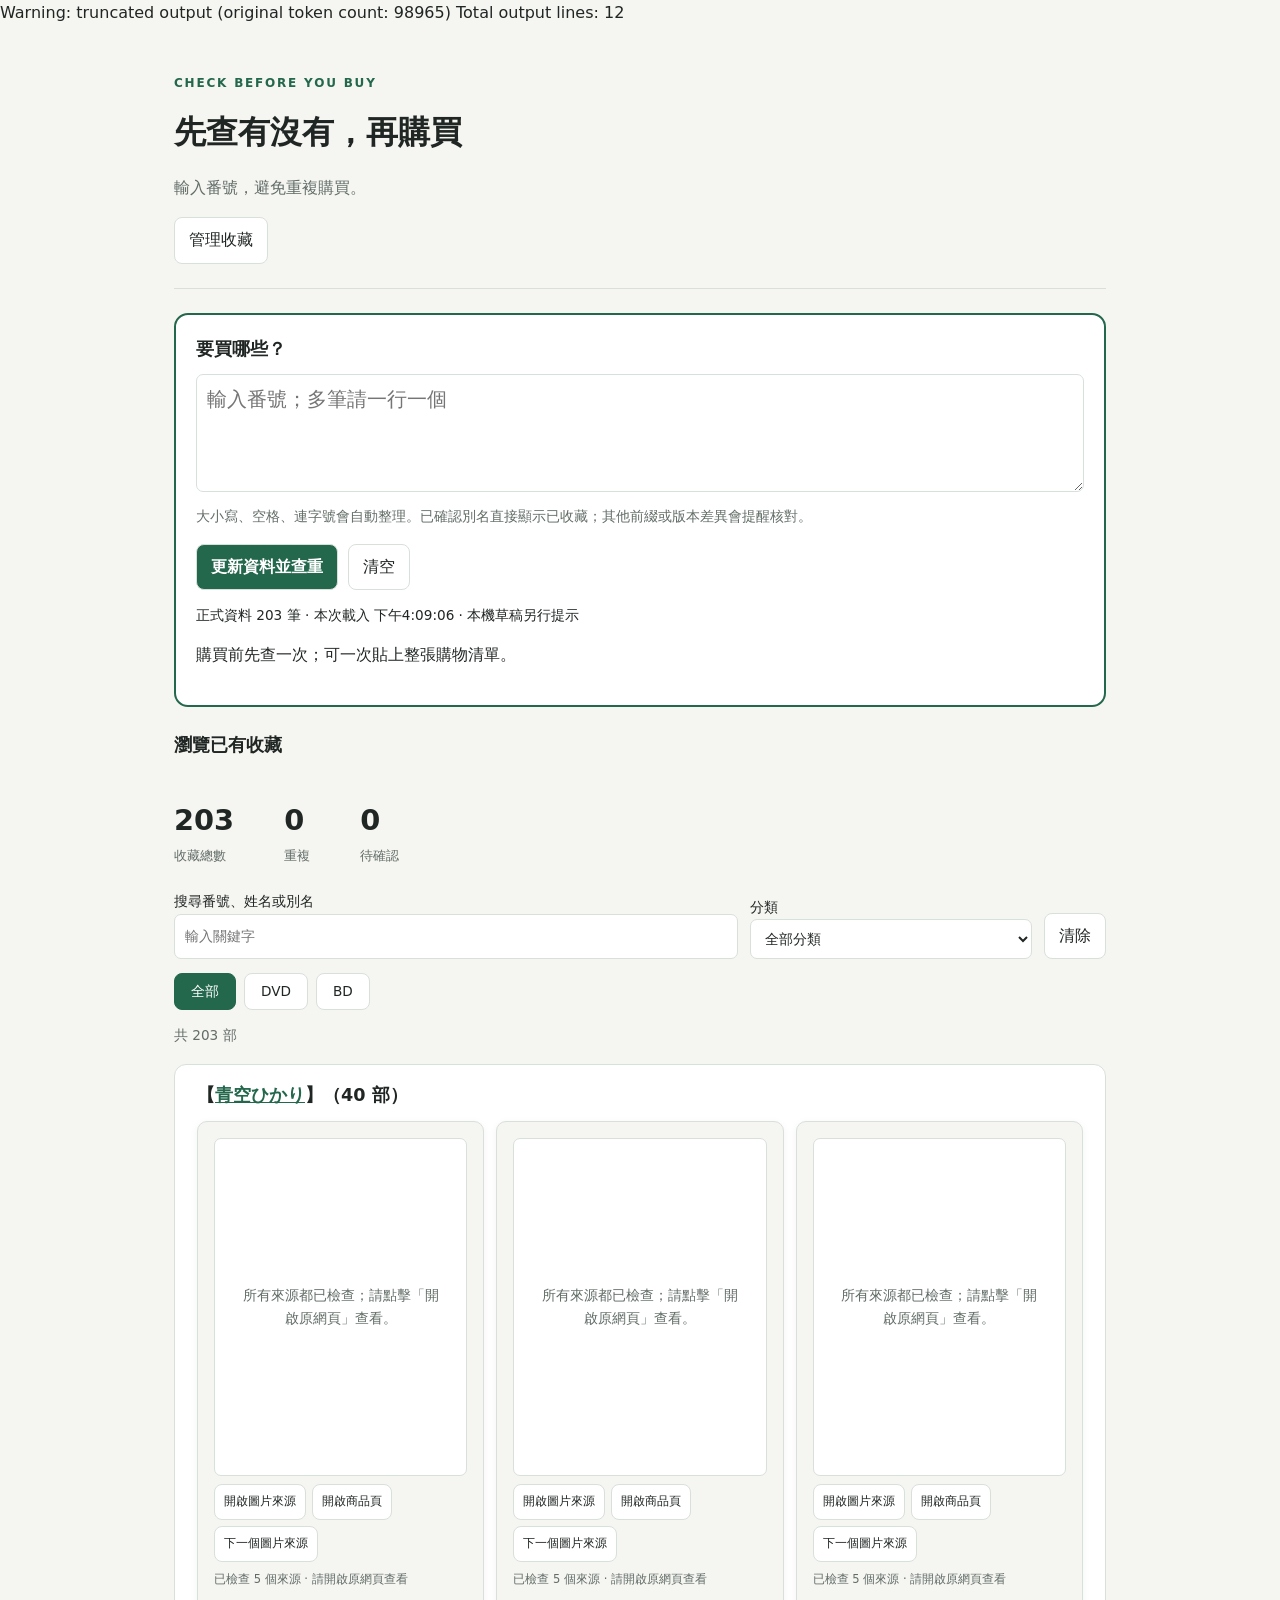
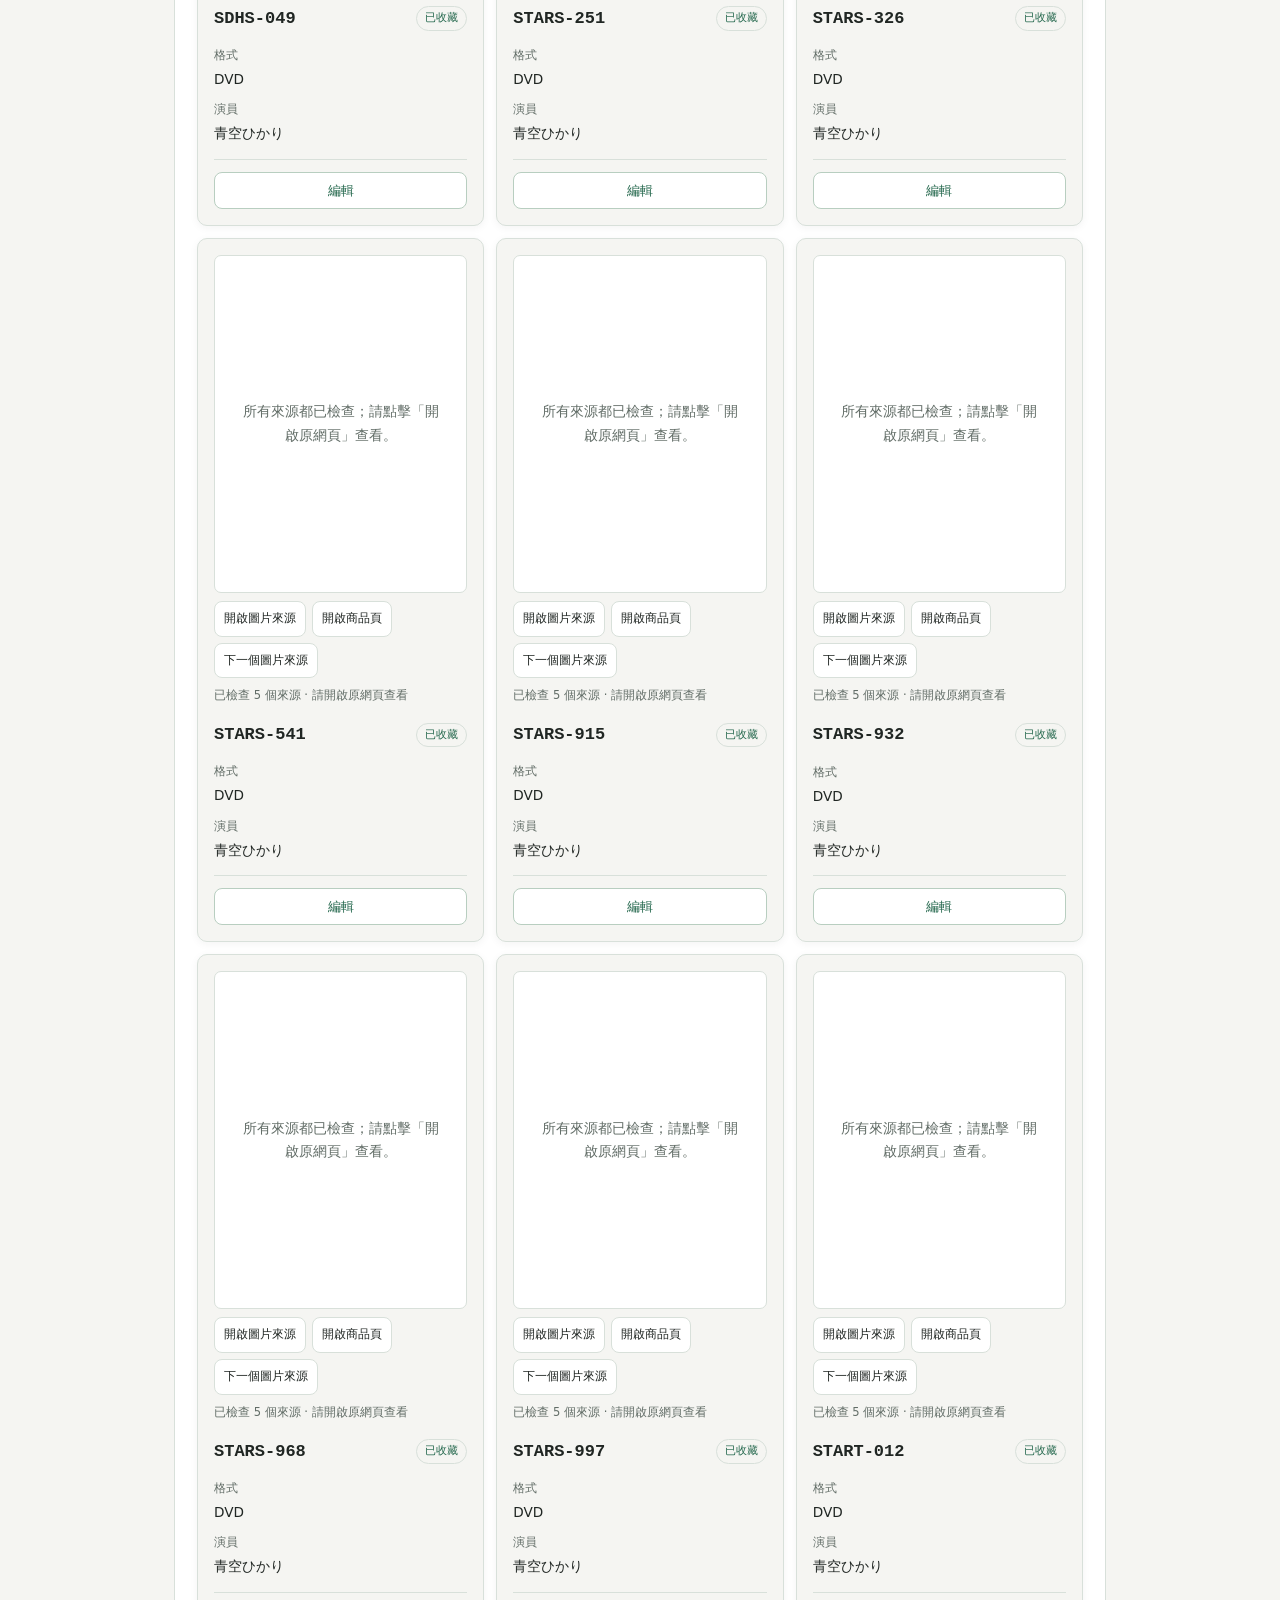
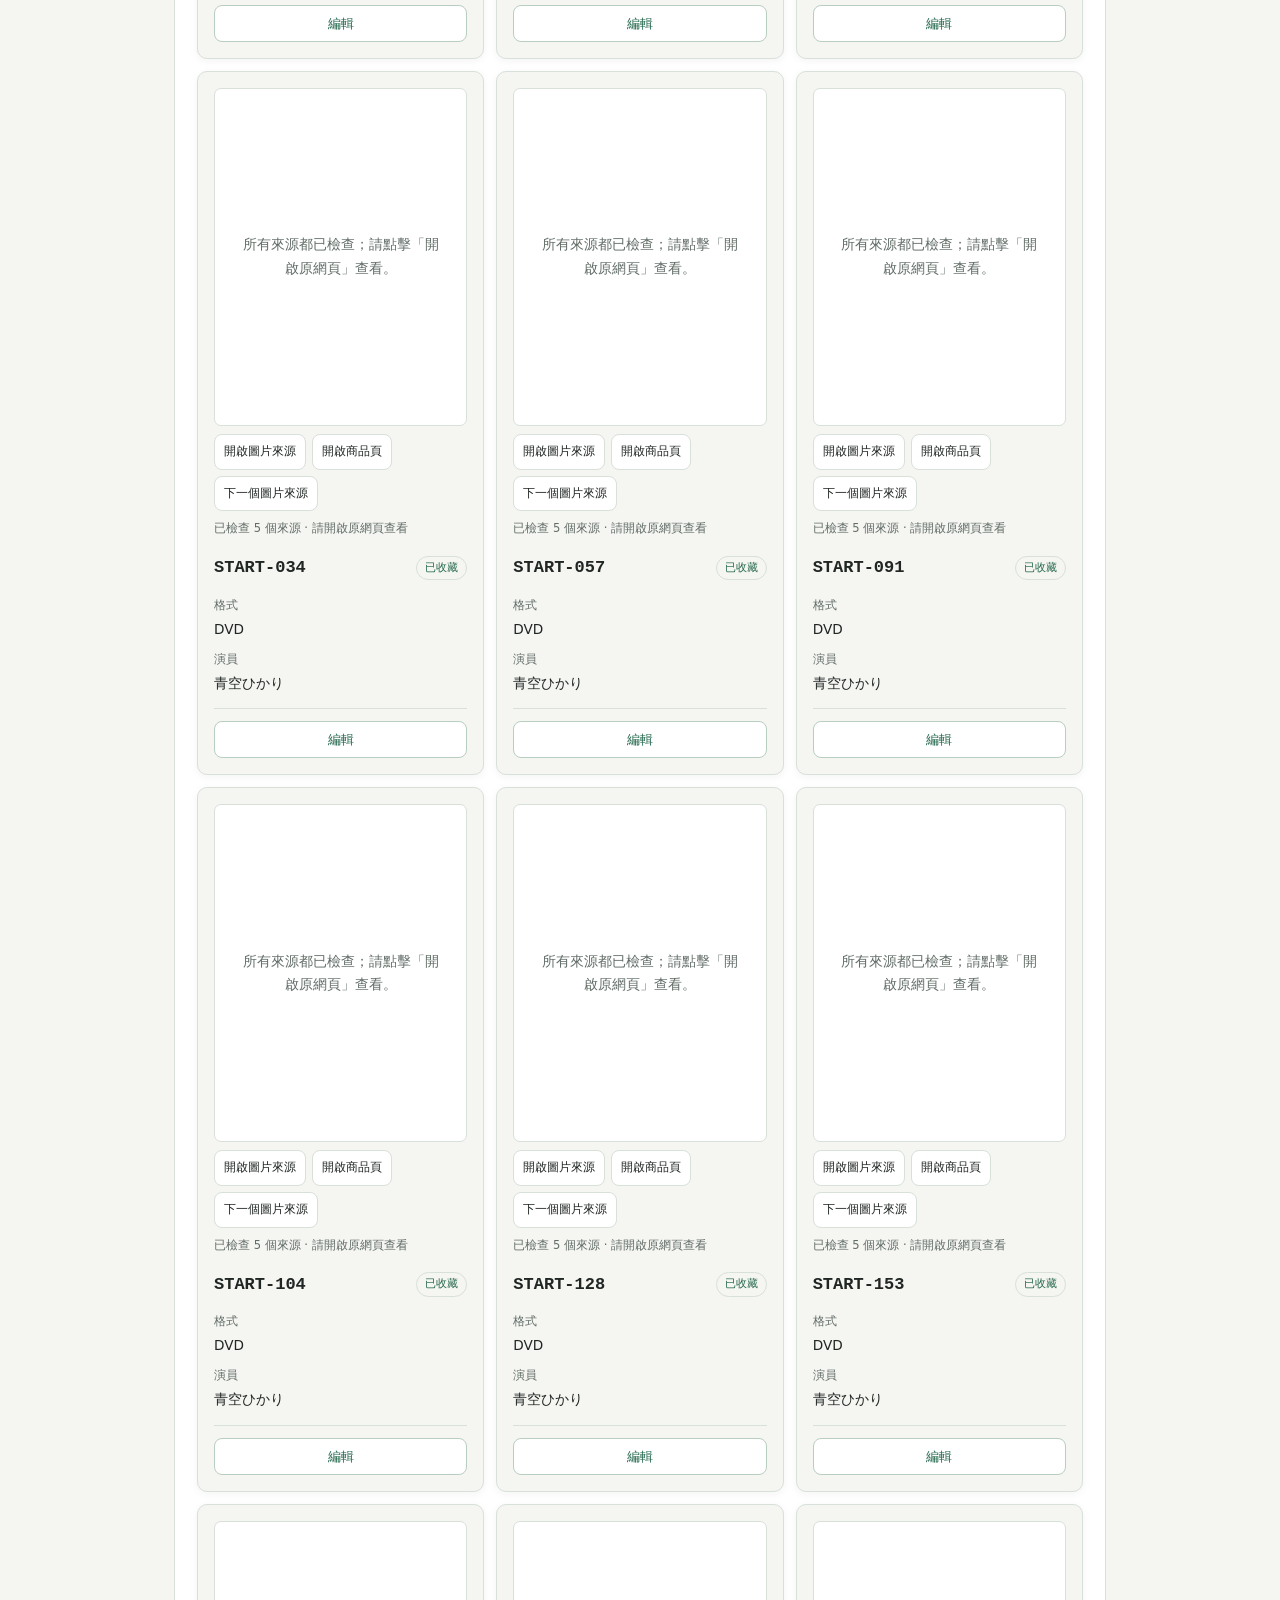
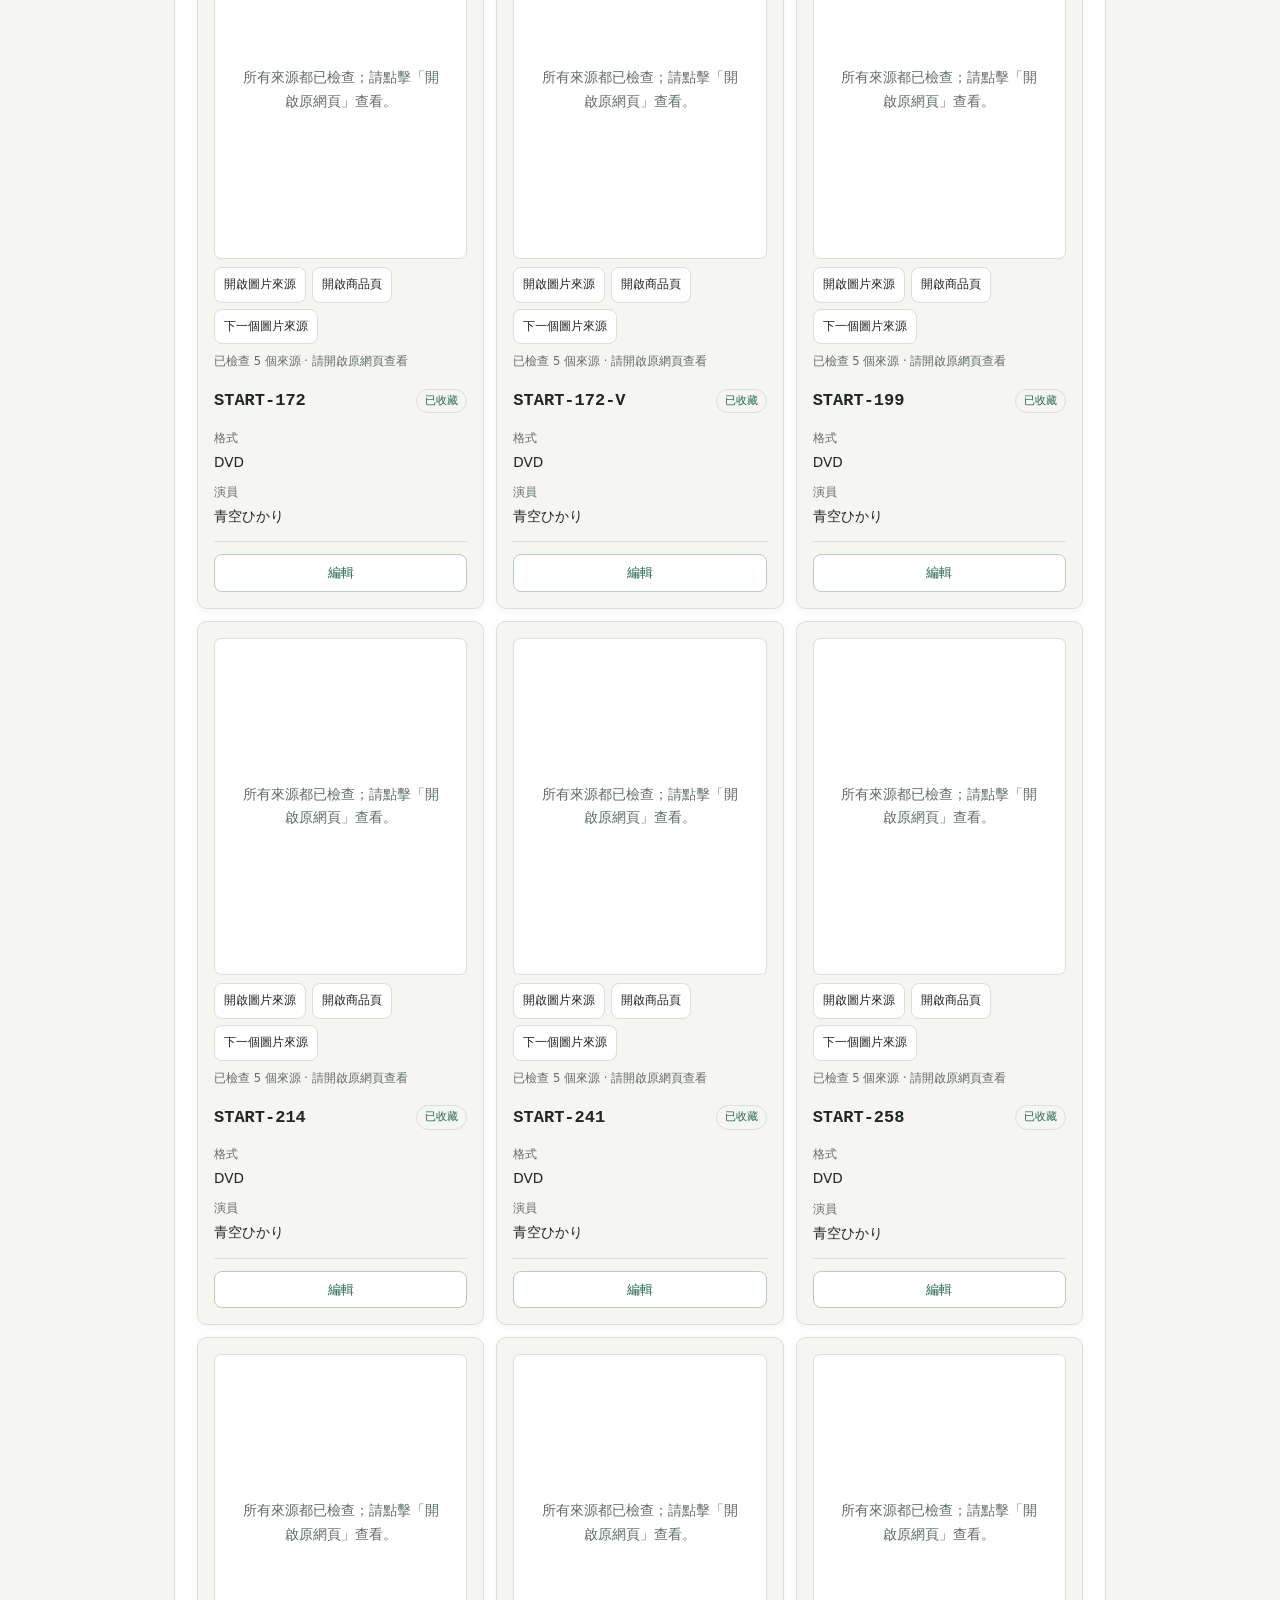
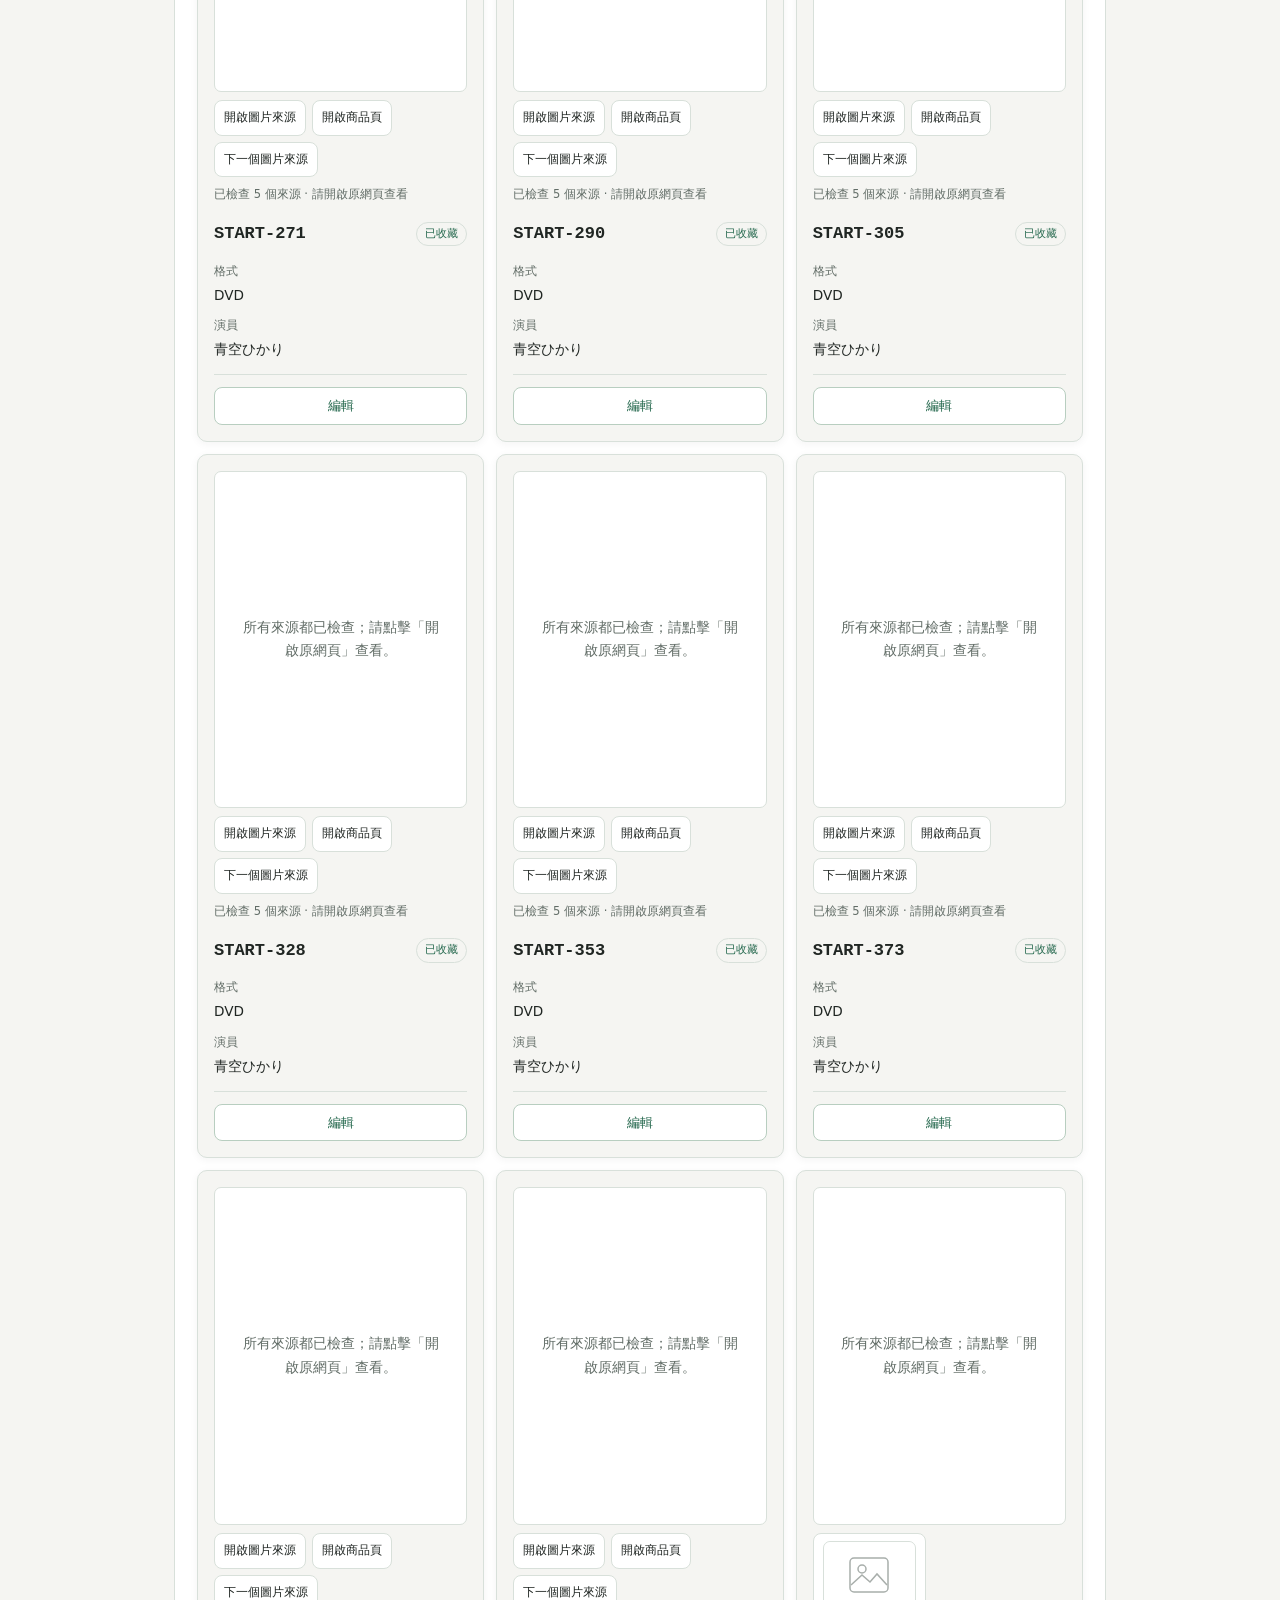
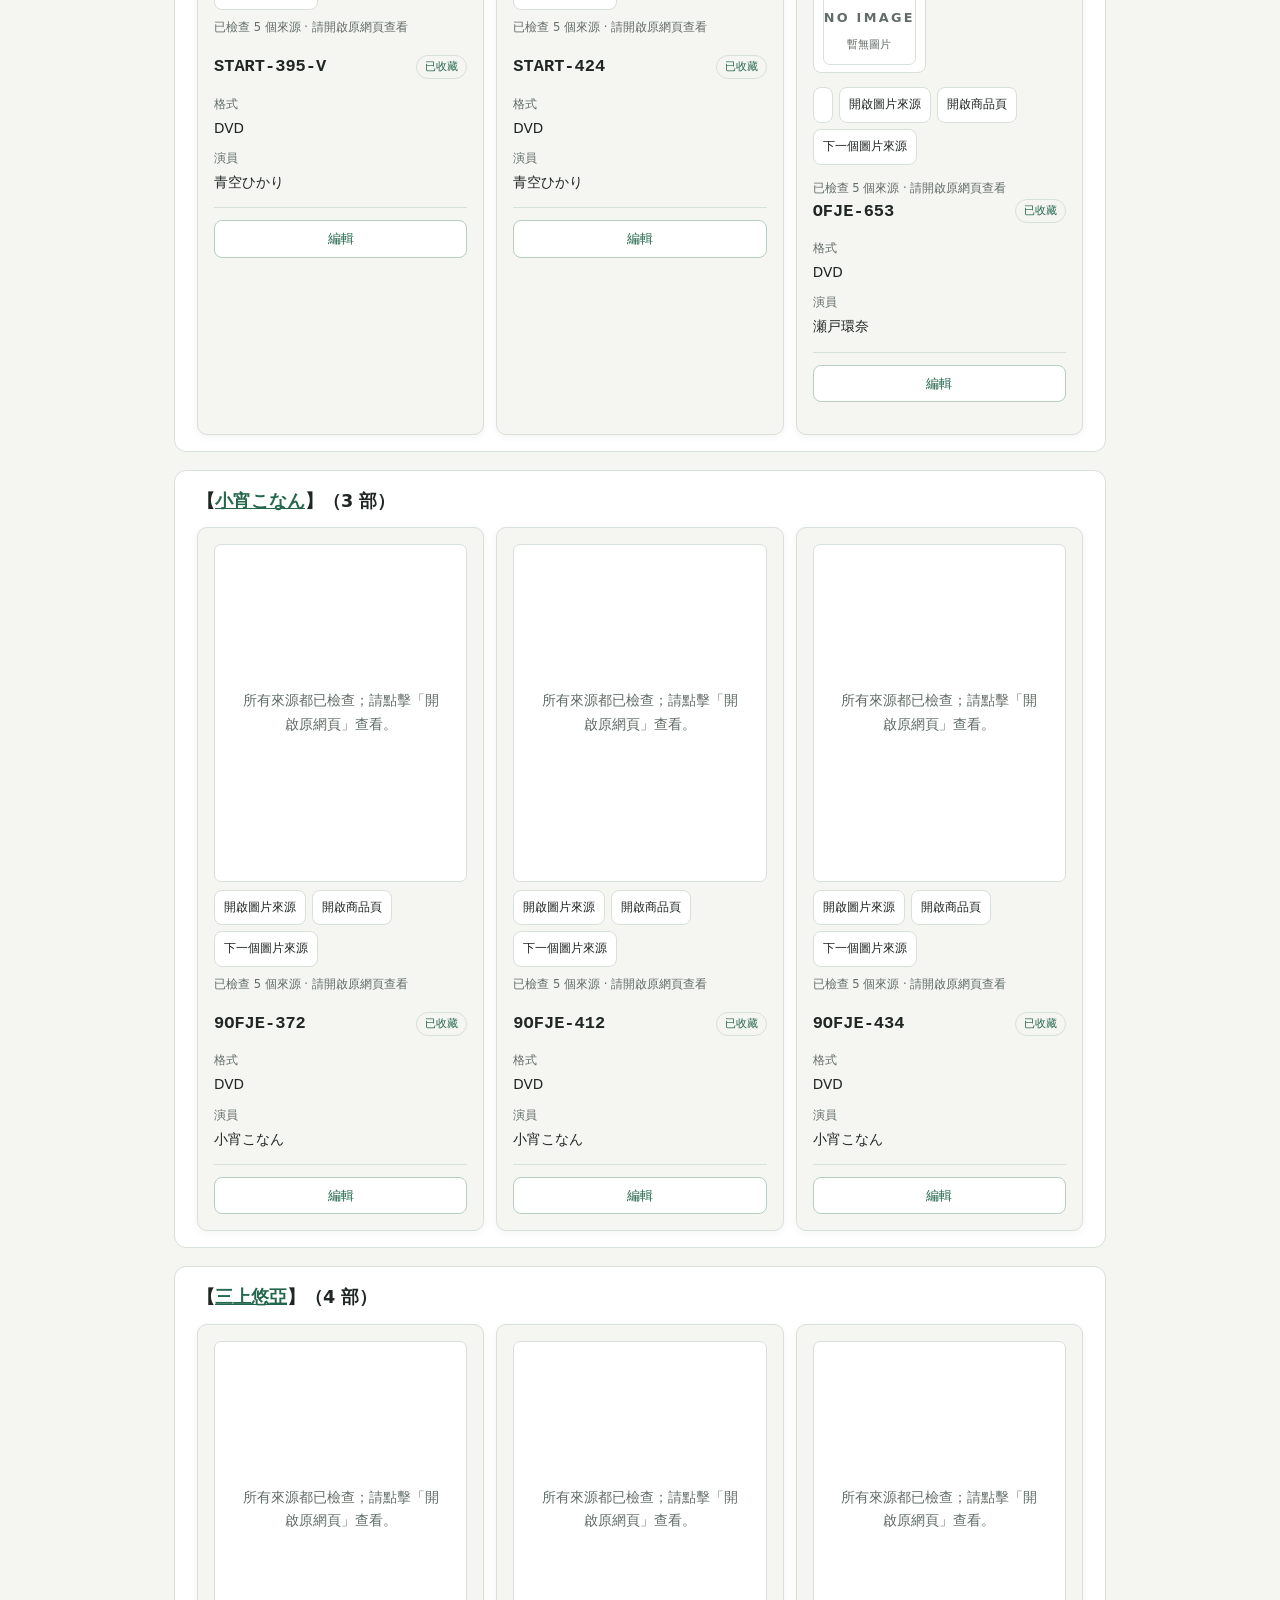
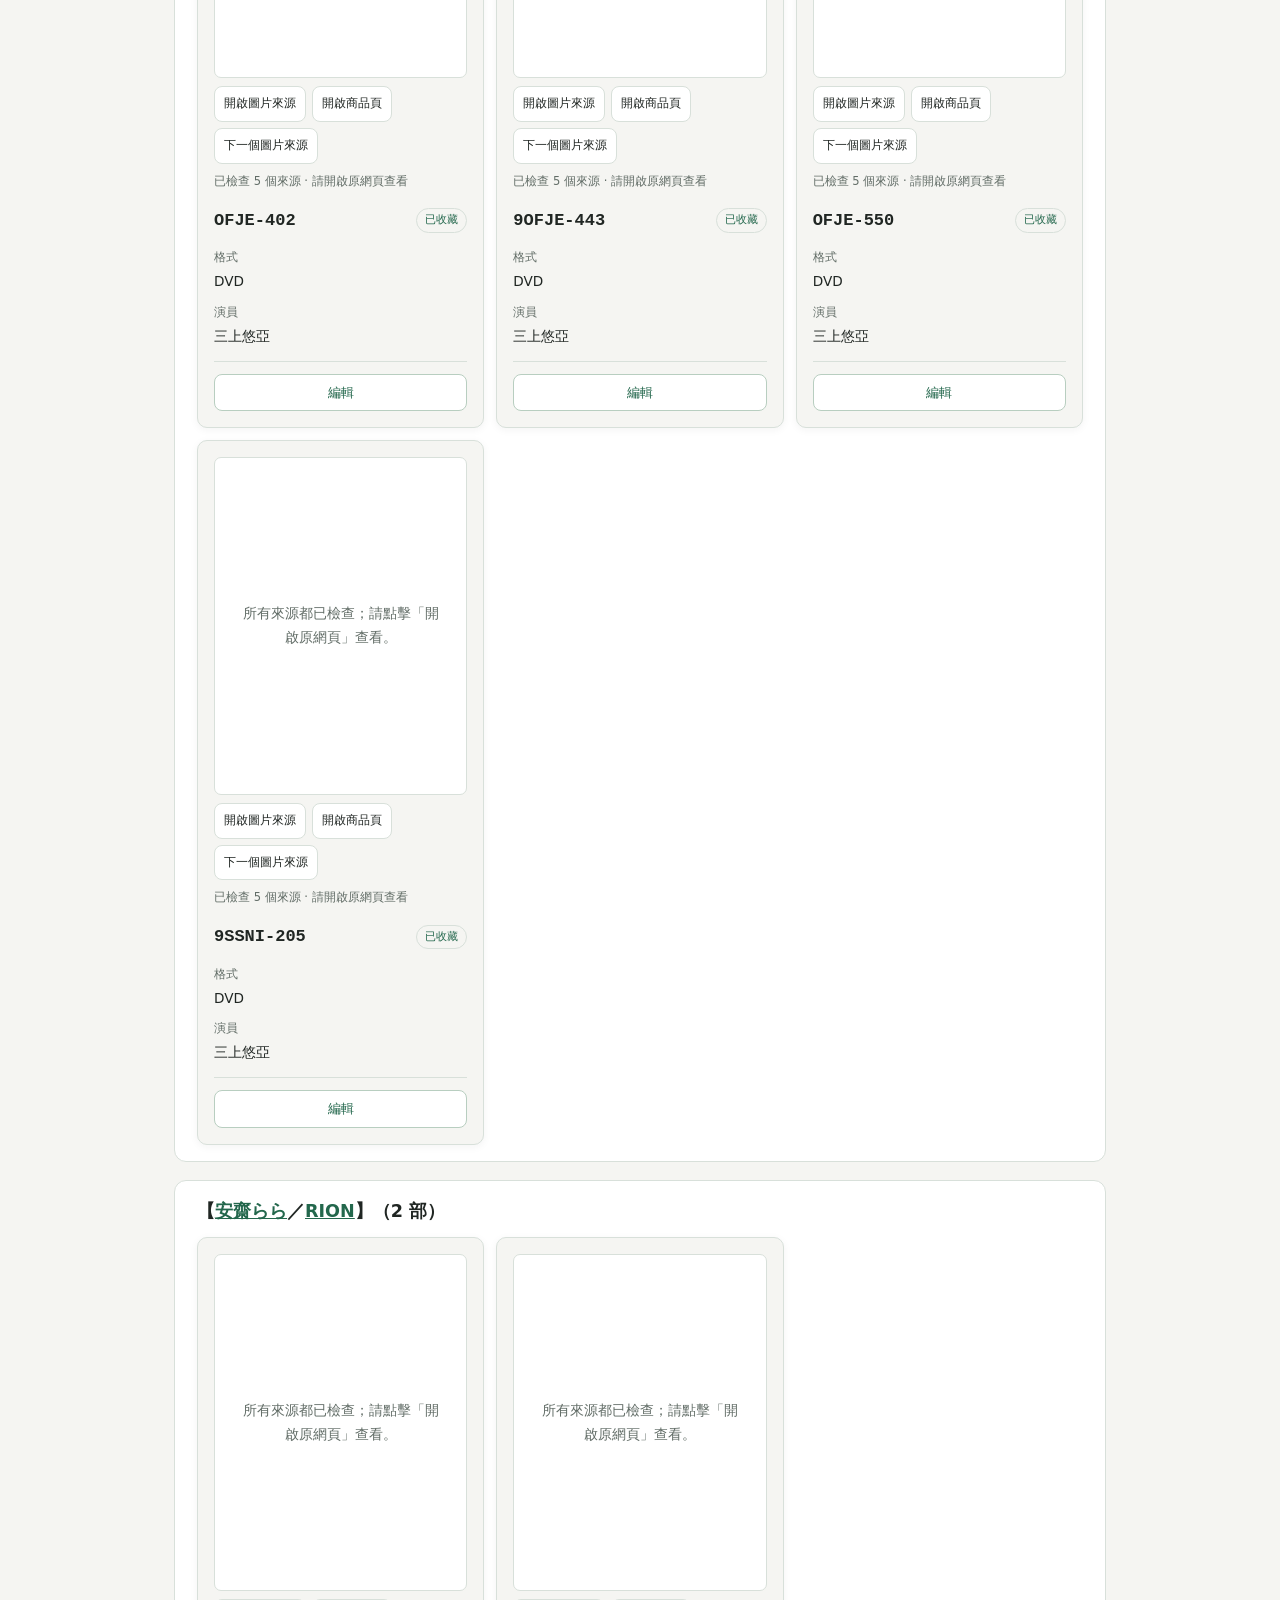
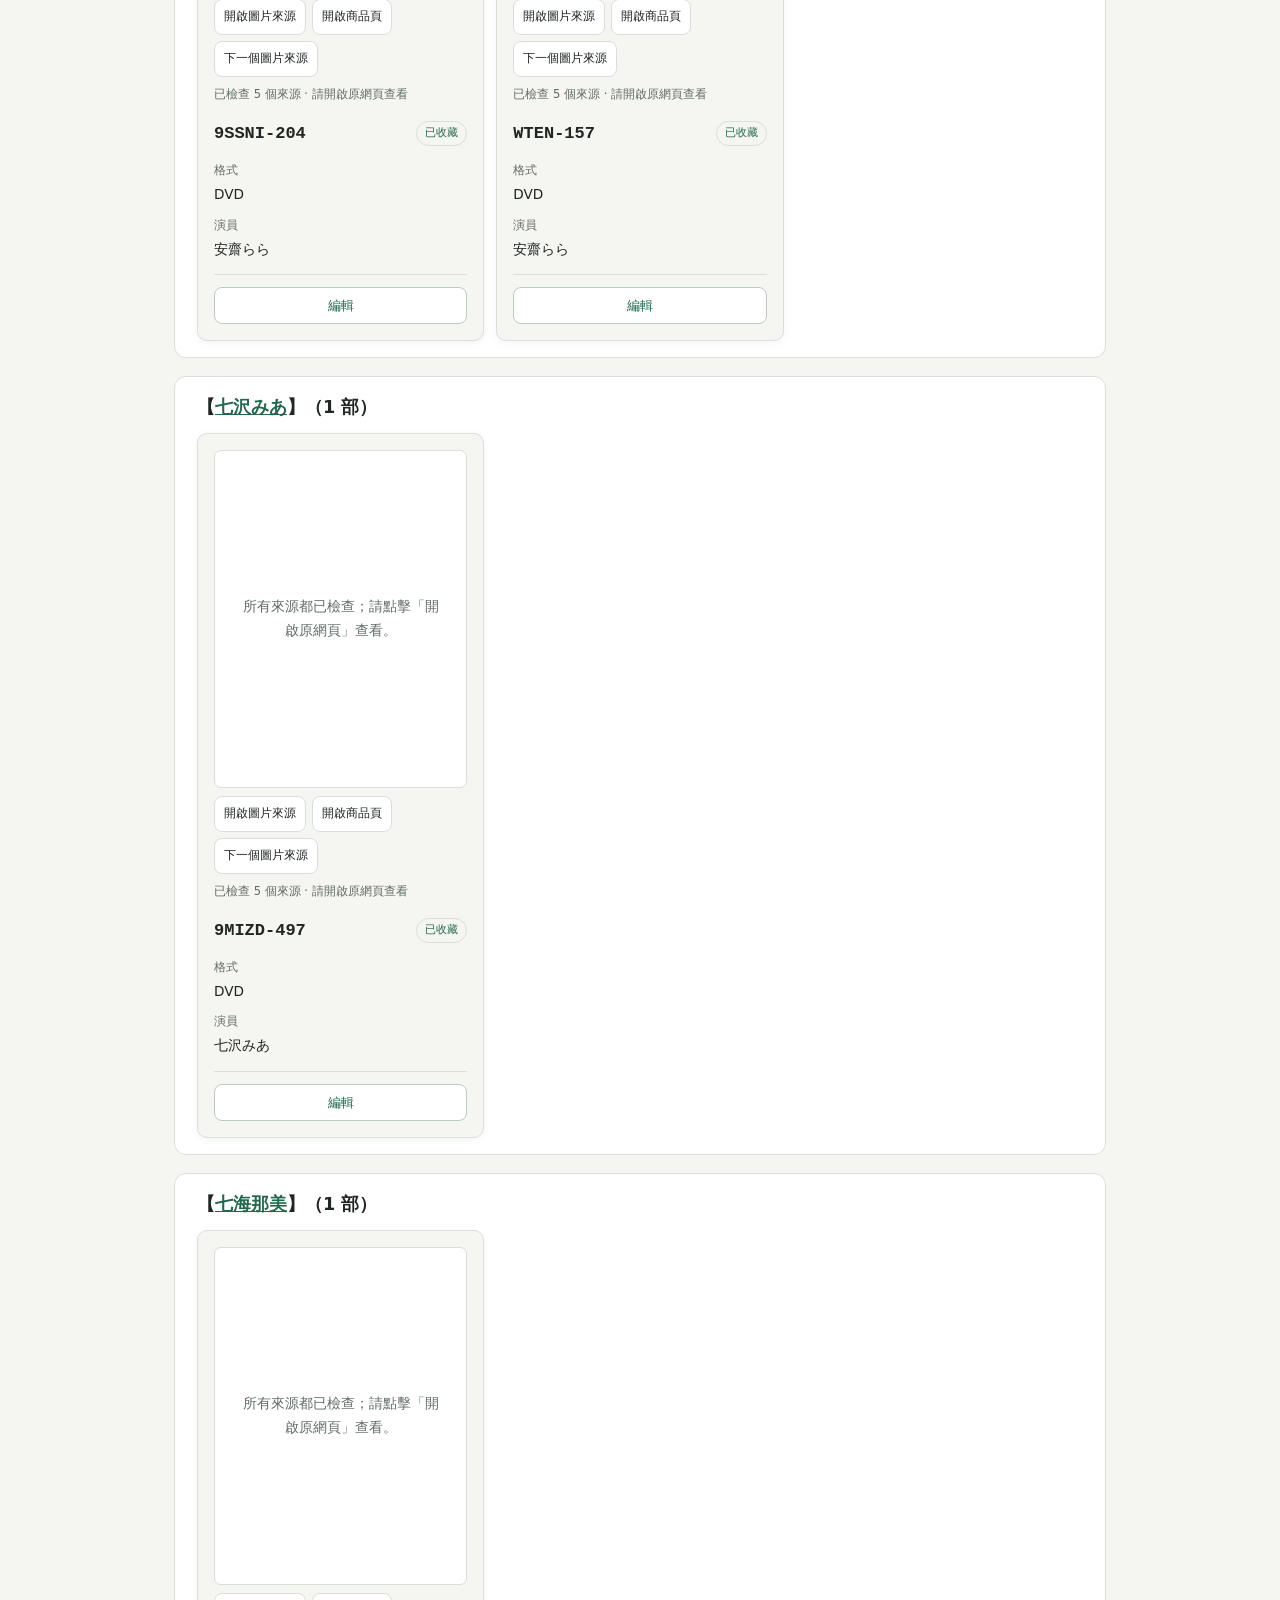
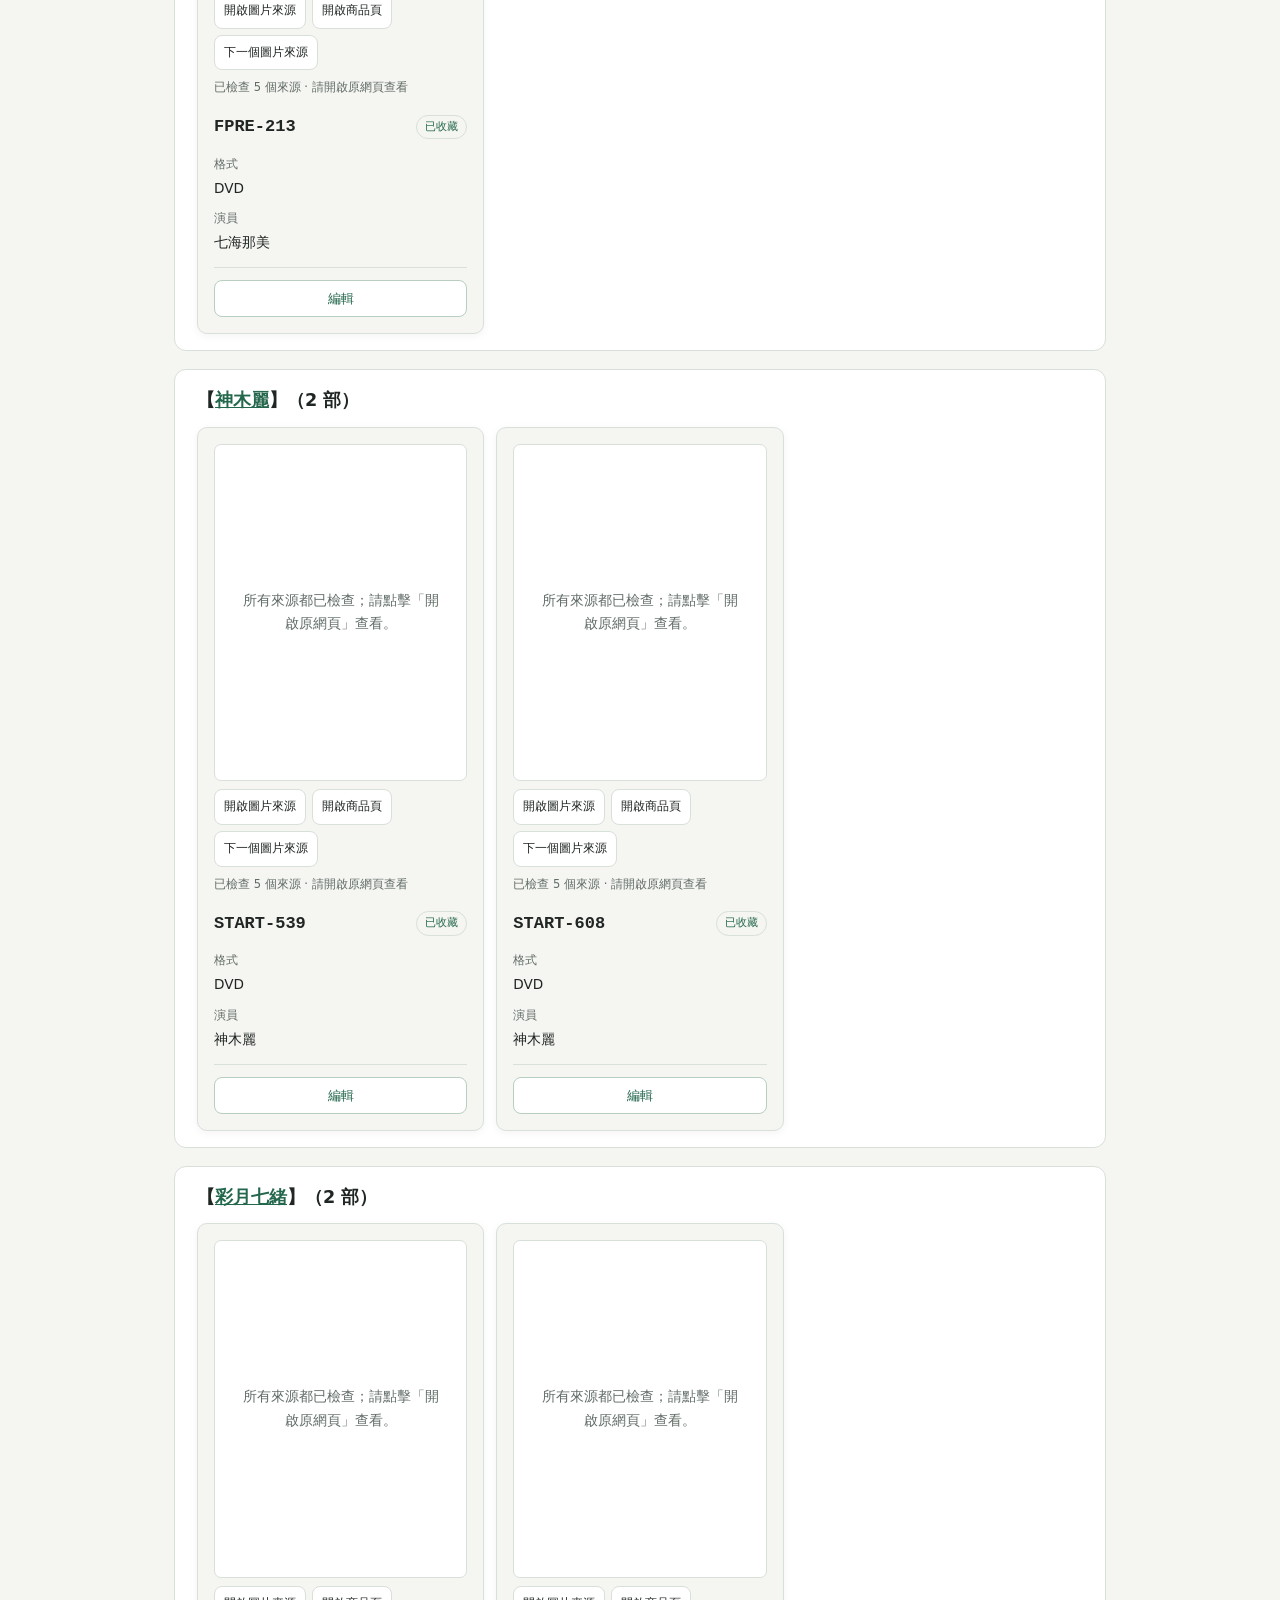
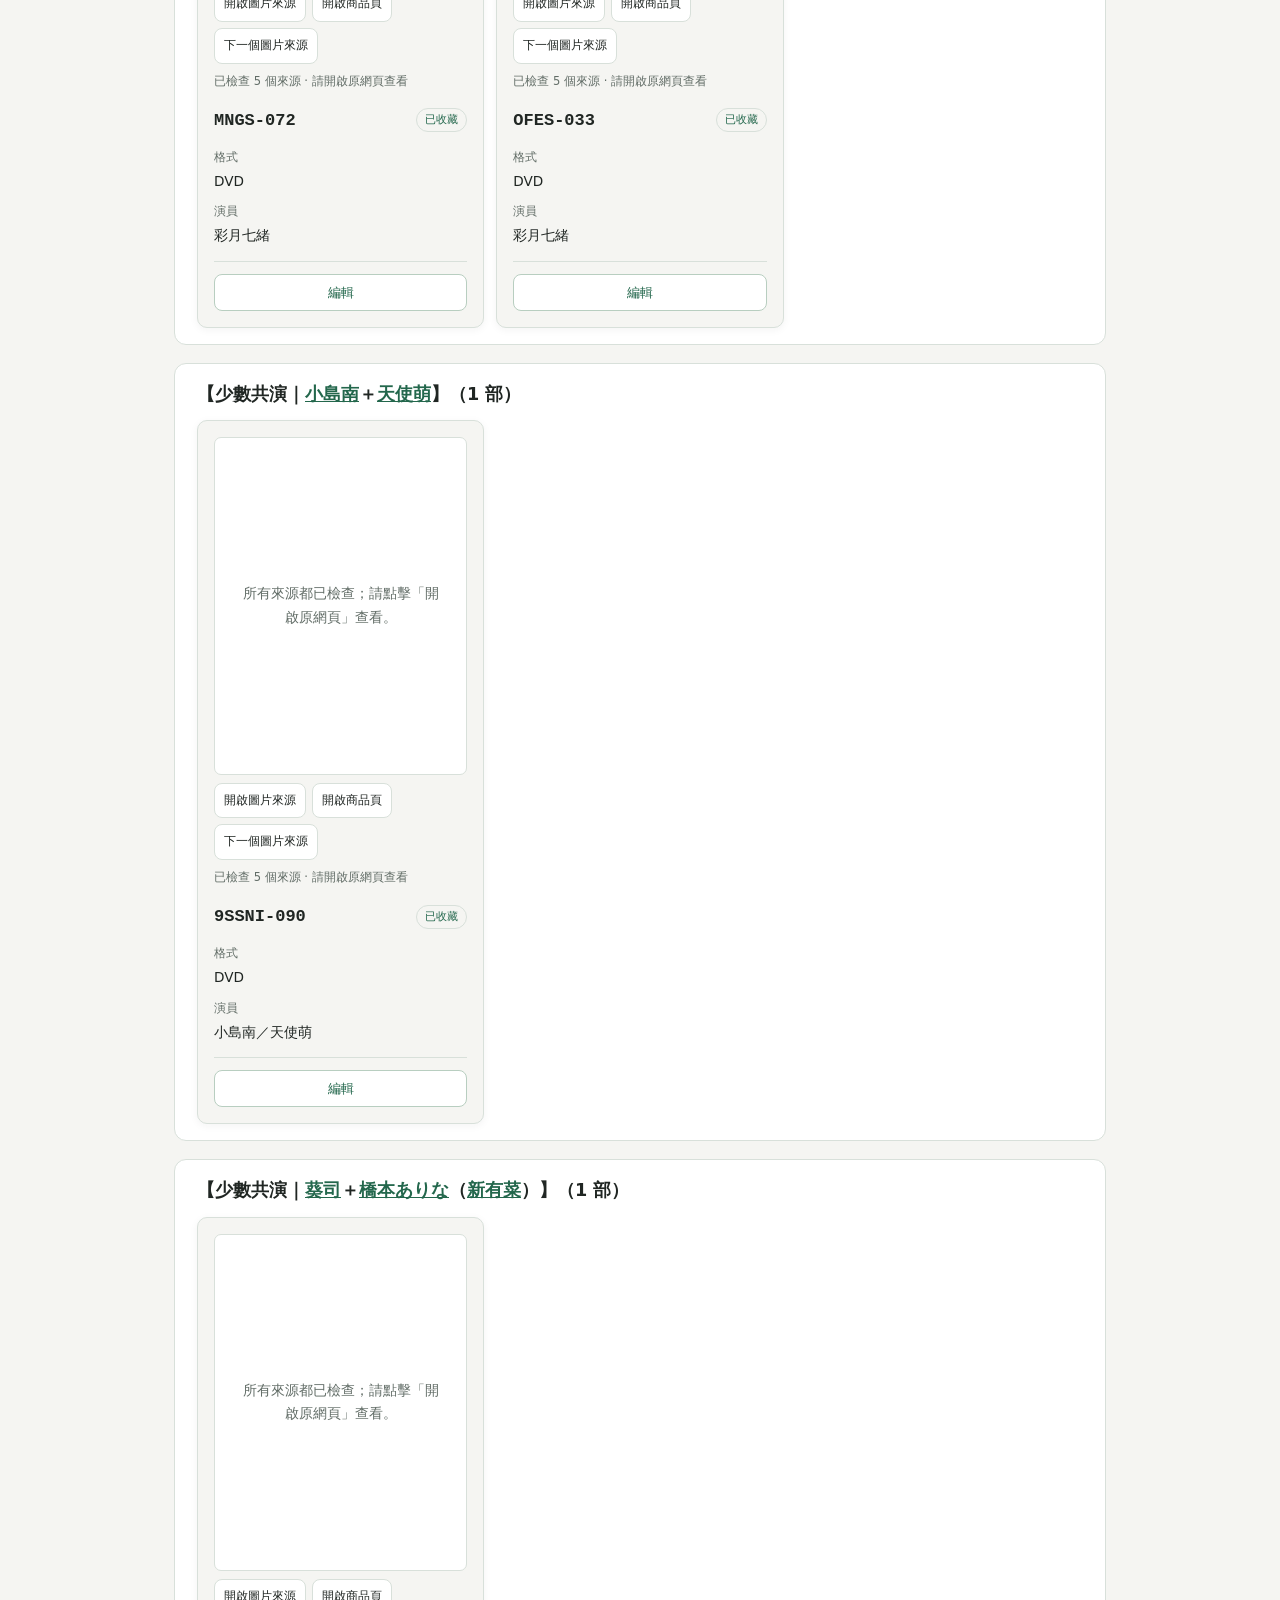
<file: index.html>
Warning: truncated output (original token count: 98965)
Total output lines: 12

<!doctype html>
<html lang="zh-Hant"><head><meta charset="utf-8"><meta name="viewport" content="width=device-width,initial-scale=1">
<title>購買前查重 · 我的收藏（203 部）</title><link rel="stylesheet" href="assets/site.css?v=media-filter-1"><script src="assets/duplicate-check.js" defer></script><script src="assets/purchase.js" defer></script><script src="assets/site.js?v=media-filter-1" defer></script></head>
<body><main><header><p class="eyebrow">CHECK BEFORE YOU BUY</p><h1>先查有沒有，再購買</h1><p class="muted">輸入番號，避免重複購買。</p><a class="button" href="manage.html">管理收藏</a></header>
<section class="purchase-panel" aria-label="購買前查重"><label for="purchase-codes">要買哪些？<textarea id="purchase-codes" rows="3" placeholder="輸入番號；多筆請一行一個" autocapitalize="characters" spellcheck="false"></textarea></label><p class="muted">大小寫、空格、連字號會自動整理。已確認別名直接顯示已收藏；其他前綴或版本差異會提醒核對。</p><div class="actions"><button id="purchase-check" type="button">更新資料並查重</button><button id="purchase-clear" type="button">清空</button></div><p id="purchase-freshness" role="status">正在載入正式收藏…</p><p id="purchase-summary" role="status"></p><div id="purchase-results" aria-live="polite"></div></section>
<h2>瀏覽已有收藏</h2>
<div class="stats"><strong>203<small>收藏總數</small></strong><strong>0<small>重複</small></strong><strong>0<small>待確認</small></strong></div>
<div class="filters"><label>搜尋番號、姓名或別名<input id="search" type="search" placeholder="輸入關鍵字" autocomplete="off"></label><label>分類<select id="category"><option value="">全部分類</option><option value="category-01">青空ひかり</option><option value="category-02">鈴村あいり</option><option value="category-03">凰かなめ</option><option value="category-04">木下ひまり／花沢ひまり</option><option value="category-05">石川澪</option><option value="category-06">明里つむぎ</option><option value="category-07">桃乃木かな</option><option value="category-08">白上咲花</option><option value="category-09">河北彩伽／河北彩花</option><option value="category-10">博多彩葉</option><option value="category-11">金松季歩</option><option value="category-12">瀬戸環奈</option><option value="category-13">小宵こなん</option><option value="category-14">三上悠亞</option><option value="category-15">安齋らら／RION</option><option value="category-16">七沢みあ</option><option value="category-17">七海那美</option><option value="category-18">神木麗</option><option value="category-19">彩月七緒</option><option value="category-20">少數共演｜小島南＋天使萌</option><option value="category-21">少數共演｜葵司＋橋本ありな（新有菜）</option><option value="category-22">多人企劃／大型合集</option></select></label><button id="clear" type="button">清除</button></div>
<div class="media-filter" role="group" aria-label="媒體格式"><button type="button" class="active" data-media-filter="">全部</button><button type="button" data-media-filter="DVD">DVD</button><button type="button" data-media-filter="BD">BD</button></div>
<p id="result-count" role="status">共 203 部</p><p id="empty" hidden>找不到符合的收藏，請調整搜尋條件。</p>
<div id="collection"><section class="category" data-category="category-01"><h2>【<a class="person" href="https://av-wiki.net/?s=%E9%9D%92%E7%A9%BA%E3%81%B2%E3%81%8B%E3%82%8A&amp;post_type=product" target="_blank" rel="noopener noreferrer">青空ひかり</a>】（<span>40</span> 部）</h2><div class="collection-grid"><article class="entry" data-media="DVD" data-search="SDHS-049 青空ひかり  青空ひかり"><div class="content-preview" data-preview-urls="[&quot;https://pics.dmm.co.jp/mono/movie/adult/1sdhs049/1sdhs049pl.jpg&quot;, &quot;https://awsimgsrc.dmm.co.jp/pics_dig/digital/video/sdhs00049/sdhs00049pl.jpg&quot;, &quot;https://awsimgsrc.dmm.co.jp/pics_dig/digital/video/h_068sdhs00049/h_068sdhs00049pl.jpg?f=webp&quot;, &quot;https://image.mgstage.com/images/prestige/sdhs/049/pb_e_sdhs-049.jpg&quot;, &quot;https://pics.dmm.co.jp/mono/movie/adult/sdhs049/sdhs049pl.jpg&quot;]" data-code="SDHS-049"><div class="preview-stage"><div class="poster-slot" role="img" aria-label="暫無圖片"><svg viewBox="0 0 48 48" aria-hidden="true" focusable="false"><rect x="5" y="7" width="38" height="34" rx="4"/><circle cx="17" cy="18" r="4"/><path d="m6 34 11-10 8 7 7-8 10 11"/></svg><span>NO IMAGE</span><small>暫無圖片</small></div></div><div class="preview-controls"><a class="button preview-open" href="https://pics.dmm.co.jp/mono/movie/adult/1sdhs049/1sdhs049pl.jpg" target="_blank" rel="noopener noreferrer">開啟圖片來源</a><a class="button" href="https://al.dmm.co.jp/?lurl=https%3A%2F%2Fwww.dmm.co.jp%2Fdigital%2Fvideoa%2F-%2Fdetail%2F%3D%2Fcid%3Dsdhs00049%2F&amp;af_id=dmm8234-027&amp;ch_id=link" target="_blank" rel="noopener noreferrer">開啟商品頁</a><button class="preview-next" type="button">下一個圖片來源</button></div><p class="preview-status" role="status">預覽尚未載入</p></div><div class="entry-heading"><div class="code" role="heading" aria-level="3">SDHS-049</div><span class="owned-badge">已收藏</span></div><dl class="entry-details"><div><dt>格式</dt><dd>DVD</dd></div><div><dt>演員</dt><dd>青空ひかり</dd></div></dl><div class="entry-actions"><a class="button entry-edit" href="manage.html?edit=SDHS-049">編輯</a></div></article><article class="entry" data-media="DVD" data-search="STARS-251 青空ひかり  青空ひかり"><div class="content-preview" data-preview-urls="[&quot;https://pics.dmm.co.jp/mono/movie/adult/1stars251/1stars251pl.jpg&quot;, &quot;https://awsimgsrc.dmm.co.jp/pics_dig/digital/video/stars00251/stars00251pl.jpg&quot;, &quot;https://awsimgsrc.dmm.co.jp/pics_dig/digital/video/h_068stars00251/h_068stars00251pl.jpg?f=webp&quot;, &quot;https://image.mgstage.com/images/prestige/stars/251/pb_e_stars-251.jpg&quot;, &quot;https://pics.dmm.co.jp/mono/movie/adult/stars251/stars251pl.jpg&quot;]" data-code="STARS-251"><div class="preview-stage"><div class="poster-slot" role="img" aria-label="暫無圖片"><svg viewBox="0 0 48 48" aria-hidden="true" focusable="false"><rect x="5" y="7" width="38" height="34" rx="4"/><circle cx="17" cy="18" r="4"/><path d="m6 34 11-10 8 7 7-8 10 11"/></svg><span>NO IMAGE</span><small>暫無圖片</small></div></div><div class="preview-controls"><a class="button preview-open" href="https://pics.dmm.co.jp/mono/movie/adult/1stars251/1stars251pl.jpg" target="_blank" rel="noopener noreferrer">開啟圖片來源</a><a class="button" href="https://al.dmm.co.jp/?lurl=https%3A%2F%2Fwww.dmm.co.jp%2Fdigital%2Fvideoa%2F-%2Fdetail%2F%3D%2Fcid%3Dstars00251%2F&amp;af_id=dmm8234-027&amp;ch_id=link" target="_blank" rel="noopener noreferrer">開啟商品頁</a><button class="preview-next" type="button">下一個圖片來源</button></div><p class="preview-status" role="status">預覽尚未載入</p></div><div class="entry-heading"><div class="code" role="heading" aria-level="3">STARS-251</div><span class="owned-badge">已收藏</span></div><dl class="entry-details"><div><dt>格式</dt><dd>DVD</dd></div><div><dt>演員</dt><dd>青空ひかり</dd></div></dl><div class="entry-actions"><a class="button entry-edit" href="manage.html?edit=STARS-251">編輯</a></div></article><article class="entry" data-media="DVD" data-search="STARS-326 青空ひかり  青空ひかり"><div class="content-preview" data-preview-urls="[&quot;https://pics.dmm.co.jp/mono/movie/adult/1stars326/1stars326pl.jpg&quot;, &quot;https://awsimgsrc.dmm.co.jp/pics_dig/digital/video/stars00326/stars00326pl.jpg&quot;, &quot;https://awsimgsrc.dmm.co.jp/pics_dig/digital/video/h_068stars00326/h_068stars00326pl.jpg?f=webp&quot;, &quot;https://image.mgstage.com/images/prestige/stars/326/pb_e_stars-326.jpg&quot;, &quot;https://pics.dmm.co.jp/mono/movie/adult/stars326/stars326pl.jpg&quot;]" data-code="STARS-326"><div class="preview-stage"><div class="poster-slot" role="img" aria-label="暫無圖片"><svg viewBox="0 0 48 48" aria-hidden="true" focusable="false"><rect x="5" y="7" width="38" height="34" rx="4"/><circle cx="17" cy="18" r="4"/><path d="m6 34 11-10 8 7 7-8 10 11"/></svg><span>NO IMAGE</span><small>暫無圖片</small></div></div><div class="preview-controls"><a class="button preview-open" href="https://pics.dmm.co.jp/mono/movie/adult/1stars326/1stars326pl.jpg" target="_blank" rel="noopener noreferrer">開啟圖片來源</a><a class="button" href="https://al.dmm.co.jp/?lurl=https%3A%2F%2Fwww.dmm.co.jp%2Fdigital%2Fvideoa%2F-%2Fdetail%2F%3D%2Fcid%3Dstars00326%2F&amp;af_id=dmm8234-027&amp;ch_id=link" target="_blank" rel="noopener noreferrer">開啟商品頁</a><button class="preview-next" type="button">下一個圖片來源</button></div><p class="preview-status" role="status">預覽尚未載入</p></div><div class="entry-heading"><div class="code" role="heading" aria-level="3">STARS-326</div><span class="owned-badge">已收藏</span></div><dl class="entry-details"><div><dt>格式</dt><dd>DVD</dd></div><div><dt>演員</dt><dd>青空ひかり</dd></div></dl><div class="entry-actions"><a class="button entry-edit" href="manage.html?edit=STARS-326">編輯</a></div></article><article class="entry" data-media="DVD" data-search="STARS-541 青空ひかり  青空ひかり"><div class="content-preview" data-preview-urls="[&quot;https://pics.dmm.co.jp/mono/movie/adult/1stars541/1stars541pl.jpg&quot;, &quot;https://awsimgsrc.dmm.co.jp/pics_dig/digital/video/stars00541/stars00541pl.jpg&quot;, &quot;https://awsimgsrc.dmm.co.jp/pics_dig/digital/video/h_068stars00541/h_068stars00541pl.jpg?f=webp&quot;, &quot;https://image.mgstage.com/images/prestige/stars/541/pb_e_stars-541.jpg&quot;, &quot;https://pics.dmm.co.jp/mono/movie/adult/stars541/stars541pl.jpg&quot;]" data-code="STARS-541"><div class="preview-stage"><div class="poster-slot" role="img" aria-label="暫無圖片"><svg viewBox="0 0 48 48" aria-hidden="true" focusable="false"><rect x="5" y="7" width="38" height="34" rx="4"/><circle cx="17" cy="18" r="4"/><path d="m6 34 11-10 8 7 7-8 10 11"/></svg><span>NO IMAGE</span><small>暫無圖片</small></div></div><div class="preview-controls"><a class="button preview-open" href="https://pics.dmm.co.jp/mono/movie/adult/1stars541/1stars541pl.jpg" target="_blank" rel="noopener noreferrer">開啟圖片來源</a><a class="button" href="https://al.dmm.co.jp/?lurl=https%3A%2F%2Fwww.dmm.co.jp%2Fdigital%2Fvideoa%2F-%2Fdetail%2F%3D%2Fcid%3Dstars00541%2F&amp;af_id=dmm8234-027&amp;ch_id=link" target="_blank" rel="noopener noreferrer">開啟商品頁</a><button class="preview-next" type="button">下一個圖片來源</button></div><p class="preview-status" role="status">預覽尚未載入</p></div><div class="entry-heading"><div class="code" role="heading" aria-level="3">STARS-541</div><span class="owned-badge">已收藏</span></div><dl class="entry-details"><div><dt>格式</dt><dd>DVD</dd></div><div><dt>演員</dt><dd>青空ひかり</dd></div></dl><div class="entry-actions"><a class="button entry-edit" href="manage.html?edit=STARS-541">編輯</a></div></article><article class="entry" data-media="DVD" data-search="STARS-915 青空ひかり  青空ひかり"><div class="content-preview" data-preview-urls="[&quot;https://pics.dmm.co.jp/mono/movie/adult/1stars915/1stars915pl.jpg&quot;, &quot;https://awsimgsrc.dmm.co.jp/pics_dig/digital/video/stars00915/stars00915pl.jpg&quot;, &quot;https://awsimgsrc.dmm.co.jp/pics_dig/digital/video/h_068stars00915/h_068stars00915pl.jpg?f=webp&quot;, &quot;https://image.mgstage.com/images/prestige/stars/915/pb_e_stars-915.jpg&quot;, &quot;https://pics.dmm.co.jp/mono/movie/adult/stars915/stars915pl.jpg&quot;]" data-code="STARS-915"><div class="preview-stage"><div class="poster-slot" role="img" aria-label="暫無圖片"><svg viewBox="0 0 48 48" aria-hidden="true" focusable="false"><rect x="5" y="7" width="38" height="34" rx="4"/><circle cx="17" cy="18" r="4"/><path d="m6 34 11-10 8 7 7-8 10 11"/></svg><span>NO IMAGE</span><small>暫無圖片</small></div></div><div class="preview-controls"><a class="button preview-open" href="https://pics.dmm.co.jp/mono/movie/adult/1stars915/1stars915pl.jpg" target="_blank" rel="noopener noreferrer">開啟圖片來源</a><a class="button" href="https://al.dmm.co.jp/?lurl=https%3A%2F%2Fwww.dmm.co.jp%2Fdigital%2Fvideoa%2F-%2Fdetail%2F%3D%2Fcid%3Dstars00915%2F&amp;af_id=dmm8234-027&amp;ch_id=link" target="_blank" rel="noopener noreferrer">開啟商品頁</a><button class="preview-next" type="button">下一個圖片來源</button></div><p class="preview-status" role="status">預覽尚未載入</p></div><div class="entry-heading"><div class="code" role="heading" aria-level="3">STARS-915</div><span class="owned-badge">已收藏</span></div><dl class="entry-details"><div><dt>格式</dt><dd>DVD</dd></div><div><dt>演員</dt><dd>青空ひかり</dd></div></dl><div class="entry-actions"><a class="button entry-edit" href="manage.html?edit=STARS-915">編輯</a></div></article><article class="entry" data-media="DVD" data-search="STARS-932 青空ひかり  青空ひかり"><div class="content-preview" data-preview-urls="[&quot;https://pics.dmm.co.jp/mono/movie/adult/1stars932/1stars932pl.jpg&quot;, &quot;https://awsimgsrc.dmm.co.jp/pics_dig/digital/video/stars00932/stars00932pl.jpg&quot;, &quot;https://awsimgsrc.dmm.co.jp/pics_dig/digital/video/h_068stars00932/h_068stars00932pl.jpg?f=webp&quot;, &quot;https://image.mgstage.com/images/prestige/stars/932/pb_e_stars-932.jpg&quot;, &quot;https://pics.dmm.co.jp/mono/movie/adult/stars932/stars932pl.jpg&quot;]" data-code="STARS-932"><div class="preview-stage"><div class="poster-slot" role="img" aria-label="暫無圖片"><svg viewBox="0 0 48 48" aria-hidden="true" focusable="false"><rect x="5" y="7" width="38" height="34" rx="4"/><circle cx="17" cy="18" r="4"/><path d="m6 34 11-10 8 7 7-8 10 11"/></svg><span>NO IMAGE</span><small>暫無圖片</small></div></div><div class="preview-controls"><a class="button preview-open" href="https://pics.dmm.co.jp/mono/movie/adult/1stars932/1stars932pl.jpg" target="_blank" rel="noopener noreferrer">開啟圖片來源</a><a class="button" href="https://al.dmm.co.jp/?lurl=https%3A%2F%2Fwww.dmm.co.jp%2Fdigital%2Fvideoa%2F-%2Fdetail%2F%3D%2Fcid%3Dstars00932%2F&amp;af_id=dmm8234-027&amp;ch_id=link" target="_blank" rel="noopener noreferrer">開啟商品頁</a><button class="preview-next" type="button">下一個圖片來源</button></div><p class="preview-status" role="status">預覽尚未載入</p></div><div class="entry-heading"><div class="code" role="heading" aria-level="3">STARS-932</div><span class="owned-badge">已收藏</span></div><dl class="entry-details"><div><dt>格式</dt><dd>DVD</dd></div><div><dt>演員</dt><dd>青空ひかり</dd></div></dl><div class="entry-actions"><a class="button entry-edit" href="manage.html?edit=STARS-932">編輯</a></div></article><article class="entry" data-media="DVD" data-search="STARS-968 青空ひかり  青空ひかり"><div class="content-preview" data-preview-urls="[&quot;https://pics.dmm.co.jp/mono/movie/adult/1stars968/1stars968pl.jpg&quot;, &quot;https://awsimgsrc.dmm.co.jp/pics_dig/digital/video/stars00968/stars00968pl.jpg&quot;, &quot;https://awsimgsrc.dmm.co.jp/pics_dig/digital/video/h_068stars00968/h_068stars00968pl.jpg?f=webp&quot;, &quot;https://image.mgstage.com/images/prestige/stars/968/pb_e_stars-968.jpg&quot;, &quot;https://pics.dmm.co.jp/mono/movie/adult/stars968/stars968pl.jpg&quot;]" data-code="STARS-968"><div class="preview-stage"><div class="poster-slot" role="img" aria-label="暫無圖片"><svg viewBox="0 0 48 48" aria-hidden="true" focusable="false"><rect x="5" y="7" width="38" height="34" rx="4"/><circle cx="17" cy="18" r="4"/><path d="m6 34 11-10 8 7 7-8 10 11"/></svg><span>NO IMAGE</span><small>暫無圖片</small></div></div><div class="preview-controls"><a class="button preview-open" href="https://pics.dmm.co.jp/mono/movie/adult/1stars968/1stars968pl.jpg" target="_blank" rel="noopener noreferrer">開啟圖片來源</a><a class="button" href="https://al.dmm.co.jp/?lurl=https%3A%2F%2Fwww.dmm.co.jp%2Fdigital%2Fvideoa%2F-%2Fdetail%2F%3D%2Fcid%3Dstars00968%2F&amp;af_id=dmm8234-027&amp;ch_id=link" target="_blank" rel="noopener noreferrer">開啟商品頁</a><button class="preview-next" type="button">下一個圖片來源</button></div><p class="preview-status" role="status">預覽尚未載入</p></div><div class="entry-heading"><div class="code" role="heading" aria-level="3">STARS-968</div><span class="owned-badge">已收藏</span></div><dl class="entry-details"><div><dt>格式</dt><dd>DVD</dd></div><div><dt>演員</dt><dd>青空ひかり</dd></div></dl><div class="entry-actions"><a class="button entry-edit" href="manage.html?edit=STARS-968">編輯</a></div></article><article class="entry" data-media="DVD" data-search="STARS-997 青空ひかり  青空ひかり"><div class="content-preview" data-preview-urls="[&quot;https://pics.dmm.co.jp/mono/movie/adult/1stars997/1stars997pl.jpg&quot;, &quot;https://awsimgsrc.dmm.co.jp/pics_dig/digital/video/stars00997/stars00997pl.jpg&quot;, &quot;https://awsimgsrc.dmm.co.jp/pics_dig/digital/video/h_068stars00997/h_068stars00997pl.jpg?f=webp&quot;, &quot;https://image.mgstage.com/images/prestige/stars/997/pb_e_stars-997.jpg&quot;, &quot;https://pics.dmm.co.jp/mono/movie/adult/stars997/stars997pl.jpg&quot;]" data-code="STARS-997"><div class="preview-stage"><div class="poster-slot" role="img" aria-label="暫無圖片"><svg viewBox="0 0 48 48" aria-hidden="true" focusable="false"><rect x="5" y="7" width="38" height="34" rx="4"/><circle cx="17" cy="18" r="4"/><path d="m6 34 11-10 8 7 7-8 10 11"/></svg><span>NO IMAGE</span><small>暫無圖片</small></div></div><div class="preview-controls"><a class="button preview-open" href="https://pics.dmm.co.jp/mono/movie/adult/1stars997/1stars997pl.jpg" target="_blank" rel="noopener noreferrer">開啟圖片來源</a><a class="button" href="https://al.dmm.co.jp/?lurl=https%3A%2F%2Fwww.dmm.co.jp%2Fdigital%2Fvideoa%2F-%2Fdetail%2F%3D%2Fcid%3Dstars00997%2F&amp;af_id=dmm8234-027&amp;ch_id=link" target="_blank" rel="noopener noreferrer">開啟商品頁</a><button class="preview-next" type="button">下一個圖片來源</button></div><p class="preview-status" role="status">預覽尚未載入</p></div><div class="entry-heading"><div class="code" role="heading" aria-level="3">STARS-997</div><span class="owned-badge">已收藏</span></div><dl class="entry-details"><div><dt>格式</dt><dd>DVD</dd></div><div><dt>演員</dt><dd>青空ひかり</dd></div></dl><div class="entry-actions"><a class="button entry-edit" href="manage.html?edit=STARS-997">編輯</a></div></article><article class="entry" data-media="DVD" data-search="START-012 青空ひかり  青空ひかり"><div class="content-preview" data-preview-urls="[&quot;https://pics.dmm.co.jp/mono/movie/adult/1start012/1start012pl.jpg&quot;, &quot;https://awsimgsrc.dmm.co.jp/pics_dig/digital/video/start00012/start00012pl.jpg&quot;, &quot;https://awsimgsrc.dmm.co.jp/pics_dig/digital/video/h_068start00012/h_068start00012pl.jpg?f=webp&quot;, &quot;https://image.mgstage.com/images/prestige/start/012/pb_e_start-012.jpg&quot;, &quot;https://pics.dmm.co.jp/mono/movie/adult/start012/start012pl.jpg&quot;]" data-code="START-012"><div class="preview-stage"><div class="poster-slot" role="img" aria-label="暫無圖片"><svg viewBox="0 0 48 48" aria-hidden="true" focusable="false"><rect x="5" y="7" width="38" height="34" rx="4"/><circle cx="17" cy="18" r="4"/><path d="m6 34 11-10 8 7 7-8 10 11"/></svg><span>NO IMAGE</span><small>暫無圖片</small></div></div><div class="preview-controls"><a class="button preview-open" href="https://pics.dmm.co.jp/mono/movie/adult/1start012/1start012pl.jpg" target="_blank" rel="noopener noreferrer">開啟圖片來源</a><a class="button" href="https://al.dmm.co.jp/?lurl=https%3A%2F%2Fwww.dmm.co.jp%2Fdigital%2Fvideoa%2F-%2Fdetail%2F%3D%2Fcid%3Dstart00012%2F&amp;af_id=dmm8234-027&amp;ch_id=link" target="_blank" rel="noopener noreferrer">開啟商品頁</a><button class="preview-next" type="button">下一個圖片來源</button></div><p class="preview-status" role="status">預覽尚未載入</p></div><div class="entry-heading"><div class="code" role="heading" aria-level="3">START-012</div><span class="owned-badge">已收藏</span></div><dl class="entry-details"><div><dt>格式</dt><dd>DVD</dd></div><div><dt>演員</dt><dd>青空ひかり</dd></div></dl><div class="entry-actions"><a class="button entry-edit" href="manage.html?edit=START-012">編輯</a></div></article><article class="entry" data-media="DVD" data-search="START-034 青空ひかり  青空ひかり"><div class="content-preview" data-preview-urls="[&quot;https://pics.dmm.co.jp/mono/movie/adult/1start034/1start034pl.jpg&quot;, &quot;https://awsimgsrc.dmm.co.jp/pics_dig/digital/video/start00034/start00034pl.jpg&quot;, &quot;https://awsimgsrc.dmm.co.jp/pics_dig/digital/video/h_068start00034/h_068start00034pl.jpg?f=webp&quot;, &quot;https://image.mgstage.com/images/prestige/start/034/pb_e_start-034.jpg&quot;, &quot;https://pics.dmm.co.jp/mono/movie/adult/start034/start034pl.jpg&quot;]" data-code="START-034"><div class="preview-stage"><div class="poster-slot" role="img" aria-label="暫無圖片"><svg viewBox="0 0 48 48" aria-hidden="true" focusable="false"><rect x="5" y="7" width="38" height="34" rx="4"/><circle cx="17" cy="18" r="4"/><path d="m6 34 11-10 8 7 7-8 10 11"/></svg><span>NO IMAGE</span><small>暫無圖片</small></div></div><div class="preview-controls"><a class="button preview-open" href="https://pics.dmm.co.jp/mono/movie/adult/1start034/1start034pl.jpg" target="_blank" rel="noopener noreferrer">開啟圖片來源</a><a class="button" href="https://al.dmm.co.jp/?lurl=https%3A%2F%2Fwww.dmm.co.jp%2Fdigital%2Fvideoa%2F-%2Fdetail%2F%3D%2Fcid%3Dstart00034%2F&amp;af_id=dmm8234-027&amp;ch_id=link" target="_blank" rel="noopener noreferrer">開啟商品頁</a><button class="preview-next" type="button">下一個圖片來源</button></div><p class="preview-status" role="status">預覽尚未載入</p></div><div class="entry-heading"><div class="code" role="heading" aria-level="3">START-034</div><span class="owned-badge">已收藏</span></div><dl class="entry-details"><div><dt>格式</dt><dd>DVD</dd></div><div><dt>演員</dt><dd>青空ひかり</dd></div></dl><div class="entry-actions"><a class="button entry-edit" href="manage.html?edit=START-034">編輯</a></div></article><article class="entry" data-media="DVD" data-search="START-057 青空ひかり  青空ひかり"><div class="content-preview" data-preview-urls="[&quot;https://pics.dmm.co.jp/mono/movie/adult/1start057/1start057pl.jpg&quot;, &quot;https://awsimgsrc.dmm.co.jp/pics_dig/digital/video/start00057/start00057pl.jpg&quot;, &quot;https://awsimgsrc.dmm.co.jp/pics_dig/digital/video/h_068start00057/h_068start00057pl.jpg?f=webp&quot;, &quot;https://image.mgstage.com/images/prestige/start/057/pb_e_start-057.jpg&quot;, &quot;https://pics.dmm.co.jp/mono/movie/adult/start057/start057pl.jpg&quot;]" data-code="START-057"><div class="preview-stage"><div class="poster-slot" role="img" aria-label="暫無圖片"><svg viewBox="0 0 48 48" aria-hidden="true" focusable="false"><rect x="5" y="7" width="38" height="34" rx="4"/><circle cx="17" cy="18" r="4"/><path d="m6 34 11-10 8 7 7-8 10 11"/></svg><span>NO IMAGE</span><small>暫無圖片</small></div></div><div class="preview-controls"><a class="button preview-open" href="https://pics.dmm.co.jp/mono/movie/adult/1start057/1start057pl.jpg" target="_blank" rel="noopener noreferrer">開啟圖片來源</a><a class="button" href="https://al.dmm.co.jp/?lurl=https%3A%2F%2Fwww.dmm.co.jp%2Fdigital%2Fvideoa%2F-%2Fdetail%2F%3D%2Fcid%3Dstart00057%2F&amp;af_id=dmm8234-027&amp;ch_id=link" target="_blank" rel="noopener noreferrer">開啟商品頁</a><button class="preview-next" type="button">下一個圖片來源</button></div><p class="preview-status" role="status">預覽尚未載入</p></div><div class="entry-heading"><div class="code" role="heading" aria-level="3">START-057</div><span class="owned-badge">已收藏</span></div><dl class="entry-details"><div><dt>格式</dt><dd>DVD</dd></div><div><dt>演員</dt><dd>青空ひかり</dd></div></dl><div class="entry-actions"><a class="button entry-edit" href="manage.html?edit=START-057">編輯</a></div></article><article class="entry" data-media="DVD" data-search="START-091 青空ひかり  青空ひかり"><div class="content-preview" data-preview-urls="[&quot;https://pics.dmm.co.jp/mono/movie/adult/1start091/1start091pl.jpg&quot;, &quot;https://awsimgsrc.dmm.co.jp/pics_dig/digital/video/start00091/start00091pl.jpg&quot;, &quot;https://awsimgsrc.dmm.co.jp/pics_dig/digital/video/h_068start00091/h_068start00091pl.jpg?f=webp&quot;, &quot;https://image.mgstage.com/images/prestige/start/091/pb_e_start-091.jpg&quot;, &quot;https://pics.dmm.co.jp/mono/movie/adult/start091/start091pl.jpg&quot;]" data-code="START-091"><div class="preview-stage"><div class="poster-slot" role="img" aria-label="暫無圖片"><svg viewBox="0 0 48 48" aria-hidden="true" focusable="false"><rect x="5" y="7" width="38" height="34" rx="4"/><circle cx="17" cy="18" r="4"/><path d="m6 34 11-10 8 7 7-8 10 11"/></svg><span>NO IMAGE</span><small>暫無圖片</small></div></div><div class="preview-controls"><a class="button preview-open" href="https://pics.dmm.co.jp/mono/movie/adult/1start091/1start091pl.jpg" target="_blank" rel="noopener noreferrer">開啟圖片來源</a><a class="button" href="https://al.dmm.co.jp/?lurl=https%3A%2F%2Fwww.dmm.co.jp%2Fdigital%2Fvideoa%2F-%2Fdetail%2F%3D%2Fcid%3Dstart00091%2F&amp;af_id=dmm8234-027&amp;ch_id=link" target="_blank" rel="noopener noreferrer">開啟商品頁</a><button class="preview-next" type="button">下一個圖片來源</button></div><p class="preview-status" role="status">預覽尚未載入</p></div><div class="entry-heading"><div class="code" role="heading" aria-level="3">START-091</div><span class="owned-badge">已收藏</span></div><dl class="entry-details"><div><dt>格式</dt><dd>DVD</dd></div><div><dt>演員</dt><dd>青空ひかり</dd></div></dl><div class="entry-actions"><a class="button entry-edit" href="manage.html?edit=START-091">編輯</a></div></article><article class="entry" data-media="DVD" data-search="START-104 青空ひかり  青空ひかり"><div class="content-preview" data-preview-urls="[&quot;https://pics.dmm.co.jp/mono/movie/adult/1start104/1start104pl.jpg&quot;, &quot;https://awsimgsrc.dmm.co.jp/pics_dig/digital/video/start00104/start00104pl.jpg&quot;, &quot;https://awsimgsrc.dmm.co.jp/pics_dig/digital/video/h_068start00104/h_068start00104pl.jpg?f=webp&quot;, &quot;https://image.mgstage.com/images/prestige/start/104/pb_e_start-104.jpg&quot;, &quot;https://pics.dmm.co.jp/mono/movie/adult/start104/start104pl.jpg&quot;]" data-code="START-104"><div class="preview-stage"><div class="poster-slot" role="img" aria-label="暫無圖片"><svg viewBox="0 0 48 48" aria-hidden="true" focusable="false"><rect x="5" y="7" width="38" height="34" rx="4"/><circle cx="17" cy="18" r="4"/><path d="m6 34 11-10 8 7 7-8 10 11"/></svg><span>NO IMAGE</span><small>暫無圖片</small></div></div><div class="preview-controls"><a class="button preview-open" href="https://pics.dmm.co.jp/mono/movie/adult/1start104/1start104pl.jpg" target="_blank" rel="noopener noreferrer">開啟圖片來源</a><a class="button" href="https://al.dmm.co.jp/?lurl=https%3A%2F%2Fwww.dmm.co.jp%2Fdigital%2Fvideoa%2F-%2Fdetail%2F%3D%2Fcid%3Dstart00104%2F&amp;af_id=dmm8234-027&amp;ch_id=link" target="_blank" rel="noopener noreferrer">開啟商品頁</a><button class="preview-next" type="button">下一個圖片來源</button></div><p class="preview-status" role="status">預覽尚未載入</p></div><div class="entry-heading"><div class="code" role="heading" aria-level="3">START-104</div><span class="owned-badge">已收藏</span></div><dl class="entry-details"><div><dt>格式</dt><dd>DVD</dd></div><div><dt>演員</dt><dd>青空ひかり</dd></div></dl><div class="entry-actions"><a class="button entry-edit" href="manage.html?edit=START-104">編輯</a></div></article><article class="entry" data-media="DVD" data-search="START-128 青空ひかり  青空ひかり"><div class="content-preview" data-preview-urls="[&quot;https://pics.dmm.co.jp/mono/movie/adult/1start128/1start128pl.jpg&quot;, &quot;https://awsimgsrc.dmm.co.jp/pics_dig/digital/video/start00128/start00128pl.jpg&quot;, &quot;https://awsimgsrc.dmm.co.jp/pics_dig/digital/video/h_068start00128/h_068start00128pl.jpg?f=webp&quot;, &quot;https://image.mgstage.com/images/prestige/start/128/pb_e_start-128.jpg&quot;, &quot;https://pics.dmm.co.jp/mono/movie/adult/start128/start128pl.jpg&quot;]" data-code="START-128"><div class="preview-stage"><div class="poster-slot" role="img" aria-label="暫無圖片"><svg viewBox="0 0 48 48" aria-hidden="true" focusable="false"><rect x="5" y="7" width="38" height="34" rx="4"/><circle cx="17" cy="18" r="4"/><path d="m6 34 11-10 8 7 7-8 10 11"/></svg><span>NO IMAGE</span><small>暫無圖片</small></div></div><div class="preview-controls"><a class="button preview-open" href="https://pics.dmm.co.jp/mono/movie/adult/1start128/1start128pl.jpg" target="_blank" rel="noopener noreferrer">開啟圖片來源</a><a class="button" href="https://al.dmm.co.jp/?lurl=https%3A%2F%2Fwww.dmm.co.jp%2Fdigital%2Fvideoa%2F-%2Fdetail%2F%3D%2Fcid%3Dstart00128%2F&amp;af_id=dmm8234-027&amp;ch_id=link" target="_blank" rel="noopener noreferrer">開啟商品頁</a><button class="preview-next" type="button">下一個圖片來源</button></div><p class="preview-status" role="status">預覽尚未載入</p></div><div class="entry-heading"><div class="code" role="heading" aria-level="3">START-128</div><span class="owned-badge">已收藏</span></div><dl class="entry-details"><div><dt>格式</dt><dd>DVD</dd></div><div><dt>演員</dt><dd>青空ひかり</dd></div></dl><div class="entry-actions"><a class="button entry-edit" href="manage.html?edit=START-128">編輯</a></div></article><article class="entry" data-media="DVD" data-search="START-153 青空ひかり  青空ひかり"><div class="content-preview" data-preview-urls="[&quot;https://pics.dmm.co.jp/mono/movie/adult/1start153/1start153pl.jpg&quot;, &quot;https://awsimgsrc.dmm.co.jp/pics_dig/digital/video/start00153/start00153pl.jpg&quot;, &quot;https://awsimgsrc.dmm.co.jp/pics_dig/digital/video/h_068start00153/h_068start00153pl.jpg?f=webp&quot;, &quot;https://image.mgstage.com/images/prestige/start/153/pb_e_start-153.jpg&quot;, &quot;https://pics.dmm.co.jp/mono/movie/adult/start153/start153pl.jpg&quot;]" data-code="START-153"><div class="preview-stage"><div class="poster-slot" role="img" aria-label="暫無圖片"><svg viewBox="0 0 48 48" aria-hidden="true" focusable="false"><rect x="5" y="7" width="38" height="34" rx="4"/><circle cx="17" cy="18" r="4"/><path d="m6 34 11-10 8 7 7-8 10 11"/></svg><span>NO IMAGE</span><small>暫無圖片</small></div></div><div class="preview-controls"><a class="button preview-open" href="https://pics.dmm.co.jp/mono/movie/adult/1start153/1start153pl.jpg" target="_blank" rel="noopener noreferrer">開啟圖片來源</a><a class="button" href="https://al.dmm.co.jp/?lurl=https%3A%2F%2Fwww.dmm.co.jp%2Fdigital%2Fvideoa%2F-%2Fdetail%2F%3D%2Fcid%3Dstart00153%2F&amp;af_id=dmm8234-027&amp;ch_id=link" target="_blank" rel="noopener noreferrer">開啟商品頁</a><button class="preview-next" type="button">下一個圖片來源</button></div><p class="preview-status" role="status">預覽尚未載入</p></div><div class="entry-heading"><div class="code" role="heading" aria-level="3">START-153</div><span class="owned-badge">已收藏</span></div><dl class="entry-details"><div><dt>格式</dt><dd>DVD</dd></div><div><dt>演員</dt><dd>青空ひかり</dd></div></dl><div class="entry-actions"><a class="button entry-edit" href="manage.html?edit=START-153">編輯</a></div></article><article class="entry" data-media="DVD" data-search="START-172 青空ひかり  青空ひかり"><div class="content-preview" data-preview-urls="[&quot;https://pics.dmm.co.jp/mono/movie/adult/1start172/1start172pl.jpg&quot;, &quot;https://awsimgsrc.dmm.co.jp/pics_dig/digital/video/start00172/start00172pl.jpg&quot;, &quot;https://awsimgsrc.dmm.co.jp/pics_dig/digital/video/h_068start00172/h_068start00172pl.jpg?f=webp&quot;, &quot;https://image.mgstage.com/images/prestige/start/172/pb_e_start-172.jpg&quot;, &quot;https://pics.dmm.co.jp/mono/movie/adult/start172/start172pl.jpg&quot;]" data-code="START-172"><div class="preview-stage"><div class="poster-slot" role="img" aria-label="暫無圖片"><svg viewBox="0 0 48 48" aria-hidden="true" focusable="false"><rect x="5" y="7" width="38" height="34" rx="4"/><circle cx="17" cy="18" r="4"/><path d="m6 34 11-10 8 7 7-8 10 11"/></svg><span>NO IMAGE</span><small>暫無圖片</small></div></div><div class="preview-controls"><a class="button preview-open" href="https://pics.dmm.co.jp/mono/movie/adult/1start172/1start172pl.jpg" target="_blank" rel="noopener noreferrer">開啟圖片來源</a><a class="button" href="https://al.dmm.co.jp/?lurl=https%3A%2F%2Fwww.dmm.co.jp%2Fdigital%2Fvideoa%2F-%2Fdetail%2F%3D%2Fcid%3Dstart00172%2F&amp;af_id=dmm8234-027&amp;ch_id=link" target="_blank" rel="noopener noreferrer">開啟商品頁</a><button class="preview-next" type="button">下一個圖片來源</button></div><p class="preview-status" role="status">預覽尚未載入</p></div><div class="entry-heading"><div class="code" role="heading" aria-level="3">START-172</div><span class="owned-badge">已收藏</span></div><dl class="entry-details"><div><dt>格式</dt><dd>DVD</dd></div><div><dt>演員</dt><dd>青空ひかり</dd></div></dl><div class="entry-actions"><a class="button entry-edit" href="manage.html?edit=START-172">編輯</a></div></article><article class="entry" data-media="DVD" data-search="START-172-V 青空ひかり  青空ひかり"><div class="content-preview" data-preview-urls="[&quot;https://pics.dmm.co.jp/mono/movie/adult/1start172v/1start172vpl.jpg&quot;, &quot;https://awsimgsrc.dmm.co.jp/pics_dig/digital/video/start00172v/start00172vpl.jpg&quot;, &quot;https://awsimgsrc.dmm.co.jp/pics_dig/digital/video/h_068start00172v/h_068start00172vpl.jpg?f=webp&quot;, &quot;https://image.mgstage.com/images/prestige/start/172/pb_e_start-172.jpg&quot;, &quot;https://pics.dmm.co.jp/mono/movie/adult/start172v/start172vpl.jpg&quot;]" data-code="START-172-V"><div class="preview-stage"><div class="poster-slot" role="img" aria-label="暫無圖片"><svg viewBox="0 0 48 48" aria-hidden="true" focusable="false"><rect x="5" y="7" width="38" height="34" rx="4"/><circle cx="17" cy="18" r="4"/><path d="m6 34 11-10 8 7 7-8 10 11"/></svg><span>NO IMAGE</span><small>暫無圖片</small></div></div><div class="preview-controls"><a class="button preview-open" href="https://pics.dmm.co.jp/mono/movie/adult/1start172v/1start172vpl.jpg" target="_blank" rel="noopener noreferrer">開啟圖片來源</a><a class="button" href="https://al.dmm.co.jp/?lurl=https%3A%2F%2Fwww.dmm.co.jp%2Fdigital%2Fvideoa%2F-%2Fdetail%2F%3D%2Fcid%3Dstart00172v%2F&amp;af_id=dmm8234-027&amp;ch_id=link" target="_blank" rel="noopener noreferrer">開啟商品頁</a><button class="preview-next" type="button">下一個圖片來源</button></div><p class="preview-status" role="status">預覽尚未載入</p></div><div class="entry-heading"><div class="code" role="heading" aria-level="3">START-172-V</div><span class="owned-badge">已收藏</span></div><dl class="entry-details"><div><dt>格式</dt><dd>DVD</dd></div><div><dt>演員</dt><dd>青空ひかり</dd></div></dl><div class="entry-actions"><a class="button entry-edit" href="manage.html?edit=START-172-V">編輯</a></div></article><article class="entry" data-media="DVD" data-search="START-199 青空ひかり  青空ひかり"><div class="content-preview" data-preview-urls="[&quot;https://pics.dmm.co.jp/mono/movie/adult/1start199/1start199pl.jpg&quot;, &quot;https://awsimgsrc.dmm.co.jp/pics_dig/digital/video/start00199/start00199pl.jpg&quot;, &quot;https://awsimgsrc.dmm.co.jp/pics_dig/digital/video/h_068start00199/h_068start00199pl.jpg?f=webp&quot;, &quot;https://image.mgstage.com/images/prestige/start/199/pb_e_start-199.jpg&quot;, &quot;https://pics.dmm.co.jp/mono/movie/adult/start199/start199pl.jpg&quot;]" data-code="START-199"><div class="preview-stage"><div class="poster-slot" role="img" aria-label="暫無圖片"><svg viewBox="0 0 48 48" aria-hidden="true" focusable="false"><rect x="5" y="7" width="38" height="34" rx="4"/><circle cx="17" cy="18" r="4"/><path d="m6 34 11-10 8 7 7-8 10 11"/></svg><span>NO IMAGE</span><small>暫無圖片</small></div></div><div class="preview-controls"><a class="button preview-open" href="https://pics.dmm.co.jp/mono/movie/adult/1start199/1start199pl.jpg" target="_blank" rel="noopener noreferrer">開啟圖片來源</a><a class="button" href="https://al.dmm.co.jp/?lurl=https%3A%2F%2Fwww.dmm.co.jp%2Fdigital%2Fvideoa%2F-%2Fdetail%2F%3D%2Fcid%3Dstart00199%2F&amp;af_id=dmm8234-027&amp;ch_id=link" target="_blank" rel="noopener noreferrer">開啟商品頁</a><button class="preview-next" type="button">下一個圖片來源</button></div><p class="preview-status" role="status">預覽尚未載入</p></div><div class="entry-heading"><div class="code" role="heading" aria-level="3">START-199</div><span class="owned-badge">已收藏</span></div><dl class="entry-details"><div><dt>格式</dt><dd>DVD</dd></div><div><dt>演員</dt><dd>青空ひかり</dd></div></dl><div class="entry-actions"><a class="button entry-edit" href="manage.html?edit=START-199">編輯</a></div></article><article class="entry" data-media="DVD" data-search="START-214 青空ひかり  青空ひかり"><div class="content-preview" data-preview-urls="[&quot;https://pics.dmm.co.jp/mono/movie/adult/1start214/1start214pl.jpg&quot;, &quot;https://awsimgsrc.dmm.co.jp/pics_dig/digital/video/start00214/start00214pl.jpg&quot;, &quot;https://awsimgsrc.dmm.co.jp/pics_dig/digital/video/h_068start00214/h_068start00214pl.jpg?f=webp&quot;, &quot;https://image.mgstage.com/images/prestige/start/214/pb_e_start-214.jpg&quot;, &quot;https://pics.dmm.co.jp/mono/movie/adult/start214/start214pl.jpg&quot;]" data-code="START-214"><div class="preview-stage"><div class="poster-slot" role="img" aria-label="暫無圖片"><svg viewBox="0 0 48 48" aria-hidden="true" focusable="false"><rect x="5" y="7" width="38" height="34" rx="4"/><circle cx="17" cy="18" r="4"/><path d="m6 34 11-10 8 7 7-8 10 11"/></svg><span>NO IMAGE</span><small>暫無圖片</small></div></div><div class="preview-controls"><a class="button preview-open" href="https://pics.dmm.co.jp/mono/movie/adult/1start214/1start214pl.jpg" target="_blank" rel="noopener noreferrer">開啟圖片來源</a><a class="button" href="https://al.dmm.co.jp/?lurl=https%3A%2F%2Fwww.dmm.co.jp%2Fdigital%2Fvideoa%2F-%2Fdetail%2F%3D%2Fcid%3Dstart00214%2F&amp;af_id=dmm8234-027&amp;ch_id=link" target="_blank" rel="noopener noreferrer">開啟商品頁</a><button class="preview-next" type="button">下一個圖片來源</button></div><p class="preview-status" role="status">預覽尚未載入</p></div><div class="entry-heading"><div class="code" role="heading" aria-level="3">START-214</div><span class="owned-badge">已收藏</span></div><dl class="entry-details"><div><dt>格式</dt><dd>DVD</dd></div><div><dt>演員</dt><dd>青空ひかり</dd></div></dl><div class="entry-actions"><a class="button entry-edit" href="manage.html?edit=START-214">編輯</a></div></article><article class="entry" data-media="DVD" data-search="START-241 青空ひかり  青空ひかり"><div class="content-preview" data-preview-urls="[&quot;https://pics.dmm.co.jp/mono/movie/adult/1start241/1start241pl.jpg&quot;, &quot;https://awsimgsrc.dmm.co.jp/pics_dig/digital/video/start00241/start00241pl.jpg&quot;, &quot;https://awsimgsrc.dmm.co.jp/pics_dig/digital/video/h_068start00241/h_068start00241pl.jpg?f=webp&quot;, &quot;https://image.mgstage.com/images/prestige/start/241/pb_e_start-241.jpg&quot;, &quot;https://pics.dmm.co.jp/mono/movie/adult/start241/start241pl.jpg&quot;]" data-code="START-241"><div class="preview-stage"><div class="poster-slot" role="img" aria-label="暫無圖片"><svg viewBox="0 0 48 48" aria-hidden="true" focusable="false"><rect x="5" y="7" width="38" height="34" rx="4"/><circle cx="17" cy="18" r="4"/><path d="m6 34 11-10 8 7 7-8 10 11"/></svg><span>NO IMAGE</span><small>暫無圖片</small></div></div><div class="preview-controls"><a class="button preview-open" href="https://pics.dmm.co.jp/mono/movie/adult/1start241/1start241pl.jpg" target="_blank" rel="noopener noreferrer">開啟圖片來源</a><a class="button" href="https://al.dmm.co.jp/?lurl=https%3A%2F%2Fwww.dmm.co.jp%2Fdigital%2Fvideoa%2F-%2Fdetail%2F%3D%2Fcid%3Dstart00241%2F&amp;af_id=dmm8234-027&amp;ch_id=link" target="_blank" rel="noopener noreferrer">開啟商品頁</a><button class="preview-next" type="button">下一個圖片來源</button></div><p class="preview-status" role="status">預覽尚未載入</p></div><div class="entry-heading"><div class="code" role="heading" aria-level="3">START-241</div><span class="owned-badge">已收藏</span></div><dl class="entry-details"><div><dt>格式</dt><dd>DVD</dd></div><div><dt>演員</dt><dd>青空ひかり</dd></div></dl><div class="entry-actions"><a class="button entry-edit" href="manage.html?edit=START-241">編輯</a></div></article><article class="entry" data-media="DVD" data-search="START-258 青空ひかり  青空ひかり"><div class="content-preview" data-preview-urls="[&quot;https://pics.dmm.co.jp/mono/movie/adult/1start258/1start258pl.jpg&quot;, &quot;https://awsimgsrc.dmm.co.jp/pics_dig/digital/video/start00258/start00258pl.jpg&quot;, &quot;https://awsimgsrc.dmm.co.jp/pics_dig/digital/video/h_068start00258/h_068start00258pl.jpg?f=webp&quot;, &quot;https://image.mgstage.com/images/prestige/start/258/pb_e_start-258.jpg&quot;, &quot;https://pics.dmm.co.jp/mono/movie/adult/start258/start258pl.jpg&quot;]" data-code="START-258"><div class="preview-stage"><div class="poster-slot" role="img" aria-label="暫無圖片"><svg viewBox="0 0 48 48" aria-hidden="true" focusable="false"><rect x="5" y="7" width="38" height="34" rx="4"/><circle cx="17" cy="18" r="4"/><path d="m6 34 11-10 8 7 7-8 10 11"/></svg><span>NO IMAGE</span><small>暫無圖片</small></div></div><div class="preview-controls"><a class="button preview-open" href="https://pics.dmm.co.jp/mono/movie/adult/1start258/1start258pl.jpg" target="_blank" rel="noopener noreferrer">開啟圖片來源</a><a class="button" href="https://al.dmm.co.jp/?lurl=https%3A%2F%2Fwww.dmm.co.jp%2Fdigital%2Fvideoa%2F-%2Fdetail%2F%3D%2Fcid%3Dstart00258%2F&amp;af_id=dmm8234-027&amp;ch_id=link" target="_blank" rel="noopener noreferrer">開啟商品頁</a><button class="preview-next" type="button">下一個圖片來源</button></div><p class="preview-status" role="status">預覽尚未載入</p></div><div class="entry-heading"><div class="code" role="heading" aria-level="3">START-258</div><span class="owned-badge">已收藏</span></div><dl class="entry-details"><div><dt>格式</dt><dd>DVD</dd></div><div><dt>演員</dt><dd>青空ひかり</dd></div></dl><div class="entry-actions"><a class="button entry-edit" href="manage.html?edit=START-258">編輯</a></div></article><article class="entry" data-media="DVD" data-search="START-271 青空ひかり  青空ひかり"><div class="content-preview" data-preview-urls="[&quot;https://pics.dmm.co.jp/mono/movie/adult/1start271/1start271pl.jpg&quot;, &quot;https://awsimgsrc.dmm.co.jp/pics_dig/digital/video/start00271/start00271pl.jpg&quot;, &quot;https://awsimgsrc.dmm.co.jp/pics_dig/digital/video/h_068start00271/h_068start00271pl.jpg?f=webp&quot;, &quot;https://image.mgstage.com/images/prestige/start/271/pb_e_start-271.jpg&quot;, &quot;https://pics.dmm.co.jp/mono/movie/adult/start271/start271pl.jpg&quot;]" data-code="START-271"><div class="preview-stage"><div class="poster-slot" role="img" aria-label="暫無圖片"><svg viewBox="0 0 48 48" aria-hidden="true" focusable="false"><rect x="5" y="7" width="38" height="34" rx="4"/><circle cx="17" cy="18" r="4"/><path d="m6 34 11-10 8 7 7-8 10 11"/></svg><span>NO IMAGE</span><small>暫無圖片</small></div></div><div class="preview-controls"><a class="button preview-open" href="https://pics.dmm.co.jp/mono/movie/adult/1start271/1start271pl.jpg" target="_blank" rel="noopener noreferrer">開啟圖片來源</a><a class="button" href="https://al.dmm.co.jp/?lurl=https%3A%2F%2Fwww.dmm.co.jp%2Fdigital%2Fvideoa%2F-%2Fdetail%2F%3D%2Fcid%3Dstart00271%2F&amp;af_id=dmm8234-027&amp;ch_id=link" target="_blank" rel="noopener noreferrer">開啟商品頁</a><button class="preview-next" type="button">下一個圖片來源</button></div><p class="preview-status" role="status">預覽尚未載入</p></div><div class="entry-heading"><div class="code" role="heading" aria-level="3">START-271</div><span class="owned-badge">已收藏</span></div><dl class="entry-details"><div><dt>格式</dt><dd>DVD</dd></div><div><dt>演員</dt><dd>青空ひかり</dd></div></dl><div class="entry-actions"><a class="button entry-edit" href="manage.html?edit=START-271">編輯</a></div></article><article class="entry" data-media="DVD" data-search="START-290 青空ひかり  青空ひかり"><div class="content-preview" data-preview-urls="[&quot;https://pics.dmm.co.jp/mono/movie/adult/1start290/1start290pl.jpg&quot;, &quot;https://awsimgsrc.dmm.co.jp/pics_dig/digital/video/start00290/start00290pl.jpg&quot;, &quot;https://awsimgsrc.dmm.co.jp/pics_dig/digital/video/h_068start00290/h_068start00290pl.jpg?f=webp&quot;, &quot;https://image.mgstage.com/images/prestige/start/290/pb_e_start-290.jpg&quot;, &quot;https://pics.dmm.co.jp/mono/movie/adult/start290/start290pl.jpg&quot;]" data-code="START-290"><div class="preview-stage"><div class="poster-slot" role="img" aria-label="暫無圖片"><svg viewBox="0 0 48 48" aria-hidden="true" focusable="false"><rect x="5" y="7" width="38" height="34" rx="4"/><circle cx="17" cy="18" r="4"/><path d="m6 34 11-10 8 7 7-8 10 11"/></svg><span>NO IMAGE</span><small>暫無圖片</small></div></div><div class="preview-controls"><a class="button preview-open" href="https://pics.dmm.co.jp/mono/movie/adult/1start290/1start290pl.jpg" target="_blank" rel="noopener noreferrer">開啟圖片來源</a><a class="button" href="https://al.dmm.co.jp/?lurl=https%3A%2F%2Fwww.dmm.co.jp%2Fdigital%2Fvideoa%2F-%2Fdetail%2F%3D%2Fcid%3Dstart00290%2F&amp;af_id=dmm8234-027&amp;ch_id=link" target="_blank" rel="noopener noreferrer">開啟商品頁</a><button class="preview-next" type="button">下一個圖片來源</button></div><p class="preview-status" role="status">預覽尚未載入</p></div><div class="entry-heading"><div class="code" role="heading" aria-level="3">START-290</div><span class="owned-badge">已收藏</span></div><dl class="entry-details"><div><dt>格式</dt><dd>DVD</dd></div><div><dt>演員</dt><dd>青空ひかり</dd></div></dl><div class="entry-actions"><a class="button entry-edit" href="manage.html?edit=START-290">編輯</a></div></article><article class="entry" data-media="DVD" data-search="START-305 青空ひかり  青空ひかり"><div class="content-preview" data-preview-urls="[&quot;https://pics.dmm.co.jp/mono/movie/adult/1start305/1start305pl.jpg&quot;, &quot;https://awsimgsrc.dmm.co.jp/pics_dig/digital/video/start00305/start00305pl.jpg&quot;, &quot;https://awsimgsrc.dmm.co.jp/pics_dig/digital/video/h_068start00305/h_068start00305pl.jpg?f=webp&quot;, &quot;https://image.mgstage.com/images/prestige/start/305/pb_e_start-305.jpg&quot;, &quot;https://pics.dmm.co.jp/mono/movie/adult/start305/start305pl.jpg&quot;]" data-code="START-305"><div class="preview-stage"><div class="poster-slot" role="img" aria-label="暫無圖片"><svg viewBox="0 0 48 48" aria-hidden="true" focusable="false"><rect x="5" y="7" width="38" height="34" rx="4"/><circle cx="17" cy="18" r="4"/><path d="m6 34 11-10 8 7 7-8 10 11"/></svg><span>NO IMAGE</span><small>暫無圖片</small></div></div><div class="preview-controls"><a class="button preview-open" href="https://pics.dmm.co.jp/mono/movie/adult/1start305/1start305pl.jpg" target="_blank" rel="noopener noreferrer">開啟圖片來源</a><a class="button" href="https://al.dmm.co.jp/?lurl=https%3A%2F%2Fwww.dmm.co.jp%2Fdigital%2Fvideoa%2F-%2Fdetail%2F%3D%2Fcid%3Dstart00305%2F&amp;af_id=dmm8234-027&amp;ch_id=link" target="_blank" rel="noopener noreferrer">開啟商品頁</a><button class="preview-next" type="button">下一個圖片來源</button></div><p class="preview-status" role="status">預覽尚未載入</p></div><div class="entry-heading"><div class="code" role="heading" aria-level="3">START-305</div><span class="owned-badge">已收藏</span></div><dl class="entry-details"><div><dt>格式</dt><dd>DVD</dd></div><div><dt>演員</dt><dd>青空ひかり</dd></div></dl><div class="entry-actions"><a class="button entry-edit" href="manage.html?edit=START-305">編輯</a></div></article><article class="entry" data-media="DVD" data-search="START-328 青空ひかり  青空ひかり"><div class="content-preview" data-preview-urls="[&quot;https://pics.dmm.co.jp/mono/movie/adult/1start328/1start328pl.jpg&quot;, &quot;https://awsimgsrc.dmm.co.jp/pics_dig/digital/video/start00328/start00328pl.jpg&quot;, &quot;https://awsimgsrc.dmm.co.jp/pics_dig/digital/video/h_068start00328/h_068start00328pl.jpg?f=webp&quot;, &quot;https://image.mgstage.com/images/prestige/start/328/pb_e_start-328.jpg&quot;, &quot;https://pics.dmm.co.jp/mono/movie/adult/start328/start328pl.jpg&quot;]" data-code="START-328"><div class="preview-stage"><div class="poster-slot" role="img" aria-label="暫無圖片"><svg viewBox="0 0 48 48" aria-hidden="true" focusable="false"><rect x="5" y="7" width="38" height="34" rx="4"/><circle cx="17" cy="18" r="4"/><path d="m6 34 11-10 8 7 7-8 10 11"/></svg><span>NO IMAGE</span><small>暫無圖片</small></div></div><div class="preview-controls"><a class="button preview-open" href="https://pics.dmm.co.jp/mono/movie/adult/1start328/1start328pl.jpg" target="_blank" rel="noopener noreferrer">開啟圖片來源</a><a class="button" href="https://al.dmm.co.jp/?lurl=https%3A%2F%2Fwww.dmm.co.jp%2Fdigital%2Fvideoa%2F-%2Fdetail%2F%3D%2Fcid%3Dstart00328%2F&amp;af_id=dmm8234-027&amp;ch_id=link" target="_blank" rel="noopener noreferrer">開啟商品頁</a><button class="preview-next" type="button">下一個圖片來源</button></div><p class="preview-status" role="status">預覽尚未載入</p></div><div class="entry-heading"><div class="code" role="heading" aria-level="3">START-328</div><span class="owned-badge">已收藏</span></div><dl class="entry-details"><div><dt>格式</dt><dd>DVD</dd></div><div><dt>演員</dt><dd>青空ひかり</dd></div></dl><div class="entry-actions"><a class="button entry-edit" href="manage.html?edit=START-328">編輯</a></div></article><article class="entry" data-media="DVD" data-search="START-353 青空ひかり  青空ひかり"><div class="content-preview" data-preview-urls="[&quot;https://pics.dmm.co.jp/mono/movie/adult/1start353/1start353pl.jpg&quot;, &quot;https://awsimgsrc.dmm.co.jp/pics_dig/digital/video/start00353/start00353pl.jpg&quot;, &quot;https://awsimgsrc.dmm.co.jp/pics_dig/digital/video/h_068start00353/h_068start00353pl.jpg?f=webp&quot;, &quot;https://image.mgstage.com/images/prestige/start/353/pb_e_start-353.jpg&quot;, &quot;https://pics.dmm.co.jp/mono/movie/adult/start353/start353pl.jpg&quot;]" data-code="START-353"><div class="preview-stage"><div class="poster-slot" role="img" aria-label="暫無圖片"><svg viewBox="0 0 48 48" aria-hidden="true" focusable="false"><rect x="5" y="7" width="38" height="34" rx="4"/><circle cx="17" cy="18" r="4"/><path d="m6 34 11-10 8 7 7-8 10 11"/></svg><span>NO IMAGE</span><small>暫無圖片</small></div></div><div class="preview-controls"><a class="button preview-open" href="https://pics.dmm.co.jp/mono/movie/adult/1start353/1start353pl.jpg" target="_blank" rel="noopener noreferrer">開啟圖片來源</a><a class="button" href="https://al.dmm.co.jp/?lurl=https%3A%2F%2Fwww.dmm.co.jp%2Fdigital%2Fvideoa%2F-%2Fdetail%2F%3D%2Fcid%3Dstart00353%2F&amp;af_id=dmm8234-027&amp;ch_id=link" target="_blank" rel="noopener noreferrer">開啟商品頁</a><button class="preview-next" type="button">下一個圖片來源</button></div><p class="preview-status" role="status">預覽尚未載入</p></div><div class="entry-heading"><div class="code" role="heading" aria-level="3">START-353</div><span class="owned-badge">已收藏</span></div><dl class="entry-details"><div><dt>格式</dt><dd>DVD</dd></div><div><dt>演員</dt><dd>青空ひかり</dd></div></dl><div class="entry-actions"><a class="button entry-edit" href="manage.html?edit=START-353">編輯</a></div></article><article class="entry" data-media="DVD" data-search="START-373 青空ひかり  青空ひかり"><div class="content-preview" data-preview-urls="[&quot;https://pics.dmm.co.jp/mono/movie/adult/1start373/1start373pl.jpg&quot;, &quot;https://awsimgsrc.dmm.co.jp/pics_dig/digital/video/start00373/start00373pl.jpg&quot;, &quot;https://awsimgsrc.dmm.co.jp/pics_dig/digital/video/h_068start00373/h_068start00373pl.jpg?f=webp&quot;, &quot;https://image.mgstage.com/images/prestige/start/373/pb_e_start-373.jpg&quot;, &quot;https://pics.dmm.co.jp/mono/movie/adult/start373/start373pl.jpg&quot;]" data-code="START-373"><div class="preview-stage"><div class="poster-slot" role="img" aria-label="暫無圖片"><svg viewBox="0 0 48 48" aria-hidden="true" focusable="false"><rect x="5" y="7" width="38" height="34" rx="4"/><circle cx="17" cy="18" r="4"/><path d="m6 34 11-10 8 7 7-8 10 11"/></svg><span>NO IMAGE</span><small>暫無圖片</small></div></div><div class="preview-controls"><a class="button preview-open" href="https://pics.dmm.co.jp/mono/movie/adult/1start373/1start373pl.jpg" target="_blank" rel="noopener noreferrer">開啟圖片來源</a><a class="button" href="https://al.dmm.co.jp/?lurl=https%3A%2F%2Fwww.dmm.co.jp%2Fdigital%2Fvideoa%2F-%2Fdetail%2F%3D%2Fcid%3Dstart00373%2F&amp;af_id=dmm8234-027&amp;ch_id=link" target="_blank" rel="noopener noreferrer">開啟商品頁</a><button class="preview-next" type="button">下一個圖片來源</button></div><p class="preview-status" role="status">預覽尚未載入</p></div><div class="entry-heading"><div class="code" role="heading" aria-level="3">START-373</div><span class="owned-badge">已收藏</span></div><dl class="entry-details"><div><dt>格式</dt><dd>DVD</dd></div><div><dt>演員</dt><dd>青空ひかり</dd></div></dl><div class="entry-actions"><a class="button entry-edit" href="manage.html?edit=START-373">編輯</a></div></article><article class="entry" data-media="DVD" data-search="START-395-V 青空ひかり  青空ひかり"><div class="content-preview" data-preview-urls="[&quot;https://pics.dmm.co.jp/mono/movie/adult/1start395v/1start395vpl.jpg&quot;, &quot;https://awsimgsrc.dmm.co.jp/pics_dig/digital/video/start00395v/start00395vpl.jpg&quot;, &quot;https://awsimgsrc.dmm.co.jp/pics_dig/digital/video/h_068start00395v/h_068start00395vpl.jpg?f=webp&quot;, &quot;https://image.mgstage.com/images/prestige/start/395/pb_e_start-395.jpg&quot;, &quot;https://pics.dmm.co.jp/mono/movie/adult/start395v/start395vpl.jpg&quot;]" data-code="START-395-V"><div class="preview-stage"><div class="poster-slot" role="img" aria-label="暫無圖片"><svg viewBox="0 0 48 48" aria-hidden="true" focusable="false"><rect x="5" y="7" width="38" height="34" rx="4"/><circle cx="17" cy="18" r="4"/><path d="m6 34 11-10 8 7 7-8 10 11"/></svg><span>NO IMAGE</span><small>暫無圖片</small></div></div><div class="preview-controls"><a class="button preview-open" href="https://pics.dmm.co.jp/mono/movie/adult/1start395v/1start395vpl.jpg" target="_blank" rel="noopener noreferrer">開啟圖片來源</a><a class="button" href="https://al.dmm.co.jp/?lurl=https%3A%2F%2Fwww.dmm.co.jp%2Fdigital%2Fvideoa%2F-%2Fdetail%2F%3D%2Fcid%3Dstart00395v%2F&amp;af_id=dmm8234-027&amp;ch_id=link" target="_blank" rel="noopener noreferrer">開啟商品頁</a><button class="preview-next" type="button">下一個圖片來源</button></div><p class="preview-status" role="status">預覽尚未載入</p></div><div class="entry-heading"><div class="code" role="heading" aria-level="3">START-395-V</div><span class="owned-badge">已收藏</span></div><dl class="entry-details"><div><dt>格式</dt><dd>DVD</dd></div><div><dt>演員</dt><dd>青空ひかり</dd></div></dl><div class="entry-actions"><a class="button entry-edit" href="manage.html?edit=START-395-V">編輯</a></div></article><article class="entry" data-media="DVD" data-search="START-424 青空ひかり  青空ひかり"><div class="content-preview" data-preview-urls="[&quot;https://pics.dmm.co.jp/mono/movie/adult/1start424/1start424pl.jpg&quot;, &quot;https://awsimgsrc.dmm.co.jp/pics_dig/digital/video/start00424/start00424pl.jpg&quot;, &quot;https://awsimgsrc.dmm.co.jp/pics_dig/digital/video/h_068start00424/h_068start00424pl.jpg?f=webp&quot;, &quot;https://image.mgstage.com/images/prestige/start/424/pb_e_start-424.jpg&quot;, &quot;https://pics.dmm.co.jp/mono/movie/adult/start424/start424pl.jpg&quot;]" data-code="START-424"><div class="preview-stage"><div class="poster-slot" role="img" aria-label="暫無圖片"><svg viewBox="0 0 48 48" aria-hidden="true" focusable="false"><rect x="5" y="7" width="38" height="34" rx="4"/><circle cx="17" cy="18" r="4"/><path d="m6 34 11-10 8 7 7-8 10 11"/></svg><span>NO IMAGE</span><small>暫無圖片</small></div></div><div class="preview-controls"><a class="button preview-open" href="https://pics.dmm.co.jp/mono/movie/adult/1start424/1start424pl.jpg" target="_blank" rel="noopener noreferrer">開啟圖片來源</a><a class="button" href="https://al.dmm.co.jp/?lurl=https%3A%2F%2Fwww.dmm.co.jp%2Fdigital%2Fvideoa%2F-%2Fdetail%2F%3D%2Fcid%3Dstart00424%2F&amp;af_id=dmm8234-027&amp;ch_id=link" target="_blank" rel="noopener noreferrer">開啟商品頁</a><button class="preview-next" type="button">下一個圖片來源</button></div><p class="preview-status" role="status">預覽尚未載入</p></div><div class="entry-heading"><div class="code" role="heading" aria-level="3">START-424</div><span class="owned-badge">已收藏</span></div><dl class="entry-details"><div><dt>格式</dt><dd>DVD</dd></div><div><dt>演員</dt><dd>青空ひかり</dd></div></dl><div class="entry-actions"><a class="button entry-edit" href="manage.html?edit=START-424">編輯</a></div></article><article class="entry" data-media="DVD" data-search="START-438 青空ひかり  青空ひかり"><div class="content-preview" data-preview-urls="[&quot;https://pics.dmm.co.jp/mono/movie/adult/1start438/1start438pl.jpg&quot;, &quot;https://awsimgsrc.dmm.co.jp/pics_dig/digital/video/start00438/start00438pl.jpg&quot;, &quot;https://awsimgsrc.dmm.co.jp/pics_dig/digital/video/h_068start00438/h_068start00438pl.jpg?f=webp&quot;, &quot;https://image.mgstage.com/images/prestige/start/438/pb_e_start-438.jpg&quot;, &quot;https://pics.dmm.co.jp/mono/movie/adult/start438/start438pl.jpg&quot;]" data-code="START-438"><div class="preview-stage"><div class="poster-slot" role="img" aria-label="暫無圖片"><svg viewBox="0 0 48 48" aria-hidden="true" focusable="false"><rect x="5" y="7" width="38" height="34" rx="4"/><circle cx="17" cy="18" r="4"/><path d="m6 34 11-10 8 7 7-8 10 11"/></svg><span>NO IMAGE</span><small>暫無圖片</small></div></div><div class="preview-controls"><a class="button preview-open" href="https://pics.dmm.co.jp/mono/movie/adult/1start438/1start438pl.jpg" target="_blank"…68965 tokens truncated…_068ofje00653pl.jpg?f=webp&quot;, &quot;https://image.mgstage.com/images/prestige/ofje/653/pb_e_ofje-653.jpg&quot;, &quot;https://pics.dmm.co.jp/mono/movie/adult/ofje653/ofje653pl.jpg&quot;]" data-code="OFJE-653"><div class="preview-stage"><div class="poster-slot" role="img" aria-label="暫無圖片"><svg viewBox="0 0 48 48" aria-hidden="true" focusable="false"><rect x="5" y="7" width="38" height="34" rx="4"/><circle cx="17" cy="18" r="4"/><path d="m6 34 11-10 8 7 7-8 10 11"/></svg><span>NO IMAGE</span><small>暫無圖片</small></div></div><div class="preview-controls"><a class="button preview-open" href="https://pics.dmm.co.jp/mono/movie/adult/1ofje653/1ofje653pl.jpg" target="_blank" rel="noopener noreferrer">開啟圖片來源</a><a class="button" href="https://al.dmm.co.jp/?lurl=https%3A%2F%2Fwww.dmm.co.jp%2Fdigital%2Fvideoa%2F-%2Fdetail%2F%3D%2Fcid%3Dofje00653%2F&amp;af_id=dmm8234-027&amp;ch_id=link" target="_blank" rel="noopener noreferrer">開啟商品頁</a><button class="preview-next" type="button">下一個圖片來源</button></div><p class="preview-status" role="status">預覽尚未載入</p></div><div class="entry-heading"><div class="code" role="heading" aria-level="3">OFJE-653</div><span class="owned-badge">已收藏</span></div><dl class="entry-details"><div><dt>格式</dt><dd>DVD</dd></div><div><dt>演員</dt><dd>瀬戸環奈</dd></div></dl><div class="entry-actions"><a class="button entry-edit" href="manage.html?edit=OFJE-653">編輯</a></div></article></div></section><section class="category" data-category="category-13"><h2>【<a class="person" href="https://av-wiki.net/?s=%E5%B0%8F%E5%AE%B5%E3%81%93%E3%81%AA%E3%82%93&amp;post_type=product" target="_blank" rel="noopener noreferrer">小宵こなん</a>】（<span>3</span> 部）</h2><div class="collection-grid"><article class="entry" data-media="DVD" data-search="9OFJE-372 小宵こなん  小宵こなん"><div class="content-preview" data-preview-urls="[&quot;https://pics.dmm.co.jp/mono/movie/adult/19ofje372/19ofje372pl.jpg&quot;, &quot;https://awsimgsrc.dmm.co.jp/pics_dig/digital/video/9ofje00372/9ofje00372pl.jpg&quot;, &quot;https://awsimgsrc.dmm.co.jp/pics_dig/digital/video/h_0689ofje00372/h_0689ofje00372pl.jpg?f=webp&quot;, &quot;https://image.mgstage.com/images/prestige/9ofje/372/pb_e_9ofje-372.jpg&quot;, &quot;https://pics.dmm.co.jp/mono/movie/adult/9ofje372/9ofje372pl.jpg&quot;]" data-code="9OFJE-372"><div class="preview-stage"><div class="poster-slot" role="img" aria-label="暫無圖片"><svg viewBox="0 0 48 48" aria-hidden="true" focusable="false"><rect x="5" y="7" width="38" height="34" rx="4"/><circle cx="17" cy="18" r="4"/><path d="m6 34 11-10 8 7 7-8 10 11"/></svg><span>NO IMAGE</span><small>暫無圖片</small></div></div><div class="preview-controls"><a class="button preview-open" href="https://pics.dmm.co.jp/mono/movie/adult/19ofje372/19ofje372pl.jpg" target="_blank" rel="noopener noreferrer">開啟圖片來源</a><a class="button" href="https://al.dmm.co.jp/?lurl=https%3A%2F%2Fwww.dmm.co.jp%2Fdigital%2Fvideoa%2F-%2Fdetail%2F%3D%2Fcid%3D9ofje00372%2F&amp;af_id=dmm8234-027&amp;ch_id=link" target="_blank" rel="noopener noreferrer">開啟商品頁</a><button class="preview-next" type="button">下一個圖片來源</button></div><p class="preview-status" role="status">預覽尚未載入</p></div><div class="entry-heading"><div class="code" role="heading" aria-level="3">9OFJE-372</div><span class="owned-badge">已收藏</span></div><dl class="entry-details"><div><dt>格式</dt><dd>DVD</dd></div><div><dt>演員</dt><dd>小宵こなん</dd></div></dl><div class="entry-actions"><a class="button entry-edit" href="manage.html?edit=9OFJE-372">編輯</a></div></article><article class="entry" data-media="DVD" data-search="9OFJE-412 小宵こなん  小宵こなん"><div class="content-preview" data-preview-urls="[&quot;https://pics.dmm.co.jp/mono/movie/adult/19ofje412/19ofje412pl.jpg&quot;, &quot;https://awsimgsrc.dmm.co.jp/pics_dig/digital/video/9ofje00412/9ofje00412pl.jpg&quot;, &quot;https://awsimgsrc.dmm.co.jp/pics_dig/digital/video/h_0689ofje00412/h_0689ofje00412pl.jpg?f=webp&quot;, &quot;https://image.mgstage.com/images/prestige/9ofje/412/pb_e_9ofje-412.jpg&quot;, &quot;https://pics.dmm.co.jp/mono/movie/adult/9ofje412/9ofje412pl.jpg&quot;]" data-code="9OFJE-412"><div class="preview-stage"><div class="poster-slot" role="img" aria-label="暫無圖片"><svg viewBox="0 0 48 48" aria-hidden="true" focusable="false"><rect x="5" y="7" width="38" height="34" rx="4"/><circle cx="17" cy="18" r="4"/><path d="m6 34 11-10 8 7 7-8 10 11"/></svg><span>NO IMAGE</span><small>暫無圖片</small></div></div><div class="preview-controls"><a class="button preview-open" href="https://pics.dmm.co.jp/mono/movie/adult/19ofje412/19ofje412pl.jpg" target="_blank" rel="noopener noreferrer">開啟圖片來源</a><a class="button" href="https://al.dmm.co.jp/?lurl=https%3A%2F%2Fwww.dmm.co.jp%2Fdigital%2Fvideoa%2F-%2Fdetail%2F%3D%2Fcid%3D9ofje00412%2F&amp;af_id=dmm8234-027&amp;ch_id=link" target="_blank" rel="noopener noreferrer">開啟商品頁</a><button class="preview-next" type="button">下一個圖片來源</button></div><p class="preview-status" role="status">預覽尚未載入</p></div><div class="entry-heading"><div class="code" role="heading" aria-level="3">9OFJE-412</div><span class="owned-badge">已收藏</span></div><dl class="entry-details"><div><dt>格式</dt><dd>DVD</dd></div><div><dt>演員</dt><dd>小宵こなん</dd></div></dl><div class="entry-actions"><a class="button entry-edit" href="manage.html?edit=9OFJE-412">編輯</a></div></article><article class="entry" data-media="DVD" data-search="9OFJE-434 小宵こなん  小宵こなん"><div class="content-preview" data-preview-urls="[&quot;https://pics.dmm.co.jp/mono/movie/adult/19ofje434/19ofje434pl.jpg&quot;, &quot;https://awsimgsrc.dmm.co.jp/pics_dig/digital/video/9ofje00434/9ofje00434pl.jpg&quot;, &quot;https://awsimgsrc.dmm.co.jp/pics_dig/digital/video/h_0689ofje00434/h_0689ofje00434pl.jpg?f=webp&quot;, &quot;https://image.mgstage.com/images/prestige/9ofje/434/pb_e_9ofje-434.jpg&quot;, &quot;https://pics.dmm.co.jp/mono/movie/adult/9ofje434/9ofje434pl.jpg&quot;]" data-code="9OFJE-434"><div class="preview-stage"><div class="poster-slot" role="img" aria-label="暫無圖片"><svg viewBox="0 0 48 48" aria-hidden="true" focusable="false"><rect x="5" y="7" width="38" height="34" rx="4"/><circle cx="17" cy="18" r="4"/><path d="m6 34 11-10 8 7 7-8 10 11"/></svg><span>NO IMAGE</span><small>暫無圖片</small></div></div><div class="preview-controls"><a class="button preview-open" href="https://pics.dmm.co.jp/mono/movie/adult/19ofje434/19ofje434pl.jpg" target="_blank" rel="noopener noreferrer">開啟圖片來源</a><a class="button" href="https://al.dmm.co.jp/?lurl=https%3A%2F%2Fwww.dmm.co.jp%2Fdigital%2Fvideoa%2F-%2Fdetail%2F%3D%2Fcid%3D9ofje00434%2F&amp;af_id=dmm8234-027&amp;ch_id=link" target="_blank" rel="noopener noreferrer">開啟商品頁</a><button class="preview-next" type="button">下一個圖片來源</button></div><p class="preview-status" role="status">預覽尚未載入</p></div><div class="entry-heading"><div class="code" role="heading" aria-level="3">9OFJE-434</div><span class="owned-badge">已收藏</span></div><dl class="entry-details"><div><dt>格式</dt><dd>DVD</dd></div><div><dt>演員</dt><dd>小宵こなん</dd></div></dl><div class="entry-actions"><a class="button entry-edit" href="manage.html?edit=9OFJE-434">編輯</a></div></article></div></section><section class="category" data-category="category-14"><h2>【<a class="person" href="https://av-wiki.net/?s=%E4%B8%89%E4%B8%8A%E6%82%A0%E4%BA%9E&amp;post_type=product" target="_blank" rel="noopener noreferrer">三上悠亞</a>】（<span>4</span> 部）</h2><div class="collection-grid"><article class="entry" data-media="DVD" data-search="OFJE-402 三上悠亞  三上悠亞"><div class="content-preview" data-preview-urls="[&quot;https://pics.dmm.co.jp/mono/movie/adult/1ofje402/1ofje402pl.jpg&quot;, &quot;https://awsimgsrc.dmm.co.jp/pics_dig/digital/video/ofje00402/ofje00402pl.jpg&quot;, &quot;https://awsimgsrc.dmm.co.jp/pics_dig/digital/video/h_068ofje00402/h_068ofje00402pl.jpg?f=webp&quot;, &quot;https://image.mgstage.com/images/prestige/ofje/402/pb_e_ofje-402.jpg&quot;, &quot;https://pics.dmm.co.jp/mono/movie/adult/ofje402/ofje402pl.jpg&quot;]" data-code="OFJE-402"><div class="preview-stage"><div class="poster-slot" role="img" aria-label="暫無圖片"><svg viewBox="0 0 48 48" aria-hidden="true" focusable="false"><rect x="5" y="7" width="38" height="34" rx="4"/><circle cx="17" cy="18" r="4"/><path d="m6 34 11-10 8 7 7-8 10 11"/></svg><span>NO IMAGE</span><small>暫無圖片</small></div></div><div class="preview-controls"><a class="button preview-open" href="https://pics.dmm.co.jp/mono/movie/adult/1ofje402/1ofje402pl.jpg" target="_blank" rel="noopener noreferrer">開啟圖片來源</a><a class="button" href="https://al.dmm.co.jp/?lurl=https%3A%2F%2Fwww.dmm.co.jp%2Fdigital%2Fvideoa%2F-%2Fdetail%2F%3D%2Fcid%3Dofje00402%2F&amp;af_id=dmm8234-027&amp;ch_id=link" target="_blank" rel="noopener noreferrer">開啟商品頁</a><button class="preview-next" type="button">下一個圖片來源</button></div><p class="preview-status" role="status">預覽尚未載入</p></div><div class="entry-heading"><div class="code" role="heading" aria-level="3">OFJE-402</div><span class="owned-badge">已收藏</span></div><dl class="entry-details"><div><dt>格式</dt><dd>DVD</dd></div><div><dt>演員</dt><dd>三上悠亞</dd></div></dl><div class="entry-actions"><a class="button entry-edit" href="manage.html?edit=OFJE-402">編輯</a></div></article><article class="entry" data-media="DVD" data-search="9OFJE-443 三上悠亞  三上悠亞"><div class="content-preview" data-preview-urls="[&quot;https://pics.dmm.co.jp/mono/movie/adult/19ofje443/19ofje443pl.jpg&quot;, &quot;https://awsimgsrc.dmm.co.jp/pics_dig/digital/video/9ofje00443/9ofje00443pl.jpg&quot;, &quot;https://awsimgsrc.dmm.co.jp/pics_dig/digital/video/h_0689ofje00443/h_0689ofje00443pl.jpg?f=webp&quot;, &quot;https://image.mgstage.com/images/prestige/9ofje/443/pb_e_9ofje-443.jpg&quot;, &quot;https://pics.dmm.co.jp/mono/movie/adult/9ofje443/9ofje443pl.jpg&quot;]" data-code="9OFJE-443"><div class="preview-stage"><div class="poster-slot" role="img" aria-label="暫無圖片"><svg viewBox="0 0 48 48" aria-hidden="true" focusable="false"><rect x="5" y="7" width="38" height="34" rx="4"/><circle cx="17" cy="18" r="4"/><path d="m6 34 11-10 8 7 7-8 10 11"/></svg><span>NO IMAGE</span><small>暫無圖片</small></div></div><div class="preview-controls"><a class="button preview-open" href="https://pics.dmm.co.jp/mono/movie/adult/19ofje443/19ofje443pl.jpg" target="_blank" rel="noopener noreferrer">開啟圖片來源</a><a class="button" href="https://al.dmm.co.jp/?lurl=https%3A%2F%2Fwww.dmm.co.jp%2Fdigital%2Fvideoa%2F-%2Fdetail%2F%3D%2Fcid%3D9ofje00443%2F&amp;af_id=dmm8234-027&amp;ch_id=link" target="_blank" rel="noopener noreferrer">開啟商品頁</a><button class="preview-next" type="button">下一個圖片來源</button></div><p class="preview-status" role="status">預覽尚未載入</p></div><div class="entry-heading"><div class="code" role="heading" aria-level="3">9OFJE-443</div><span class="owned-badge">已收藏</span></div><dl class="entry-details"><div><dt>格式</dt><dd>DVD</dd></div><div><dt>演員</dt><dd>三上悠亞</dd></div></dl><div class="entry-actions"><a class="button entry-edit" href="manage.html?edit=9OFJE-443">編輯</a></div></article><article class="entry" data-media="DVD" data-search="OFJE-550 三上悠亞  三上悠亞"><div class="content-preview" data-preview-urls="[&quot;https://pics.dmm.co.jp/mono/movie/adult/1ofje550/1ofje550pl.jpg&quot;, &quot;https://awsimgsrc.dmm.co.jp/pics_dig/digital/video/ofje00550/ofje00550pl.jpg&quot;, &quot;https://awsimgsrc.dmm.co.jp/pics_dig/digital/video/h_068ofje00550/h_068ofje00550pl.jpg?f=webp&quot;, &quot;https://image.mgstage.com/images/prestige/ofje/550/pb_e_ofje-550.jpg&quot;, &quot;https://pics.dmm.co.jp/mono/movie/adult/ofje550/ofje550pl.jpg&quot;]" data-code="OFJE-550"><div class="preview-stage"><div class="poster-slot" role="img" aria-label="暫無圖片"><svg viewBox="0 0 48 48" aria-hidden="true" focusable="false"><rect x="5" y="7" width="38" height="34" rx="4"/><circle cx="17" cy="18" r="4"/><path d="m6 34 11-10 8 7 7-8 10 11"/></svg><span>NO IMAGE</span><small>暫無圖片</small></div></div><div class="preview-controls"><a class="button preview-open" href="https://pics.dmm.co.jp/mono/movie/adult/1ofje550/1ofje550pl.jpg" target="_blank" rel="noopener noreferrer">開啟圖片來源</a><a class="button" href="https://al.dmm.co.jp/?lurl=https%3A%2F%2Fwww.dmm.co.jp%2Fdigital%2Fvideoa%2F-%2Fdetail%2F%3D%2Fcid%3Dofje00550%2F&amp;af_id=dmm8234-027&amp;ch_id=link" target="_blank" rel="noopener noreferrer">開啟商品頁</a><button class="preview-next" type="button">下一個圖片來源</button></div><p class="preview-status" role="status">預覽尚未載入</p></div><div class="entry-heading"><div class="code" role="heading" aria-level="3">OFJE-550</div><span class="owned-badge">已收藏</span></div><dl class="entry-details"><div><dt>格式</dt><dd>DVD</dd></div><div><dt>演員</dt><dd>三上悠亞</dd></div></dl><div class="entry-actions"><a class="button entry-edit" href="manage.html?edit=OFJE-550">編輯</a></div></article><article class="entry" data-media="DVD" data-search="9SSNI-205 三上悠亞  三上悠亞"><div class="content-preview" data-preview-urls="[&quot;https://pics.dmm.co.jp/mono/movie/adult/19ssni205/19ssni205pl.jpg&quot;, &quot;https://awsimgsrc.dmm.co.jp/pics_dig/digital/video/9ssni00205/9ssni00205pl.jpg&quot;, &quot;https://awsimgsrc.dmm.co.jp/pics_dig/digital/video/h_0689ssni00205/h_0689ssni00205pl.jpg?f=webp&quot;, &quot;https://image.mgstage.com/images/prestige/9ssni/205/pb_e_9ssni-205.jpg&quot;, &quot;https://pics.dmm.co.jp/mono/movie/adult/9ssni205/9ssni205pl.jpg&quot;]" data-code="9SSNI-205"><div class="preview-stage"><div class="poster-slot" role="img" aria-label="暫無圖片"><svg viewBox="0 0 48 48" aria-hidden="true" focusable="false"><rect x="5" y="7" width="38" height="34" rx="4"/><circle cx="17" cy="18" r="4"/><path d="m6 34 11-10 8 7 7-8 10 11"/></svg><span>NO IMAGE</span><small>暫無圖片</small></div></div><div class="preview-controls"><a class="button preview-open" href="https://pics.dmm.co.jp/mono/movie/adult/19ssni205/19ssni205pl.jpg" target="_blank" rel="noopener noreferrer">開啟圖片來源</a><a class="button" href="https://al.dmm.co.jp/?lurl=https%3A%2F%2Fwww.dmm.co.jp%2Fdigital%2Fvideoa%2F-%2Fdetail%2F%3D%2Fcid%3D9ssni00205%2F&amp;af_id=dmm8234-027&amp;ch_id=link" target="_blank" rel="noopener noreferrer">開啟商品頁</a><button class="preview-next" type="button">下一個圖片來源</button></div><p class="preview-status" role="status">預覽尚未載入</p></div><div class="entry-heading"><div class="code" role="heading" aria-level="3">9SSNI-205</div><span class="owned-badge">已收藏</span></div><dl class="entry-details"><div><dt>格式</dt><dd>DVD</dd></div><div><dt>演員</dt><dd>三上悠亞</dd></div></dl><div class="entry-actions"><a class="button entry-edit" href="manage.html?edit=9SSNI-205">編輯</a></div></article></div></section><section class="category" data-category="category-15"><h2>【<a class="person" href="https://av-wiki.net/?s=%E5%AE%89%E9%BD%8B%E3%82%89%E3%82%89&amp;post_type=product" target="_blank" rel="noopener noreferrer">安齋らら</a>／<a class="person" href="https://av-wiki.net/?s=RION&amp;post_type=product" target="_blank" rel="noopener noreferrer">RION</a>】（<span>2</span> 部）</h2><div class="collection-grid"><article class="entry" data-media="DVD" data-search="9SSNI-204 安齋らら／RION  安齋らら RION"><div class="content-preview" data-preview-urls="[&quot;https://pics.dmm.co.jp/mono/movie/adult/19ssni204/19ssni204pl.jpg&quot;, &quot;https://awsimgsrc.dmm.co.jp/pics_dig/digital/video/9ssni00204/9ssni00204pl.jpg&quot;, &quot;https://awsimgsrc.dmm.co.jp/pics_dig/digital/video/h_0689ssni00204/h_0689ssni00204pl.jpg?f=webp&quot;, &quot;https://image.mgstage.com/images/prestige/9ssni/204/pb_e_9ssni-204.jpg&quot;, &quot;https://pics.dmm.co.jp/mono/movie/adult/9ssni204/9ssni204pl.jpg&quot;]" data-code="9SSNI-204"><div class="preview-stage"><div class="poster-slot" role="img" aria-label="暫無圖片"><svg viewBox="0 0 48 48" aria-hidden="true" focusable="false"><rect x="5" y="7" width="38" height="34" rx="4"/><circle cx="17" cy="18" r="4"/><path d="m6 34 11-10 8 7 7-8 10 11"/></svg><span>NO IMAGE</span><small>暫無圖片</small></div></div><div class="preview-controls"><a class="button preview-open" href="https://pics.dmm.co.jp/mono/movie/adult/19ssni204/19ssni204pl.jpg" target="_blank" rel="noopener noreferrer">開啟圖片來源</a><a class="button" href="https://al.dmm.co.jp/?lurl=https%3A%2F%2Fwww.dmm.co.jp%2Fdigital%2Fvideoa%2F-%2Fdetail%2F%3D%2Fcid%3D9ssni00204%2F&amp;af_id=dmm8234-027&amp;ch_id=link" target="_blank" rel="noopener noreferrer">開啟商品頁</a><button class="preview-next" type="button">下一個圖片來源</button></div><p class="preview-status" role="status">預覽尚未載入</p></div><div class="entry-heading"><div class="code" role="heading" aria-level="3">9SSNI-204</div><span class="owned-badge">已收藏</span></div><dl class="entry-details"><div><dt>格式</dt><dd>DVD</dd></div><div><dt>演員</dt><dd>安齋らら</dd></div></dl><div class="entry-actions"><a class="button entry-edit" href="manage.html?edit=9SSNI-204">編輯</a></div></article><article class="entry" data-media="DVD" data-search="WTEN-157 安齋らら／RION  安齋らら RION"><div class="content-preview" data-preview-urls="[&quot;https://pics.dmm.co.jp/mono/movie/adult/1wten157/1wten157pl.jpg&quot;, &quot;https://awsimgsrc.dmm.co.jp/pics_dig/digital/video/wten00157/wten00157pl.jpg&quot;, &quot;https://awsimgsrc.dmm.co.jp/pics_dig/digital/video/h_068wten00157/h_068wten00157pl.jpg?f=webp&quot;, &quot;https://image.mgstage.com/images/prestige/wten/157/pb_e_wten-157.jpg&quot;, &quot;https://pics.dmm.co.jp/mono/movie/adult/wten157/wten157pl.jpg&quot;]" data-code="WTEN-157"><div class="preview-stage"><div class="poster-slot" role="img" aria-label="暫無圖片"><svg viewBox="0 0 48 48" aria-hidden="true" focusable="false"><rect x="5" y="7" width="38" height="34" rx="4"/><circle cx="17" cy="18" r="4"/><path d="m6 34 11-10 8 7 7-8 10 11"/></svg><span>NO IMAGE</span><small>暫無圖片</small></div></div><div class="preview-controls"><a class="button preview-open" href="https://pics.dmm.co.jp/mono/movie/adult/1wten157/1wten157pl.jpg" target="_blank" rel="noopener noreferrer">開啟圖片來源</a><a class="button" href="https://al.dmm.co.jp/?lurl=https%3A%2F%2Fwww.dmm.co.jp%2Fdigital%2Fvideoa%2F-%2Fdetail%2F%3D%2Fcid%3Dwten00157%2F&amp;af_id=dmm8234-027&amp;ch_id=link" target="_blank" rel="noopener noreferrer">開啟商品頁</a><button class="preview-next" type="button">下一個圖片來源</button></div><p class="preview-status" role="status">預覽尚未載入</p></div><div class="entry-heading"><div class="code" role="heading" aria-level="3">WTEN-157</div><span class="owned-badge">已收藏</span></div><dl class="entry-details"><div><dt>格式</dt><dd>DVD</dd></div><div><dt>演員</dt><dd>安齋らら</dd></div></dl><div class="entry-actions"><a class="button entry-edit" href="manage.html?edit=WTEN-157">編輯</a></div></article></div></section><section class="category" data-category="category-16"><h2>【<a class="person" href="https://av-wiki.net/?s=%E4%B8%83%E6%B2%A2%E3%81%BF%E3%81%82&amp;post_type=product" target="_blank" rel="noopener noreferrer">七沢みあ</a>】（<span>1</span> 部）</h2><div class="collection-grid"><article class="entry" data-media="DVD" data-search="9MIZD-497 七沢みあ  七沢みあ"><div class="content-preview" data-preview-urls="[&quot;https://pics.dmm.co.jp/mono/movie/adult/19mizd497/19mizd497pl.jpg&quot;, &quot;https://awsimgsrc.dmm.co.jp/pics_dig/digital/video/9mizd00497/9mizd00497pl.jpg&quot;, &quot;https://awsimgsrc.dmm.co.jp/pics_dig/digital/video/h_0689mizd00497/h_0689mizd00497pl.jpg?f=webp&quot;, &quot;https://image.mgstage.com/images/prestige/9mizd/497/pb_e_9mizd-497.jpg&quot;, &quot;https://pics.dmm.co.jp/mono/movie/adult/9mizd497/9mizd497pl.jpg&quot;]" data-code="9MIZD-497"><div class="preview-stage"><div class="poster-slot" role="img" aria-label="暫無圖片"><svg viewBox="0 0 48 48" aria-hidden="true" focusable="false"><rect x="5" y="7" width="38" height="34" rx="4"/><circle cx="17" cy="18" r="4"/><path d="m6 34 11-10 8 7 7-8 10 11"/></svg><span>NO IMAGE</span><small>暫無圖片</small></div></div><div class="preview-controls"><a class="button preview-open" href="https://pics.dmm.co.jp/mono/movie/adult/19mizd497/19mizd497pl.jpg" target="_blank" rel="noopener noreferrer">開啟圖片來源</a><a class="button" href="https://al.dmm.co.jp/?lurl=https%3A%2F%2Fwww.dmm.co.jp%2Fdigital%2Fvideoa%2F-%2Fdetail%2F%3D%2Fcid%3D9mizd00497%2F&amp;af_id=dmm8234-027&amp;ch_id=link" target="_blank" rel="noopener noreferrer">開啟商品頁</a><button class="preview-next" type="button">下一個圖片來源</button></div><p class="preview-status" role="status">預覽尚未載入</p></div><div class="entry-heading"><div class="code" role="heading" aria-level="3">9MIZD-497</div><span class="owned-badge">已收藏</span></div><dl class="entry-details"><div><dt>格式</dt><dd>DVD</dd></div><div><dt>演員</dt><dd>七沢みあ</dd></div></dl><div class="entry-actions"><a class="button entry-edit" href="manage.html?edit=9MIZD-497">編輯</a></div></article></div></section><section class="category" data-category="category-17"><h2>【<a class="person" href="https://av-wiki.net/?s=%E4%B8%83%E6%B5%B7%E9%82%A3%E7%BE%8E&amp;post_type=product" target="_blank" rel="noopener noreferrer">七海那美</a>】（<span>1</span> 部）</h2><div class="collection-grid"><article class="entry" data-media="DVD" data-search="FPRE-213 七海那美  七海那美"><div class="content-preview" data-preview-urls="[&quot;https://pics.dmm.co.jp/mono/movie/adult/1fpre213/1fpre213pl.jpg&quot;, &quot;https://awsimgsrc.dmm.co.jp/pics_dig/digital/video/fpre00213/fpre00213pl.jpg&quot;, &quot;https://awsimgsrc.dmm.co.jp/pics_dig/digital/video/h_068fpre00213/h_068fpre00213pl.jpg?f=webp&quot;, &quot;https://image.mgstage.com/images/prestige/fpre/213/pb_e_fpre-213.jpg&quot;, &quot;https://pics.dmm.co.jp/mono/movie/adult/fpre213/fpre213pl.jpg&quot;]" data-code="FPRE-213"><div class="preview-stage"><div class="poster-slot" role="img" aria-label="暫無圖片"><svg viewBox="0 0 48 48" aria-hidden="true" focusable="false"><rect x="5" y="7" width="38" height="34" rx="4"/><circle cx="17" cy="18" r="4"/><path d="m6 34 11-10 8 7 7-8 10 11"/></svg><span>NO IMAGE</span><small>暫無圖片</small></div></div><div class="preview-controls"><a class="button preview-open" href="https://pics.dmm.co.jp/mono/movie/adult/1fpre213/1fpre213pl.jpg" target="_blank" rel="noopener noreferrer">開啟圖片來源</a><a class="button" href="https://al.dmm.co.jp/?lurl=https%3A%2F%2Fwww.dmm.co.jp%2Fdigital%2Fvideoa%2F-%2Fdetail%2F%3D%2Fcid%3Dfpre00213%2F&amp;af_id=dmm8234-027&amp;ch_id=link" target="_blank" rel="noopener noreferrer">開啟商品頁</a><button class="preview-next" type="button">下一個圖片來源</button></div><p class="preview-status" role="status">預覽尚未載入</p></div><div class="entry-heading"><div class="code" role="heading" aria-level="3">FPRE-213</div><span class="owned-badge">已收藏</span></div><dl class="entry-details"><div><dt>格式</dt><dd>DVD</dd></div><div><dt>演員</dt><dd>七海那美</dd></div></dl><div class="entry-actions"><a class="button entry-edit" href="manage.html?edit=FPRE-213">編輯</a></div></article></div></section><section class="category" data-category="category-18"><h2>【<a class="person" href="https://av-wiki.net/?s=%E7%A5%9E%E6%9C%A8%E9%BA%97&amp;post_type=product" target="_blank" rel="noopener noreferrer">神木麗</a>】（<span>2</span> 部）</h2><div class="collection-grid"><article class="entry" data-media="DVD" data-search="START-539 神木麗  神木麗"><div class="content-preview" data-preview-urls="[&quot;https://pics.dmm.co.jp/mono/movie/adult/1start539/1start539pl.jpg&quot;, &quot;https://awsimgsrc.dmm.co.jp/pics_dig/digital/video/start00539/start00539pl.jpg&quot;, &quot;https://awsimgsrc.dmm.co.jp/pics_dig/digital/video/h_068start00539/h_068start00539pl.jpg?f=webp&quot;, &quot;https://image.mgstage.com/images/prestige/start/539/pb_e_start-539.jpg&quot;, &quot;https://pics.dmm.co.jp/mono/movie/adult/start539/start539pl.jpg&quot;]" data-code="START-539"><div class="preview-stage"><div class="poster-slot" role="img" aria-label="暫無圖片"><svg viewBox="0 0 48 48" aria-hidden="true" focusable="false"><rect x="5" y="7" width="38" height="34" rx="4"/><circle cx="17" cy="18" r="4"/><path d="m6 34 11-10 8 7 7-8 10 11"/></svg><span>NO IMAGE</span><small>暫無圖片</small></div></div><div class="preview-controls"><a class="button preview-open" href="https://pics.dmm.co.jp/mono/movie/adult/1start539/1start539pl.jpg" target="_blank" rel="noopener noreferrer">開啟圖片來源</a><a class="button" href="https://al.dmm.co.jp/?lurl=https%3A%2F%2Fwww.dmm.co.jp%2Fdigital%2Fvideoa%2F-%2Fdetail%2F%3D%2Fcid%3Dstart00539%2F&amp;af_id=dmm8234-027&amp;ch_id=link" target="_blank" rel="noopener noreferrer">開啟商品頁</a><button class="preview-next" type="button">下一個圖片來源</button></div><p class="preview-status" role="status">預覽尚未載入</p></div><div class="entry-heading"><div class="code" role="heading" aria-level="3">START-539</div><span class="owned-badge">已收藏</span></div><dl class="entry-details"><div><dt>格式</dt><dd>DVD</dd></div><div><dt>演員</dt><dd>神木麗</dd></div></dl><div class="entry-actions"><a class="button entry-edit" href="manage.html?edit=START-539">編輯</a></div></article><article class="entry" data-media="DVD" data-search="START-608 神木麗  神木麗"><div class="content-preview" data-preview-urls="[&quot;https://pics.dmm.co.jp/mono/movie/adult/1start608/1start608pl.jpg&quot;, &quot;https://awsimgsrc.dmm.co.jp/pics_dig/digital/video/start00608/start00608pl.jpg&quot;, &quot;https://awsimgsrc.dmm.co.jp/pics_dig/digital/video/h_068start00608/h_068start00608pl.jpg?f=webp&quot;, &quot;https://image.mgstage.com/images/prestige/start/608/pb_e_start-608.jpg&quot;, &quot;https://pics.dmm.co.jp/mono/movie/adult/start608/start608pl.jpg&quot;]" data-code="START-608"><div class="preview-stage"><div class="poster-slot" role="img" aria-label="暫無圖片"><svg viewBox="0 0 48 48" aria-hidden="true" focusable="false"><rect x="5" y="7" width="38" height="34" rx="4"/><circle cx="17" cy="18" r="4"/><path d="m6 34 11-10 8 7 7-8 10 11"/></svg><span>NO IMAGE</span><small>暫無圖片</small></div></div><div class="preview-controls"><a class="button preview-open" href="https://pics.dmm.co.jp/mono/movie/adult/1start608/1start608pl.jpg" target="_blank" rel="noopener noreferrer">開啟圖片來源</a><a class="button" href="https://al.dmm.co.jp/?lurl=https%3A%2F%2Fwww.dmm.co.jp%2Fdigital%2Fvideoa%2F-%2Fdetail%2F%3D%2Fcid%3Dstart00608%2F&amp;af_id=dmm8234-027&amp;ch_id=link" target="_blank" rel="noopener noreferrer">開啟商品頁</a><button class="preview-next" type="button">下一個圖片來源</button></div><p class="preview-status" role="status">預覽尚未載入</p></div><div class="entry-heading"><div class="code" role="heading" aria-level="3">START-608</div><span class="owned-badge">已收藏</span></div><dl class="entry-details"><div><dt>格式</dt><dd>DVD</dd></div><div><dt>演員</dt><dd>神木麗</dd></div></dl><div class="entry-actions"><a class="button entry-edit" href="manage.html?edit=START-608">編輯</a></div></article></div></section><section class="category" data-category="category-19"><h2>【<a class="person" href="https://av-wiki.net/?s=%E5%BD%A9%E6%9C%88%E4%B8%83%E7%B7%92&amp;post_type=product" target="_blank" rel="noopener noreferrer">彩月七緒</a>】（<span>2</span> 部）</h2><div class="collection-grid"><article class="entry" data-media="DVD" data-search="MNGS-072 彩月七緒  彩月七緒"><div class="content-preview" data-preview-urls="[&quot;https://pics.dmm.co.jp/mono/movie/adult/1mngs072/1mngs072pl.jpg&quot;, &quot;https://awsimgsrc.dmm.co.jp/pics_dig/digital/video/mngs00072/mngs00072pl.jpg&quot;, &quot;https://awsimgsrc.dmm.co.jp/pics_dig/digital/video/h_068mngs00072/h_068mngs00072pl.jpg?f=webp&quot;, &quot;https://image.mgstage.com/images/prestige/mngs/072/pb_e_mngs-072.jpg&quot;, &quot;https://pics.dmm.co.jp/mono/movie/adult/mngs072/mngs072pl.jpg&quot;]" data-code="MNGS-072"><div class="preview-stage"><div class="poster-slot" role="img" aria-label="暫無圖片"><svg viewBox="0 0 48 48" aria-hidden="true" focusable="false"><rect x="5" y="7" width="38" height="34" rx="4"/><circle cx="17" cy="18" r="4"/><path d="m6 34 11-10 8 7 7-8 10 11"/></svg><span>NO IMAGE</span><small>暫無圖片</small></div></div><div class="preview-controls"><a class="button preview-open" href="https://pics.dmm.co.jp/mono/movie/adult/1mngs072/1mngs072pl.jpg" target="_blank" rel="noopener noreferrer">開啟圖片來源</a><a class="button" href="https://al.dmm.co.jp/?lurl=https%3A%2F%2Fwww.dmm.co.jp%2Fdigital%2Fvideoa%2F-%2Fdetail%2F%3D%2Fcid%3Dmngs00072%2F&amp;af_id=dmm8234-027&amp;ch_id=link" target="_blank" rel="noopener noreferrer">開啟商品頁</a><button class="preview-next" type="button">下一個圖片來源</button></div><p class="preview-status" role="status">預覽尚未載入</p></div><div class="entry-heading"><div class="code" role="heading" aria-level="3">MNGS-072</div><span class="owned-badge">已收藏</span></div><dl class="entry-details"><div><dt>格式</dt><dd>DVD</dd></div><div><dt>演員</dt><dd>彩月七緒</dd></div></dl><div class="entry-actions"><a class="button entry-edit" href="manage.html?edit=MNGS-072">編輯</a></div></article><article class="entry" data-media="DVD" data-search="OFES-033 彩月七緒  彩月七緒"><div class="content-preview" data-preview-urls="[&quot;https://pics.dmm.co.jp/mono/movie/adult/1ofes033/1ofes033pl.jpg&quot;, &quot;https://awsimgsrc.dmm.co.jp/pics_dig/digital/video/ofes00033/ofes00033pl.jpg&quot;, &quot;https://awsimgsrc.dmm.co.jp/pics_dig/digital/video/h_068ofes00033/h_068ofes00033pl.jpg?f=webp&quot;, &quot;https://image.mgstage.com/images/prestige/ofes/033/pb_e_ofes-033.jpg&quot;, &quot;https://pics.dmm.co.jp/mono/movie/adult/ofes033/ofes033pl.jpg&quot;]" data-code="OFES-033"><div class="preview-stage"><div class="poster-slot" role="img" aria-label="暫無圖片"><svg viewBox="0 0 48 48" aria-hidden="true" focusable="false"><rect x="5" y="7" width="38" height="34" rx="4"/><circle cx="17" cy="18" r="4"/><path d="m6 34 11-10 8 7 7-8 10 11"/></svg><span>NO IMAGE</span><small>暫無圖片</small></div></div><div class="preview-controls"><a class="button preview-open" href="https://pics.dmm.co.jp/mono/movie/adult/1ofes033/1ofes033pl.jpg" target="_blank" rel="noopener noreferrer">開啟圖片來源</a><a class="button" href="https://al.dmm.co.jp/?lurl=https%3A%2F%2Fwww.dmm.co.jp%2Fdigital%2Fvideoa%2F-%2Fdetail%2F%3D%2Fcid%3Dofes00033%2F&amp;af_id=dmm8234-027&amp;ch_id=link" target="_blank" rel="noopener noreferrer">開啟商品頁</a><button class="preview-next" type="button">下一個圖片來源</button></div><p class="preview-status" role="status">預覽尚未載入</p></div><div class="entry-heading"><div class="code" role="heading" aria-level="3">OFES-033</div><span class="owned-badge">已收藏</span></div><dl class="entry-details"><div><dt>格式</dt><dd>DVD</dd></div><div><dt>演員</dt><dd>彩月七緒</dd></div></dl><div class="entry-actions"><a class="button entry-edit" href="manage.html?edit=OFES-033">編輯</a></div></article></div></section><section class="category" data-category="category-20"><h2>【少數共演｜<a class="person" href="https://av-wiki.net/?s=%E5%B0%8F%E5%B3%B6%E5%8D%97&amp;post_type=product" target="_blank" rel="noopener noreferrer">小島南</a>＋<a class="person" href="https://av-wiki.net/?s=%E5%A4%A9%E4%BD%BF%E8%90%8C&amp;post_type=product" target="_blank" rel="noopener noreferrer">天使萌</a>】（<span>1</span> 部）</h2><div class="collection-grid"><article class="entry" data-media="DVD" data-search="9SSNI-090 少數共演｜小島南＋天使萌  小島南 天使萌"><div class="content-preview" data-preview-urls="[&quot;https://pics.dmm.co.jp/mono/movie/adult/19ssni090/19ssni090pl.jpg&quot;, &quot;https://awsimgsrc.dmm.co.jp/pics_dig/digital/video/9ssni00090/9ssni00090pl.jpg&quot;, &quot;https://awsimgsrc.dmm.co.jp/pics_dig/digital/video/h_0689ssni00090/h_0689ssni00090pl.jpg?f=webp&quot;, &quot;https://image.mgstage.com/images/prestige/9ssni/090/pb_e_9ssni-090.jpg&quot;, &quot;https://pics.dmm.co.jp/mono/movie/adult/9ssni090/9ssni090pl.jpg&quot;]" data-code="9SSNI-090"><div class="preview-stage"><div class="poster-slot" role="img" aria-label="暫無圖片"><svg viewBox="0 0 48 48" aria-hidden="true" focusable="false"><rect x="5" y="7" width="38" height="34" rx="4"/><circle cx="17" cy="18" r="4"/><path d="m6 34 11-10 8 7 7-8 10 11"/></svg><span>NO IMAGE</span><small>暫無圖片</small></div></div><div class="preview-controls"><a class="button preview-open" href="https://pics.dmm.co.jp/mono/movie/adult/19ssni090/19ssni090pl.jpg" target="_blank" rel="noopener noreferrer">開啟圖片來源</a><a class="button" href="https://al.dmm.co.jp/?lurl=https%3A%2F%2Fwww.dmm.co.jp%2Fdigital%2Fvideoa%2F-%2Fdetail%2F%3D%2Fcid%3D9ssni00090%2F&amp;af_id=dmm8234-027&amp;ch_id=link" target="_blank" rel="noopener noreferrer">開啟商品頁</a><button class="preview-next" type="button">下一個圖片來源</button></div><p class="preview-status" role="status">預覽尚未載入</p></div><div class="entry-heading"><div class="code" role="heading" aria-level="3">9SSNI-090</div><span class="owned-badge">已收藏</span></div><dl class="entry-details"><div><dt>格式</dt><dd>DVD</dd></div><div><dt>演員</dt><dd>小島南／天使萌</dd></div></dl><div class="entry-actions"><a class="button entry-edit" href="manage.html?edit=9SSNI-090">編輯</a></div></article></div></section><section class="category" data-category="category-21"><h2>【少數共演｜<a class="person" href="https://av-wiki.net/?s=%E8%91%B5%E5%8F%B8&amp;post_type=product" target="_blank" rel="noopener noreferrer">葵司</a>＋<a class="person" href="https://av-wiki.net/?s=%E6%A9%8B%E6%9C%AC%E3%81%82%E3%82%8A%E3%81%AA&amp;post_type=product" target="_blank" rel="noopener noreferrer">橋本ありな</a>（<a class="person" href="https://av-wiki.net/?s=%E6%96%B0%E6%9C%89%E8%8F%9C&amp;post_type=product" target="_blank" rel="noopener noreferrer">新有菜</a>）】（<span>1</span> 部）</h2><div class="collection-grid"><article class="entry" data-media="DVD" data-search="9SSNI-056 少數共演｜葵司＋橋本ありな（新有菜）  葵司 橋本ありな 新有菜"><div class="content-preview" data-preview-urls="[&quot;https://pics.dmm.co.jp/mono/movie/adult/19ssni056/19ssni056pl.jpg&quot;, &quot;https://awsimgsrc.dmm.co.jp/pics_dig/digital/video/9ssni00056/9ssni00056pl.jpg&quot;, &quot;https://awsimgsrc.dmm.co.jp/pics_dig/digital/video/h_0689ssni00056/h_0689ssni00056pl.jpg?f=webp&quot;, &quot;https://image.mgstage.com/images/prestige/9ssni/056/pb_e_9ssni-056.jpg&quot;, &quot;https://pics.dmm.co.jp/mono/movie/adult/9ssni056/9ssni056pl.jpg&quot;]" data-code="9SSNI-056"><div class="preview-stage"><div class="poster-slot" role="img" aria-label="暫無圖片"><svg viewBox="0 0 48 48" aria-hidden="true" focusable="false"><rect x="5" y="7" width="38" height="34" rx="4"/><circle cx="17" cy="18" r="4"/><path d="m6 34 11-10 8 7 7-8 10 11"/></svg><span>NO IMAGE</span><small>暫無圖片</small></div></div><div class="preview-controls"><a class="button preview-open" href="https://pics.dmm.co.jp/mono/movie/adult/19ssni056/19ssni056pl.jpg" target="_blank" rel="noopener noreferrer">開啟圖片來源</a><a class="button" href="https://al.dmm.co.jp/?lurl=https%3A%2F%2Fwww.dmm.co.jp%2Fdigital%2Fvideoa%2F-%2Fdetail%2F%3D%2Fcid%3D9ssni00056%2F&amp;af_id=dmm8234-027&amp;ch_id=link" target="_blank" rel="noopener noreferrer">開啟商品頁</a><button class="preview-next" type="button">下一個圖片來源</button></div><p class="preview-status" role="status">預覽尚未載入</p></div><div class="entry-heading"><div class="code" role="heading" aria-level="3">9SSNI-056</div><span class="owned-badge">已收藏</span></div><dl class="entry-details"><div><dt>格式</dt><dd>DVD</dd></div><div><dt>演員</dt><dd>葵司／橋本ありな</dd></div></dl><div class="entry-actions"><a class="button entry-edit" href="manage.html?edit=9SSNI-056">編輯</a></div></article></div></section><section class="category" data-category="category-22"><h2>【多人企劃／大型合集】（<span>12</span> 部）</h2><div class="collection-grid"><article class="entry" data-media="DVD" data-search="HUNTC-482 多人企劃／大型合集 "><div class="content-preview" data-preview-urls="[&quot;https://pics.dmm.co.jp/mono/movie/adult/1huntc482/1huntc482pl.jpg&quot;, &quot;https://awsimgsrc.dmm.co.jp/pics_dig/digital/video/huntc00482/huntc00482pl.jpg&quot;, &quot;https://awsimgsrc.dmm.co.jp/pics_dig/digital/video/h_068huntc00482/h_068huntc00482pl.jpg?f=webp&quot;, &quot;https://image.mgstage.com/images/prestige/huntc/482/pb_e_huntc-482.jpg&quot;, &quot;https://pics.dmm.co.jp/mono/movie/adult/huntc482/huntc482pl.jpg&quot;]" data-code="HUNTC-482"><div class="preview-stage"><div class="poster-slot" role="img" aria-label="暫無圖片"><svg viewBox="0 0 48 48" aria-hidden="true" focusable="false"><rect x="5" y="7" width="38" height="34" rx="4"/><circle cx="17" cy="18" r="4"/><path d="m6 34 11-10 8 7 7-8 10 11"/></svg><span>NO IMAGE</span><small>暫無圖片</small></div></div><div class="preview-controls"><a class="button preview-open" href="https://pics.dmm.co.jp/mono/movie/adult/1huntc482/1huntc482pl.jpg" target="_blank" rel="noopener noreferrer">開啟圖片來源</a><a class="button" href="https://al.dmm.co.jp/?lurl=https%3A%2F%2Fwww.dmm.co.jp%2Fdigital%2Fvideoa%2F-%2Fdetail%2F%3D%2Fcid%3Dhuntc00482%2F&amp;af_id=dmm8234-027&amp;ch_id=link" target="_blank" rel="noopener noreferrer">開啟商品頁</a><button class="preview-next" type="button">下一個圖片來源</button></div><p class="preview-status" role="status">預覽尚未載入</p></div><div class="entry-heading"><div class="code" role="heading" aria-level="3">HUNTC-482</div><span class="owned-badge">已收藏</span></div><dl class="entry-details"><div><dt>格式</dt><dd>DVD</dd></div><div><dt>演員</dt><dd>尚未記錄</dd></div></dl><div class="entry-actions"><a class="button entry-edit" href="manage.html?edit=HUNTC-482">編輯</a></div></article><article class="entry" data-media="DVD" data-search="9MIRD-237 多人企劃／大型合集 "><div class="content-preview" data-preview-urls="[&quot;https://pics.dmm.co.jp/mono/movie/adult/19mird237/19mird237pl.jpg&quot;, &quot;https://awsimgsrc.dmm.co.jp/pics_dig/digital/video/9mird00237/9mird00237pl.jpg&quot;, &quot;https://awsimgsrc.dmm.co.jp/pics_dig/digital/video/h_0689mird00237/h_0689mird00237pl.jpg?f=webp&quot;, &quot;https://image.mgstage.com/images/prestige/9mird/237/pb_e_9mird-237.jpg&quot;, &quot;https://pics.dmm.co.jp/mono/movie/adult/9mird237/9mird237pl.jpg&quot;]" data-code="9MIRD-237"><div class="preview-stage"><div class="poster-slot" role="img" aria-label="暫無圖片"><svg viewBox="0 0 48 48" aria-hidden="true" focusable="false"><rect x="5" y="7" width="38" height="34" rx="4"/><circle cx="17" cy="18" r="4"/><path d="m6 34 11-10 8 7 7-8 10 11"/></svg><span>NO IMAGE</span><small>暫無圖片</small></div></div><div class="preview-controls"><a class="button preview-open" href="https://pics.dmm.co.jp/mono/movie/adult/19mird237/19mird237pl.jpg" target="_blank" rel="noopener noreferrer">開啟圖片來源</a><a class="button" href="https://al.dmm.co.jp/?lurl=https%3A%2F%2Fwww.dmm.co.jp%2Fdigital%2Fvideoa%2F-%2Fdetail%2F%3D%2Fcid%3D9mird00237%2F&amp;af_id=dmm8234-027&amp;ch_id=link" target="_blank" rel="noopener noreferrer">開啟商品頁</a><button class="preview-next" type="button">下一個圖片來源</button></div><p class="preview-status" role="status">預覽尚未載入</p></div><div class="entry-heading"><div class="code" role="heading" aria-level="3">9MIRD-237</div><span class="owned-badge">已收藏</span></div><dl class="entry-details"><div><dt>格式</dt><dd>DVD</dd></div><div><dt>演員</dt><dd>尚未記錄</dd></div></dl><div class="entry-actions"><a class="button entry-edit" href="manage.html?edit=9MIRD-237">編輯</a></div></article><article class="entry" data-media="DVD" data-search="MIRD-253 多人企劃／大型合集 "><div class="content-preview" data-preview-urls="[&quot;https://pics.dmm.co.jp/mono/movie/adult/1mird253/1mird253pl.jpg&quot;, &quot;https://awsimgsrc.dmm.co.jp/pics_dig/digital/video/mird00253/mird00253pl.jpg&quot;, &quot;https://awsimgsrc.dmm.co.jp/pics_dig/digital/video/h_068mird00253/h_068mird00253pl.jpg?f=webp&quot;, &quot;https://image.mgstage.com/images/prestige/mird/253/pb_e_mird-253.jpg&quot;, &quot;https://pics.dmm.co.jp/mono/movie/adult/mird253/mird253pl.jpg&quot;]" data-code="MIRD-253"><div class="preview-stage"><div class="poster-slot" role="img" aria-label="暫無圖片"><svg viewBox="0 0 48 48" aria-hidden="true" focusable="false"><rect x="5" y="7" width="38" height="34" rx="4"/><circle cx="17" cy="18" r="4"/><path d="m6 34 11-10 8 7 7-8 10 11"/></svg><span>NO IMAGE</span><small>暫無圖片</small></div></div><div class="preview-controls"><a class="button preview-open" href="https://pics.dmm.co.jp/mono/movie/adult/1mird253/1mird253pl.jpg" target="_blank" rel="noopener noreferrer">開啟圖片來源</a><a class="button" href="https://al.dmm.co.jp/?lurl=https%3A%2F%2Fwww.dmm.co.jp%2Fdigital%2Fvideoa%2F-%2Fdetail%2F%3D%2Fcid%3Dmird00253%2F&amp;af_id=dmm8234-027&amp;ch_id=link" target="_blank" rel="noopener noreferrer">開啟商品頁</a><button class="preview-next" type="button">下一個圖片來源</button></div><p class="preview-status" role="status">預覽尚未載入</p></div><div class="entry-heading"><div class="code" role="heading" aria-level="3">MIRD-253</div><span class="owned-badge">已收藏</span></div><dl class="entry-details"><div><dt>格式</dt><dd>DVD</dd></div><div><dt>演員</dt><dd>尚未記錄</dd></div></dl><div class="entry-actions"><a class="button entry-edit" href="manage.html?edit=MIRD-253">編輯</a></div></article><article class="entry" data-media="DVD" data-search="9MIRD-267 多人企劃／大型合集 "><div class="content-preview" data-preview-urls="[&quot;https://pics.dmm.co.jp/mono/movie/adult/19mird267/19mird267pl.jpg&quot;, &quot;https://awsimgsrc.dmm.co.jp/pics_dig/digital/video/9mird00267/9mird00267pl.jpg&quot;, &quot;https://awsimgsrc.dmm.co.jp/pics_dig/digital/video/h_0689mird00267/h_0689mird00267pl.jpg?f=webp&quot;, &quot;https://image.mgstage.com/images/prestige/9mird/267/pb_e_9mird-267.jpg&quot;, &quot;https://pics.dmm.co.jp/mono/movie/adult/9mird267/9mird267pl.jpg&quot;]" data-code="9MIRD-267"><div class="preview-stage"><div class="poster-slot" role="img" aria-label="暫無圖片"><svg viewBox="0 0 48 48" aria-hidden="true" focusable="false"><rect x="5" y="7" width="38" height="34" rx="4"/><circle cx="17" cy="18" r="4"/><path d="m6 34 11-10 8 7 7-8 10 11"/></svg><span>NO IMAGE</span><small>暫無圖片</small></div></div><div class="preview-controls"><a class="button preview-open" href="https://pics.dmm.co.jp/mono/movie/adult/19mird267/19mird267pl.jpg" target="_blank" rel="noopener noreferrer">開啟圖片來源</a><a class="button" href="https://al.dmm.co.jp/?lurl=https%3A%2F%2Fwww.dmm.co.jp%2Fdigital%2Fvideoa%2F-%2Fdetail%2F%3D%2Fcid%3D9mird00267%2F&amp;af_id=dmm8234-027&amp;ch_id=link" target="_blank" rel="noopener noreferrer">開啟商品頁</a><button class="preview-next" type="button">下一個圖片來源</button></div><p class="preview-status" role="status">預覽尚未載入</p></div><div class="entry-heading"><div class="code" role="heading" aria-level="3">9MIRD-267</div><span class="owned-badge">已收藏</span></div><dl class="entry-details"><div><dt>格式</dt><dd>DVD</dd></div><div><dt>演員</dt><dd>尚未記錄</dd></div></dl><div class="entry-actions"><a class="button entry-edit" href="manage.html?edit=9MIRD-267">編輯</a></div></article><article class="entry" data-media="DVD" data-search="OFJE-596 多人企劃／大型合集 "><div class="content-preview" data-preview-urls="[&quot;https://pics.dmm.co.jp/mono/movie/adult/1ofje596/1ofje596pl.jpg&quot;, &quot;https://awsimgsrc.dmm.co.jp/pics_dig/digital/video/ofje00596/ofje00596pl.jpg&quot;, &quot;https://awsimgsrc.dmm.co.jp/pics_dig/digital/video/h_068ofje00596/h_068ofje00596pl.jpg?f=webp&quot;, &quot;https://image.mgstage.com/images/prestige/ofje/596/pb_e_ofje-596.jpg&quot;, &quot;https://pics.dmm.co.jp/mono/movie/adult/ofje596/ofje596pl.jpg&quot;]" data-code="OFJE-596"><div class="preview-stage"><div class="poster-slot" role="img" aria-label="暫無圖片"><svg viewBox="0 0 48 48" aria-hidden="true" focusable="false"><rect x="5" y="7" width="38" height="34" rx="4"/><circle cx="17" cy="18" r="4"/><path d="m6 34 11-10 8 7 7-8 10 11"/></svg><span>NO IMAGE</span><small>暫無圖片</small></div></div><div class="preview-controls"><a class="button preview-open" href="https://pics.dmm.co.jp/mono/movie/adult/1ofje596/1ofje596pl.jpg" target="_blank" rel="noopener noreferrer">開啟圖片來源</a><a class="button" href="https://al.dmm.co.jp/?lurl=https%3A%2F%2Fwww.dmm.co.jp%2Fdigital%2Fvideoa%2F-%2Fdetail%2F%3D%2Fcid%3Dofje00596%2F&amp;af_id=dmm8234-027&amp;ch_id=link" target="_blank" rel="noopener noreferrer">開啟商品頁</a><button class="preview-next" type="button">下一個圖片來源</button></div><p class="preview-status" role="status">預覽尚未載入</p></div><div class="entry-heading"><div class="code" role="heading" aria-level="3">OFJE-596</div><span class="owned-badge">已收藏</span></div><dl class="entry-details"><div><dt>格式</dt><dd>DVD</dd></div><div><dt>演員</dt><dd>尚未記錄</dd></div></dl><div class="entry-actions"><a class="button entry-edit" href="manage.html?edit=OFJE-596">編輯</a></div></article><article class="entry" data-media="DVD" data-search="OFJE-620 多人企劃／大型合集 "><div class="content-preview" data-preview-urls="[&quot;https://pics.dmm.co.jp/mono/movie/adult/1ofje620/1ofje620pl.jpg&quot;, &quot;https://awsimgsrc.dmm.co.jp/pics_dig/digital/video/ofje00620/ofje00620pl.jpg&quot;, &quot;https://awsimgsrc.dmm.co.jp/pics_dig/digital/video/h_068ofje00620/h_068ofje00620pl.jpg?f=webp&quot;, &quot;https://image.mgstage.com/images/prestige/ofje/620/pb_e_ofje-620.jpg&quot;, &quot;https://pics.dmm.co.jp/mono/movie/adult/ofje620/ofje620pl.jpg&quot;]" data-code="OFJE-620"><div class="preview-stage"><div class="poster-slot" role="img" aria-label="暫無圖片"><svg viewBox="0 0 48 48" aria-hidden="true" focusable="false"><rect x="5" y="7" width="38" height="34" rx="4"/><circle cx="17" cy="18" r="4"/><path d="m6 34 11-10 8 7 7-8 10 11"/></svg><span>NO IMAGE</span><small>暫無圖片</small></div></div><div class="preview-controls"><a class="button preview-open" href="https://pics.dmm.co.jp/mono/movie/adult/1ofje620/1ofje620pl.jpg" target="_blank" rel="noopener noreferrer">開啟圖片來源</a><a class="button" href="https://al.dmm.co.jp/?lurl=https%3A%2F%2Fwww.dmm.co.jp%2Fdigital%2Fvideoa%2F-%2Fdetail%2F%3D%2Fcid%3Dofje00620%2F&amp;af_id=dmm8234-027&amp;ch_id=link" target="_blank" rel="noopener noreferrer">開啟商品頁</a><button class="preview-next" type="button">下一個圖片來源</button></div><p class="preview-status" role="status">預覽尚未載入</p></div><div class="entry-heading"><div class="code" role="heading" aria-level="3">OFJE-620</div><span class="owned-badge">已收藏</span></div><dl class="entry-details"><div><dt>格式</dt><dd>DVD</dd></div><div><dt>演員</dt><dd>尚未記錄</dd></div></dl><div class="entry-actions"><a class="button entry-edit" href="manage.html?edit=OFJE-620">編輯</a></div></article><article class="entry" data-media="DVD" data-search="OFJE-701 多人企劃／大型合集 "><div class="content-preview" data-preview-urls="[&quot;https://pics.dmm.co.jp/mono/movie/adult/1ofje701/1ofje701pl.jpg&quot;, &quot;https://awsimgsrc.dmm.co.jp/pics_dig/digital/video/ofje00701/ofje00701pl.jpg&quot;, &quot;https://awsimgsrc.dmm.co.jp/pics_dig/digital/video/h_068ofje00701/h_068ofje00701pl.jpg?f=webp&quot;, &quot;https://image.mgstage.com/images/prestige/ofje/701/pb_e_ofje-701.jpg&quot;, &quot;https://pics.dmm.co.jp/mono/movie/adult/ofje701/ofje701pl.jpg&quot;]" data-code="OFJE-701"><div class="preview-stage"><div class="poster-slot" role="img" aria-label="暫無圖片"><svg viewBox="0 0 48 48" aria-hidden="true" focusable="false"><rect x="5" y="7" width="38" height="34" rx="4"/><circle cx="17" cy="18" r="4"/><path d="m6 34 11-10 8 7 7-8 10 11"/></svg><span>NO IMAGE</span><small>暫無圖片</small></div></div><div class="preview-controls"><a class="button preview-open" href="https://pics.dmm.co.jp/mono/movie/adult/1ofje701/1ofje701pl.jpg" target="_blank" rel="noopener noreferrer">開啟圖片來源</a><a class="button" href="https://al.dmm.co.jp/?lurl=https%3A%2F%2Fwww.dmm.co.jp%2Fdigital%2Fvideoa%2F-%2Fdetail%2F%3D%2Fcid%3Dofje00701%2F&amp;af_id=dmm8234-027&amp;ch_id=link" target="_blank" rel="noopener noreferrer">開啟商品頁</a><button class="preview-next" type="button">下一個圖片來源</button></div><p class="preview-status" role="status">預覽尚未載入</p></div><div class="entry-heading"><div class="code" role="heading" aria-level="3">OFJE-701</div><span class="owned-badge">已收藏</span></div><dl class="entry-details"><div><dt>格式</dt><dd>DVD</dd></div><div><dt>演員</dt><dd>尚未記錄</dd></div></dl><div class="entry-actions"><a class="button entry-edit" href="manage.html?edit=OFJE-701">編輯</a></div></article><article class="entry" data-media="DVD" data-search="9SONE-118 多人企劃／大型合集 "><div class="content-preview" data-preview-urls="[&quot;https://pics.dmm.co.jp/mono/movie/adult/19sone118/19sone118pl.jpg&quot;, &quot;https://awsimgsrc.dmm.co.jp/pics_dig/digital/video/9sone00118/9sone00118pl.jpg&quot;, &quot;https://awsimgsrc.dmm.co.jp/pics_dig/digital/video/h_0689sone00118/h_0689sone00118pl.jpg?f=webp&quot;, &quot;https://image.mgstage.com/images/prestige/9sone/118/pb_e_9sone-118.jpg&quot;, &quot;https://pics.dmm.co.jp/mono/movie/adult/9sone118/9sone118pl.jpg&quot;]" data-code="9SONE-118"><div class="preview-stage"><div class="poster-slot" role="img" aria-label="暫無圖片"><svg viewBox="0 0 48 48" aria-hidden="true" focusable="false"><rect x="5" y="7" width="38" height="34" rx="4"/><circle cx="17" cy="18" r="4"/><path d="m6 34 11-10 8 7 7-8 10 11"/></svg><span>NO IMAGE</span><small>暫無圖片</small></div></div><div class="preview-controls"><a class="button preview-open" href="https://pics.dmm.co.jp/mono/movie/adult/19sone118/19sone118pl.jpg" target="_blank" rel="noopener noreferrer">開啟圖片來源</a><a class="button" href="https://al.dmm.co.jp/?lurl=https%3A%2F%2Fwww.dmm.co.jp%2Fdigital%2Fvideoa%2F-%2Fdetail%2F%3D%2Fcid%3D9sone00118%2F&amp;af_id=dmm8234-027&amp;ch_id=link" target="_blank" rel="noopener noreferrer">開啟商品頁</a><button class="preview-next" type="button">下一個圖片來源</button></div><p class="preview-status" role="status">預覽尚未載入</p></div><div class="entry-heading"><div class="code" role="heading" aria-level="3">9SONE-118</div><span class="owned-badge">已收藏</span></div><dl class="entry-details"><div><dt>格式</dt><dd>DVD</dd></div><div><dt>演員</dt><dd>尚未記錄</dd></div></dl><div class="entry-actions"><a class="button entry-edit" href="manage.html?edit=9SONE-118">編輯</a></div></article><article class="entry" data-media="DVD" data-search="SONE-560 多人企劃／大型合集 "><div class="content-preview" data-preview-urls="[&quot;https://pics.dmm.co.jp/mono/movie/adult/1sone560/1sone560pl.jpg&quot;, &quot;https://awsimgsrc.dmm.co.jp/pics_dig/digital/video/sone00560/sone00560pl.jpg&quot;, &quot;https://awsimgsrc.dmm.co.jp/pics_dig/digital/video/h_068sone00560/h_068sone00560pl.jpg?f=webp&quot;, &quot;https://image.mgstage.com/images/prestige/sone/560/pb_e_sone-560.jpg&quot;, &quot;https://pics.dmm.co.jp/mono/movie/adult/sone560/sone560pl.jpg&quot;]" data-code="SONE-560"><div class="preview-stage"><div class="poster-slot" role="img" aria-label="暫無圖片"><svg viewBox="0 0 48 48" aria-hidden="true" focusable="false"><rect x="5" y="7" width="38" height="34" rx="4"/><circle cx="17" cy="18" r="4"/><path d="m6 34 11-10 8 7 7-8 10 11"/></svg><span>NO IMAGE</span><small>暫無圖片</small></div></div><div class="preview-controls"><a class="button preview-open" href="https://pics.dmm.co.jp/mono/movie/adult/1sone560/1sone560pl.jpg" target="_blank" rel="noopener noreferrer">開啟圖片來源</a><a class="button" href="https://al.dmm.co.jp/?lurl=https%3A%2F%2Fwww.dmm.co.jp%2Fdigital%2Fvideoa%2F-%2Fdetail%2F%3D%2Fcid%3Dsone00560%2F&amp;af_id=dmm8234-027&amp;ch_id=link" target="_blank" rel="noopener noreferrer">開啟商品頁</a><button class="preview-next" type="button">下一個圖片來源</button></div><p class="preview-status" role="status">預覽尚未載入</p></div><div class="entry-heading"><div class="code" role="heading" aria-level="3">SONE-560</div><span class="owned-badge">已收藏</span></div><dl class="entry-details"><div><dt>格式</dt><dd>DVD</dd></div><div><dt>演員</dt><dd>尚未記錄</dd></div></dl><div class="entry-actions"><a class="button entry-edit" href="manage.html?edit=SONE-560">編輯</a></div></article><article class="entry" data-media="DVD" data-search="9SONE-561 多人企劃／大型合集 "><div class="content-preview" data-preview-urls="[&quot;https://pics.dmm.co.jp/mono/movie/adult/19sone561/19sone561pl.jpg&quot;, &quot;https://awsimgsrc.dmm.co.jp/pics_dig/digital/video/9sone00561/9sone00561pl.jpg&quot;, &quot;https://awsimgsrc.dmm.co.jp/pics_dig/digital/video/h_0689sone00561/h_0689sone00561pl.jpg?f=webp&quot;, &quot;https://image.mgstage.com/images/prestige/9sone/561/pb_e_9sone-561.jpg&quot;, &quot;https://pics.dmm.co.jp/mono/movie/adult/9sone561/9sone561pl.jpg&quot;]" data-code="9SONE-561"><div class="preview-stage"><div class="poster-slot" role="img" aria-label="暫無圖片"><svg viewBox="0 0 48 48" aria-hidden="true" focusable="false"><rect x="5" y="7" width="38" height="34" rx="4"/><circle cx="17" cy="18" r="4"/><path d="m6 34 11-10 8 7 7-8 10 11"/></svg><span>NO IMAGE</span><small>暫無圖片</small></div></div><div class="preview-controls"><a class="button preview-open" href="https://pics.dmm.co.jp/mono/movie/adult/19sone561/19sone561pl.jpg" target="_blank" rel="noopener noreferrer">開啟圖片來源</a><a class="button" href="https://al.dmm.co.jp/?lurl=https%3A%2F%2Fwww.dmm.co.jp%2Fdigital%2Fvideoa%2F-%2Fdetail%2F%3D%2Fcid%3D9sone00561%2F&amp;af_id=dmm8234-027&amp;ch_id=link" target="_blank" rel="noopener noreferrer">開啟商品頁</a><button class="preview-next" type="button">下一個圖片來源</button></div><p class="preview-status" role="status">預覽尚未載入</p></div><div class="entry-heading"><div class="code" role="heading" aria-level="3">9SONE-561</div><span class="owned-badge">已收藏</span></div><dl class="entry-details"><div><dt>格式</dt><dd>DVD</dd></div><div><dt>演員</dt><dd>尚未記錄</dd></div></dl><div class="entry-actions"><a class="button entry-edit" href="manage.html?edit=9SONE-561">編輯</a></div></article><article class="entry" data-media="DVD" data-search="9SONE-563 多人企劃／大型合集 "><div class="content-preview" data-preview-urls="[&quot;https://pics.dmm.co.jp/mono/movie/adult/19sone563/19sone563pl.jpg&quot;, &quot;https://awsimgsrc.dmm.co.jp/pics_dig/digital/video/9sone00563/9sone00563pl.jpg&quot;, &quot;https://awsimgsrc.dmm.co.jp/pics_dig/digital/video/h_0689sone00563/h_0689sone00563pl.jpg?f=webp&quot;, &quot;https://image.mgstage.com/images/prestige/9sone/563/pb_e_9sone-563.jpg&quot;, &quot;https://pics.dmm.co.jp/mono/movie/adult/9sone563/9sone563pl.jpg&quot;]" data-code="9SONE-563"><div class="preview-stage"><div class="poster-slot" role="img" aria-label="暫無圖片"><svg viewBox="0 0 48 48" aria-hidden="true" focusable="false"><rect x="5" y="7" width="38" height="34" rx="4"/><circle cx="17" cy="18" r="4"/><path d="m6 34 11-10 8 7 7-8 10 11"/></svg><span>NO IMAGE</span><small>暫無圖片</small></div></div><div class="preview-controls"><a class="button preview-open" href="https://pics.dmm.co.jp/mono/movie/adult/19sone563/19sone563pl.jpg" target="_blank" rel="noopener noreferrer">開啟圖片來源</a><a class="button" href="https://al.dmm.co.jp/?lurl=https%3A%2F%2Fwww.dmm.co.jp%2Fdigital%2Fvideoa%2F-%2Fdetail%2F%3D%2Fcid%3D9sone00563%2F&amp;af_id=dmm8234-027&amp;ch_id=link" target="_blank" rel="noopener noreferrer">開啟商品頁</a><button class="preview-next" type="button">下一個圖片來源</button></div><p class="preview-status" role="status">預覽尚未載入</p></div><div class="entry-heading"><div class="code" role="heading" aria-level="3">9SONE-563</div><span class="owned-badge">已收藏</span></div><dl class="entry-details"><div><dt>格式</dt><dd>DVD</dd></div><div><dt>演員</dt><dd>尚未記錄</dd></div></dl><div class="entry-actions"><a class="button entry-edit" href="manage.html?edit=9SONE-563">編輯</a></div></article><article class="entry" data-media="DVD" data-search="9SONE-565 多人企劃／大型合集 "><div class="content-preview" data-preview-urls="[&quot;https://pics.dmm.co.jp/mono/movie/adult/19sone565/19sone565pl.jpg&quot;, &quot;https://awsimgsrc.dmm.co.jp/pics_dig/digital/video/9sone00565/9sone00565pl.jpg&quot;, &quot;https://awsimgsrc.dmm.co.jp/pics_dig/digital/video/h_0689sone00565/h_0689sone00565pl.jpg?f=webp&quot;, &quot;https://image.mgstage.com/images/prestige/9sone/565/pb_e_9sone-565.jpg&quot;, &quot;https://pics.dmm.co.jp/mono/movie/adult/9sone565/9sone565pl.jpg&quot;]" data-code="9SONE-565"><div class="preview-stage"><div class="poster-slot" role="img" aria-label="暫無圖片"><svg viewBox="0 0 48 48" aria-hidden="true" focusable="false"><rect x="5" y="7" width="38" height="34" rx="4"/><circle cx="17" cy="18" r="4"/><path d="m6 34 11-10 8 7 7-8 10 11"/></svg><span>NO IMAGE</span><small>暫無圖片</small></div></div><div class="preview-controls"><a class="button preview-open" href="https://pics.dmm.co.jp/mono/movie/adult/19sone565/19sone565pl.jpg" target="_blank" rel="noopener noreferrer">開啟圖片來源</a><a class="button" href="https://al.dmm.co.jp/?lurl=https%3A%2F%2Fwww.dmm.co.jp%2Fdigital%2Fvideoa%2F-%2Fdetail%2F%3D%2Fcid%3D9sone00565%2F&amp;af_id=dmm8234-027&amp;ch_id=link" target="_blank" rel="noopener noreferrer">開啟商品頁</a><button class="preview-next" type="button">下一個圖片來源</button></div><p class="preview-status" role="status">預覽尚未載入</p></div><div class="entry-heading"><div class="code" role="heading" aria-level="3">9SONE-565</div><span class="owned-badge">已收藏</span></div><dl class="entry-details"><div><dt>格式</dt><dd>DVD</dd></div><div><dt>演員</dt><dd>尚未記錄</dd></div></dl><div class="entry-actions"><a class="button entry-edit" href="manage.html?edit=9SONE-565">編輯</a></div></article></div></section></div><footer>資料驗證通過 · 原始收藏完整保留 · <a href="data/catalog.json" download>下載收藏備份</a></footer></main></body></html>
</file>
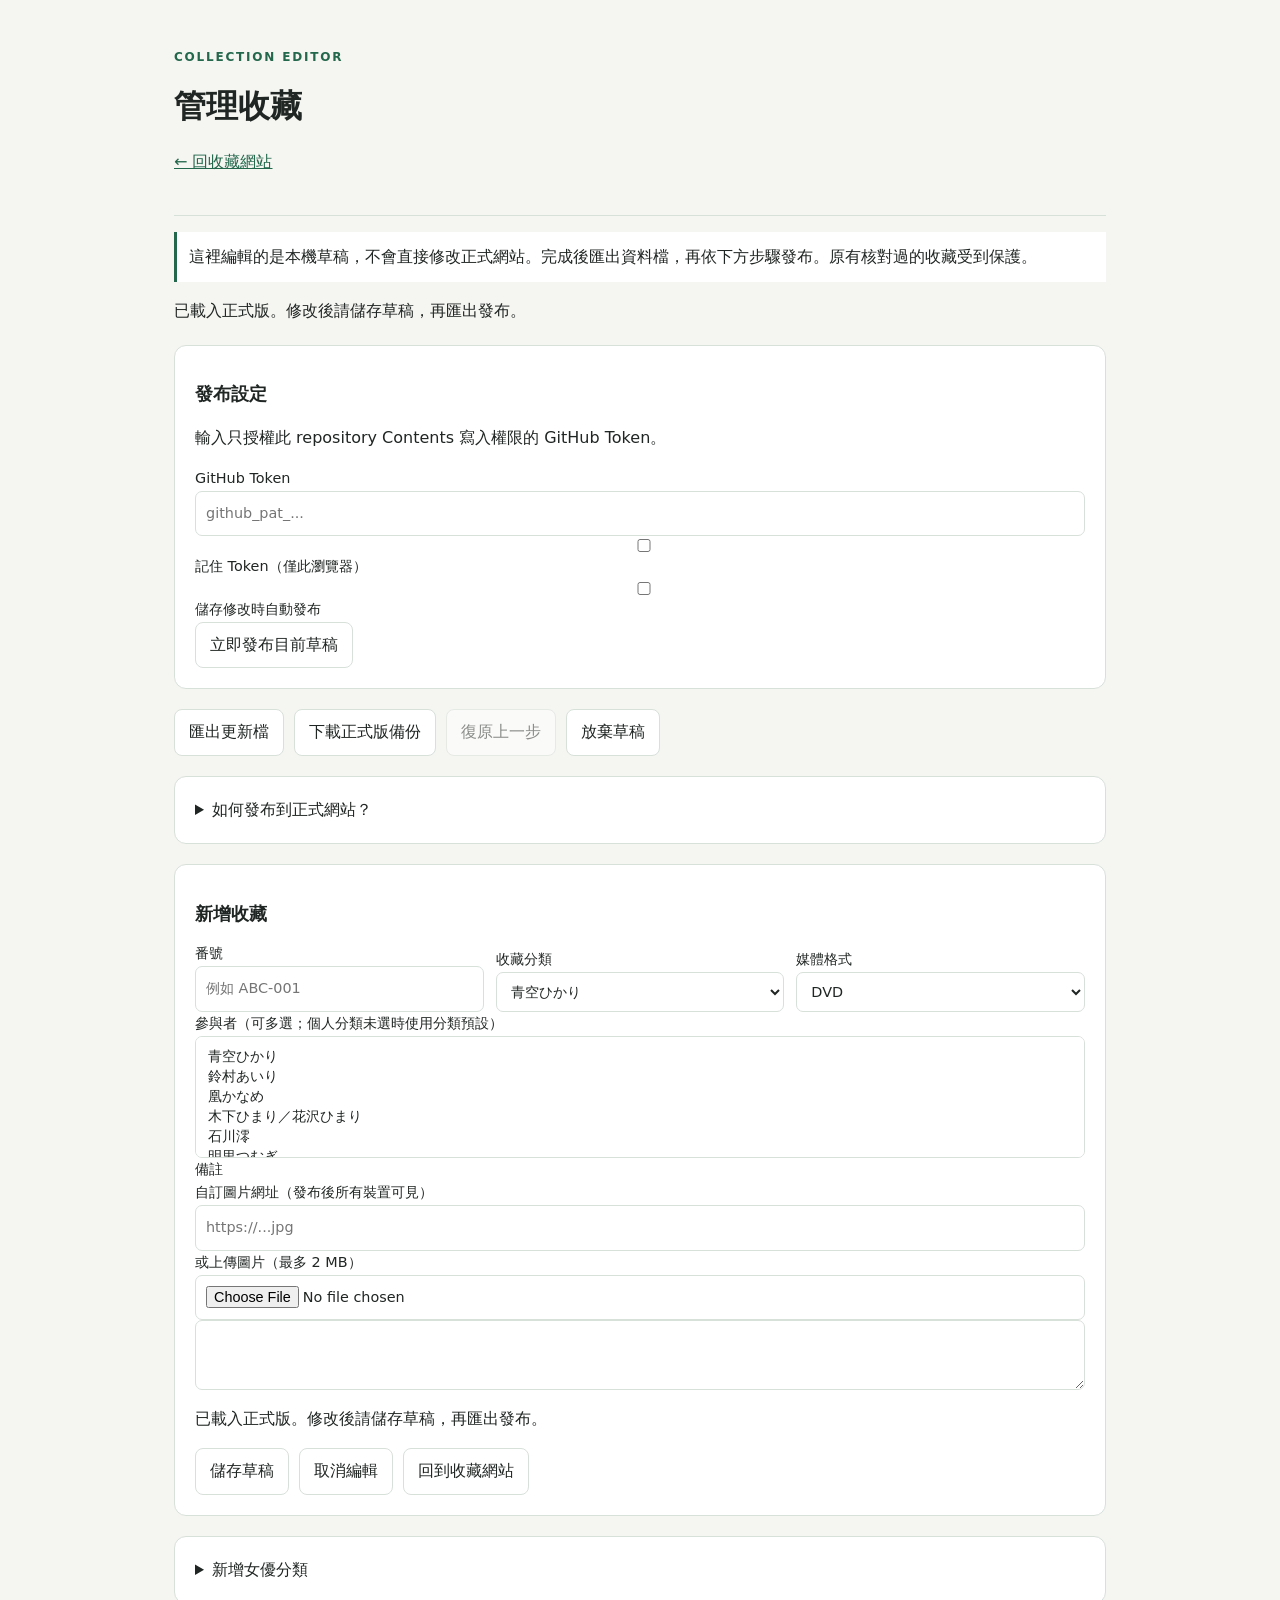
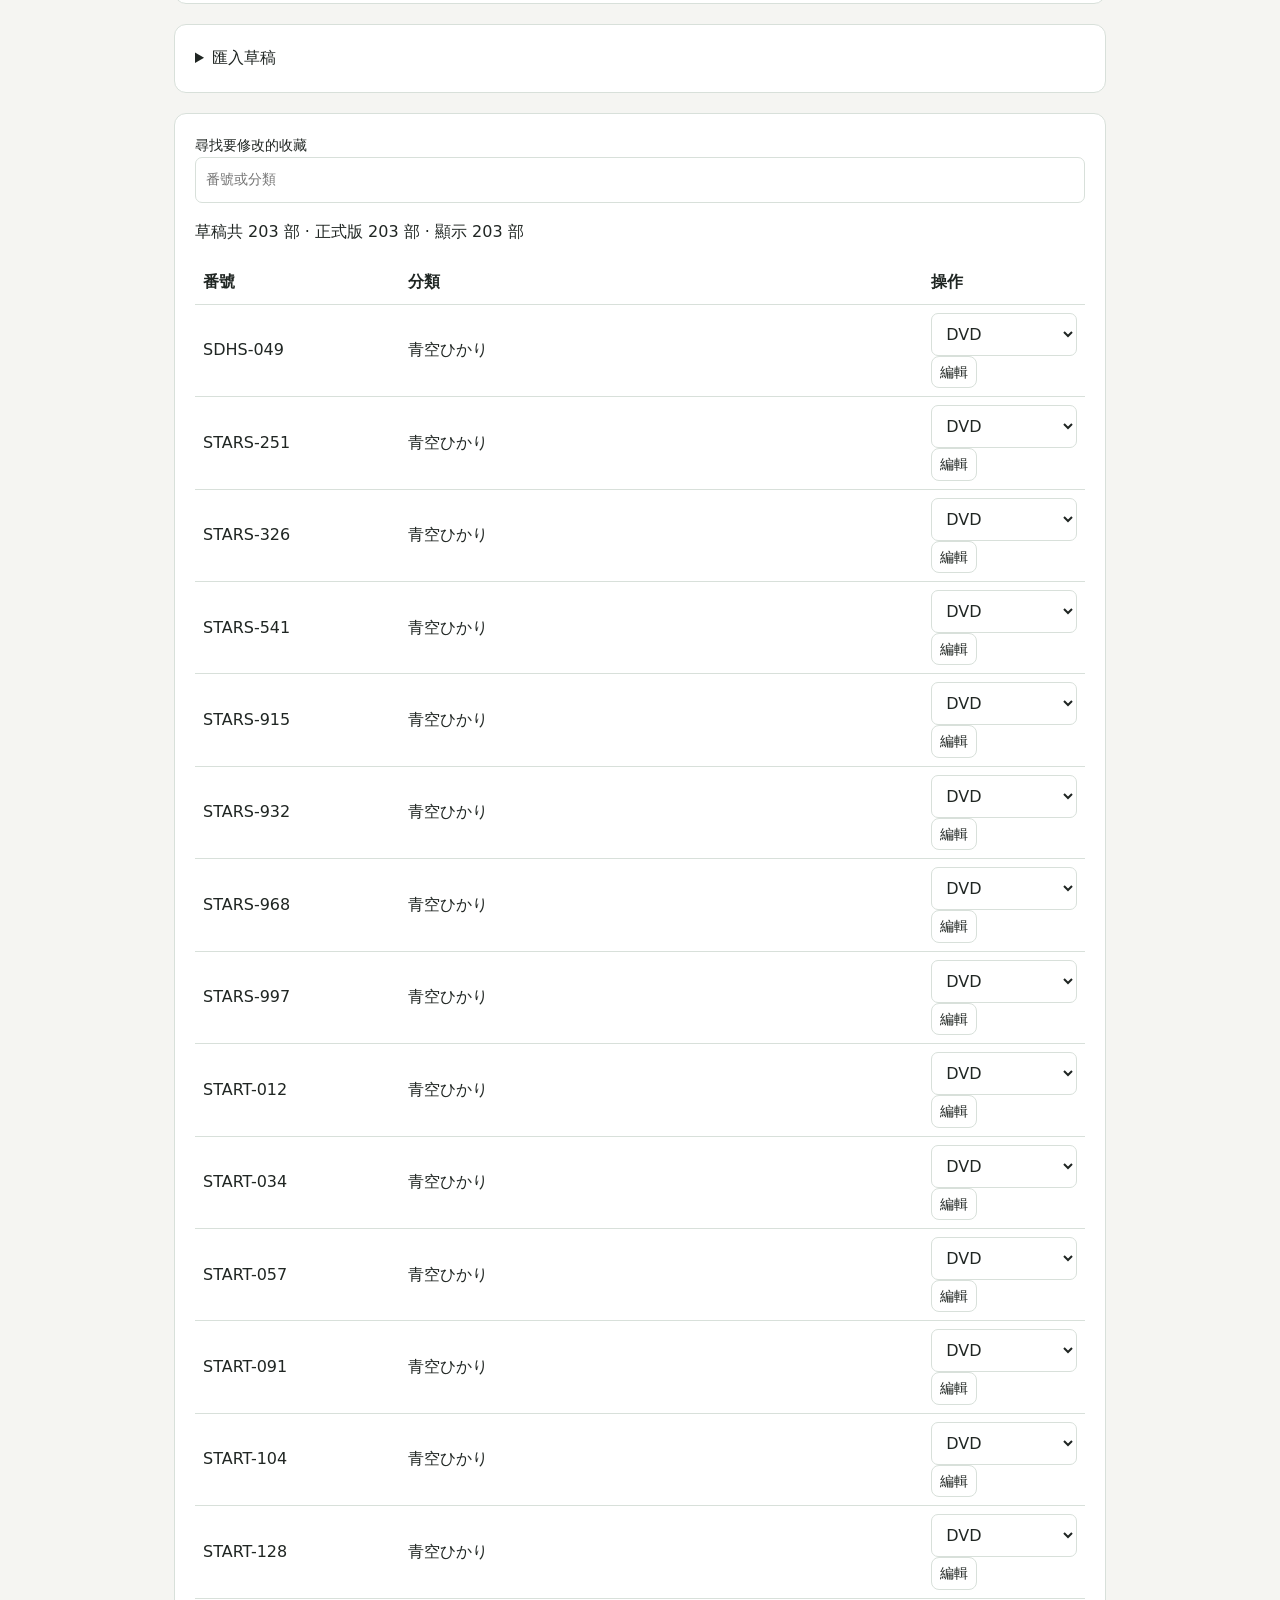
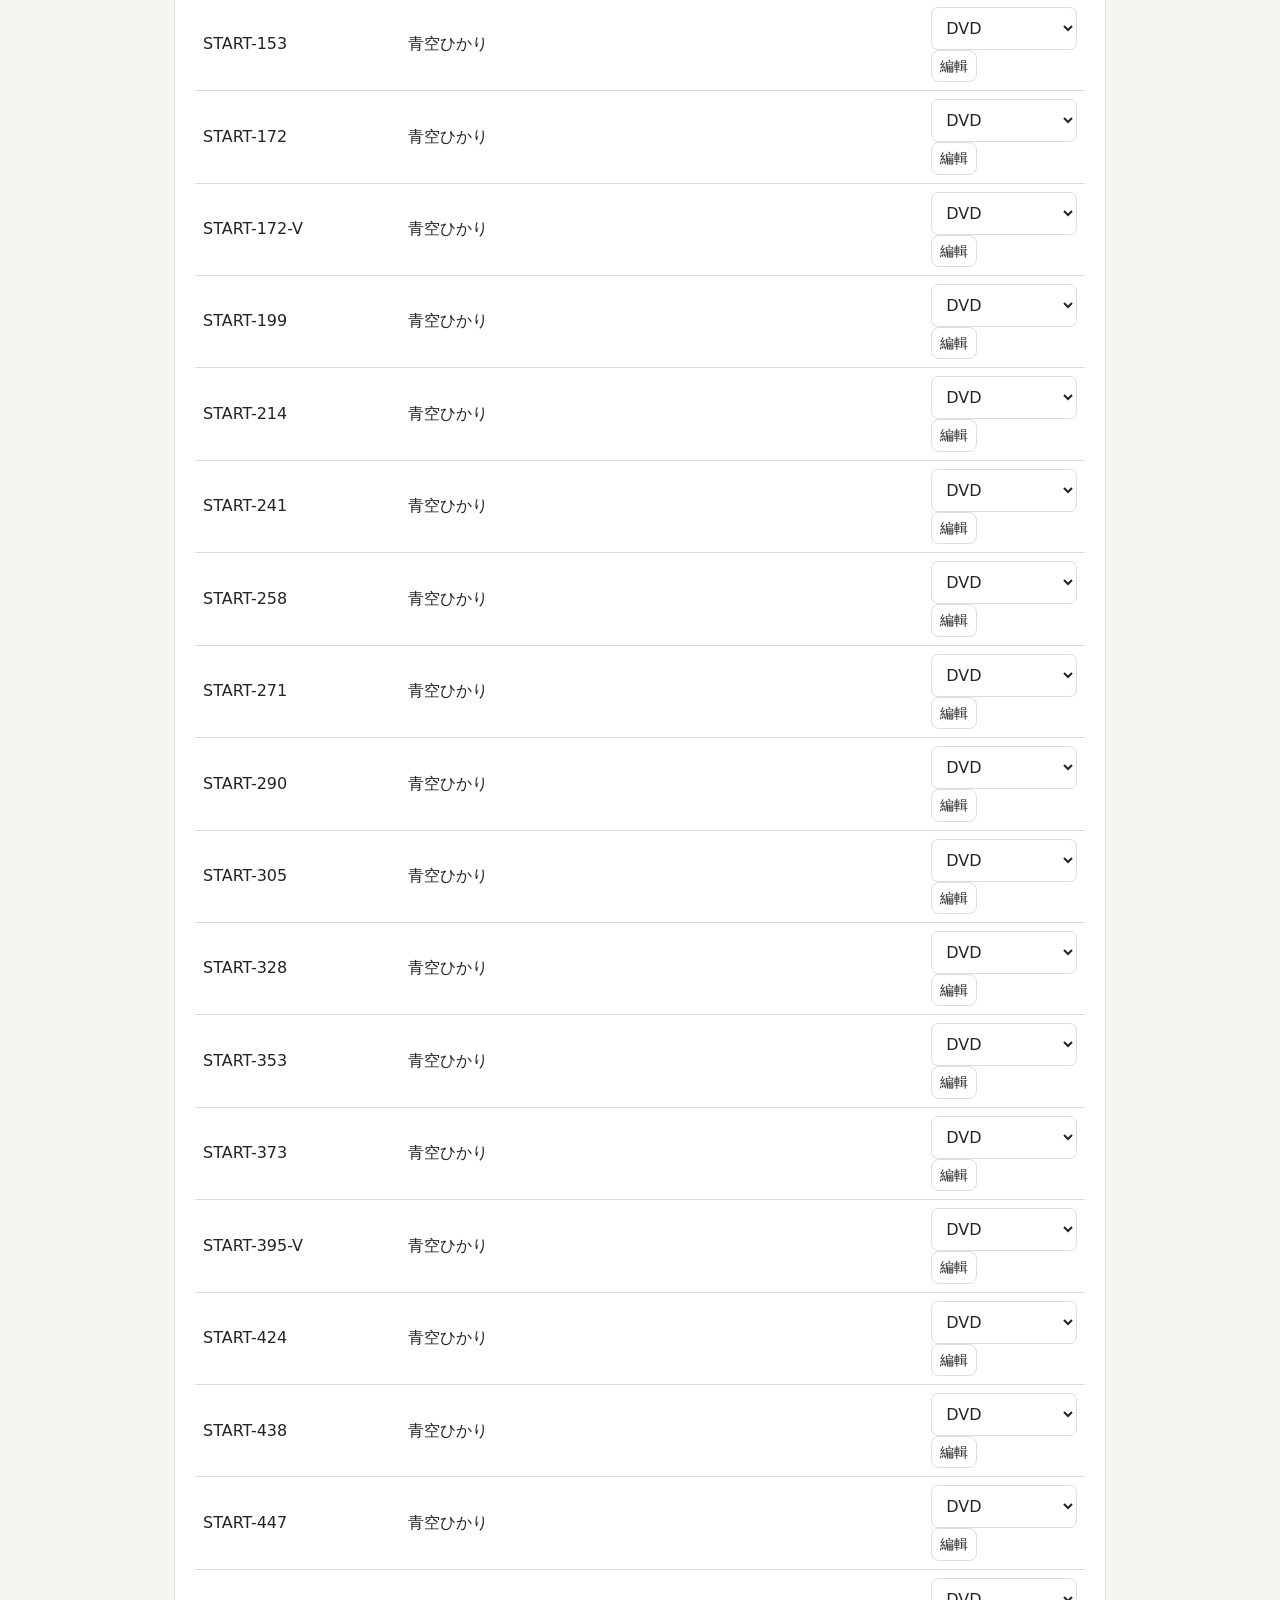
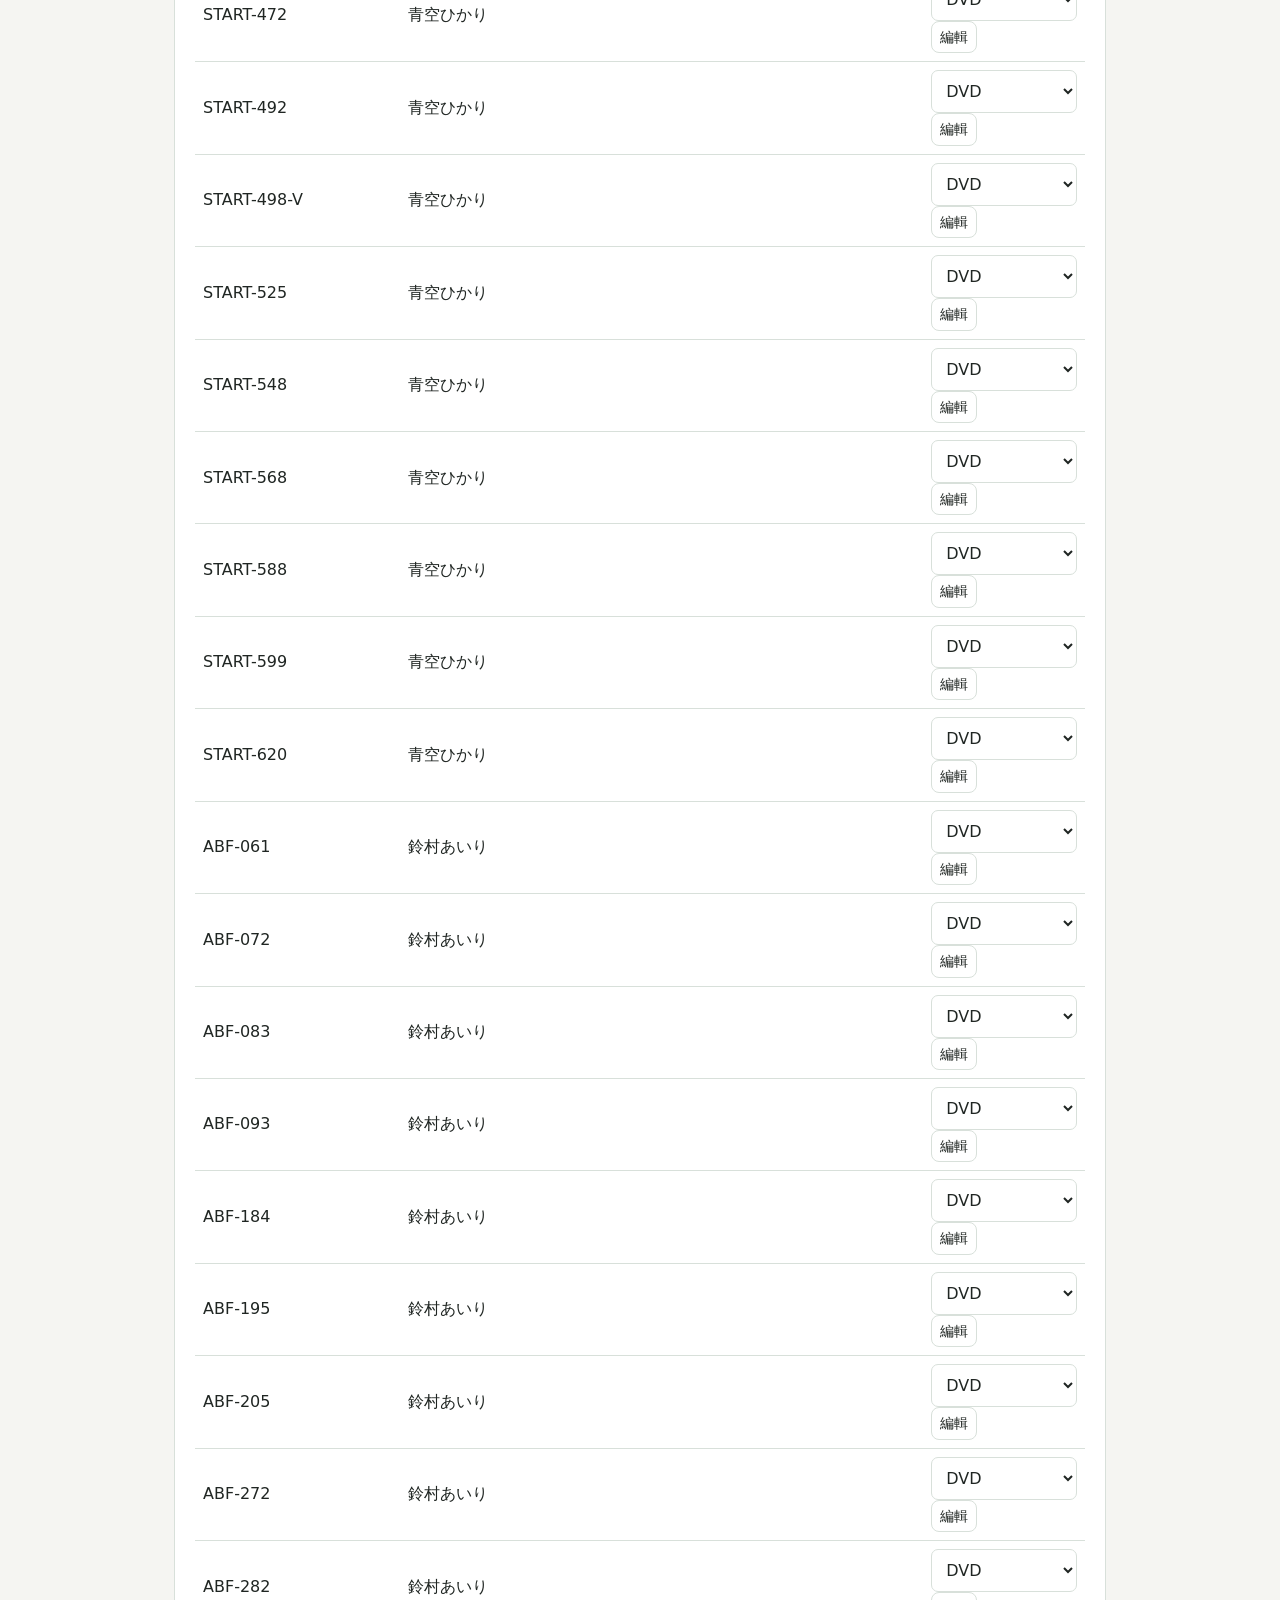
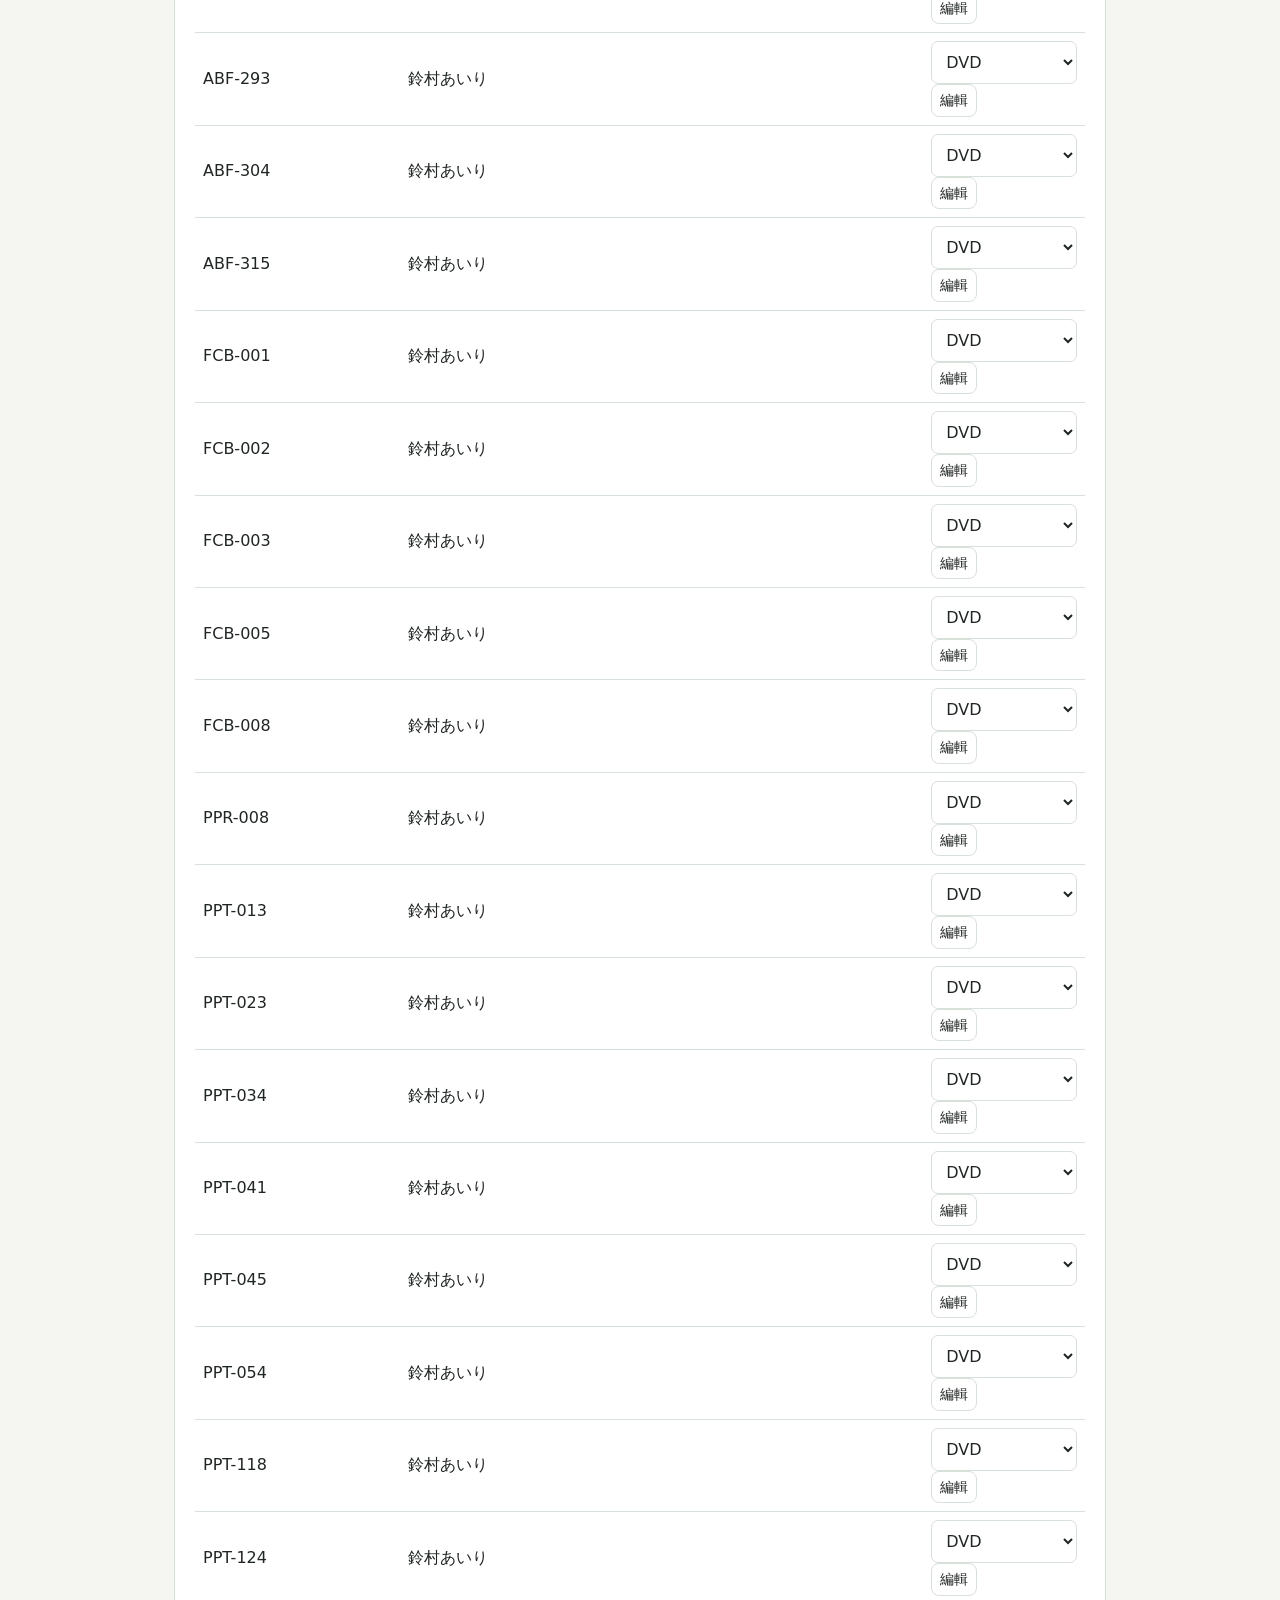
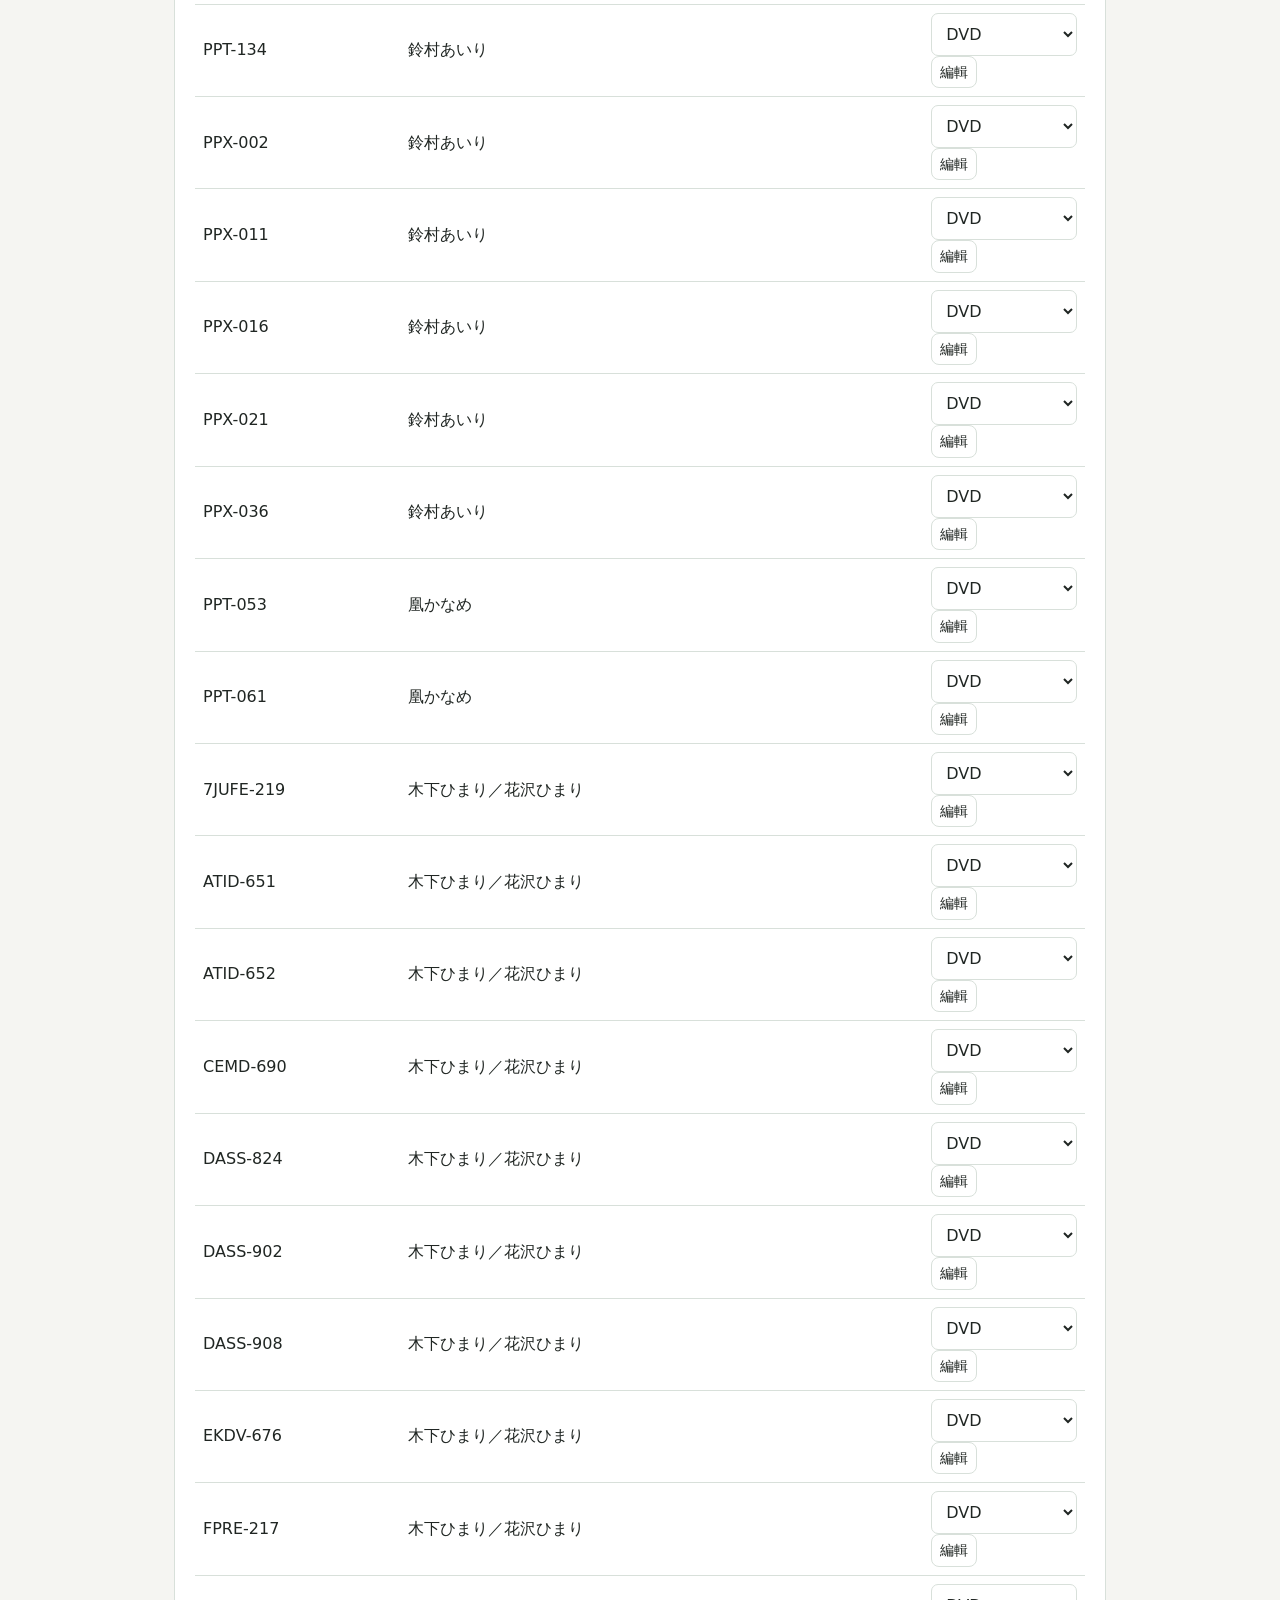
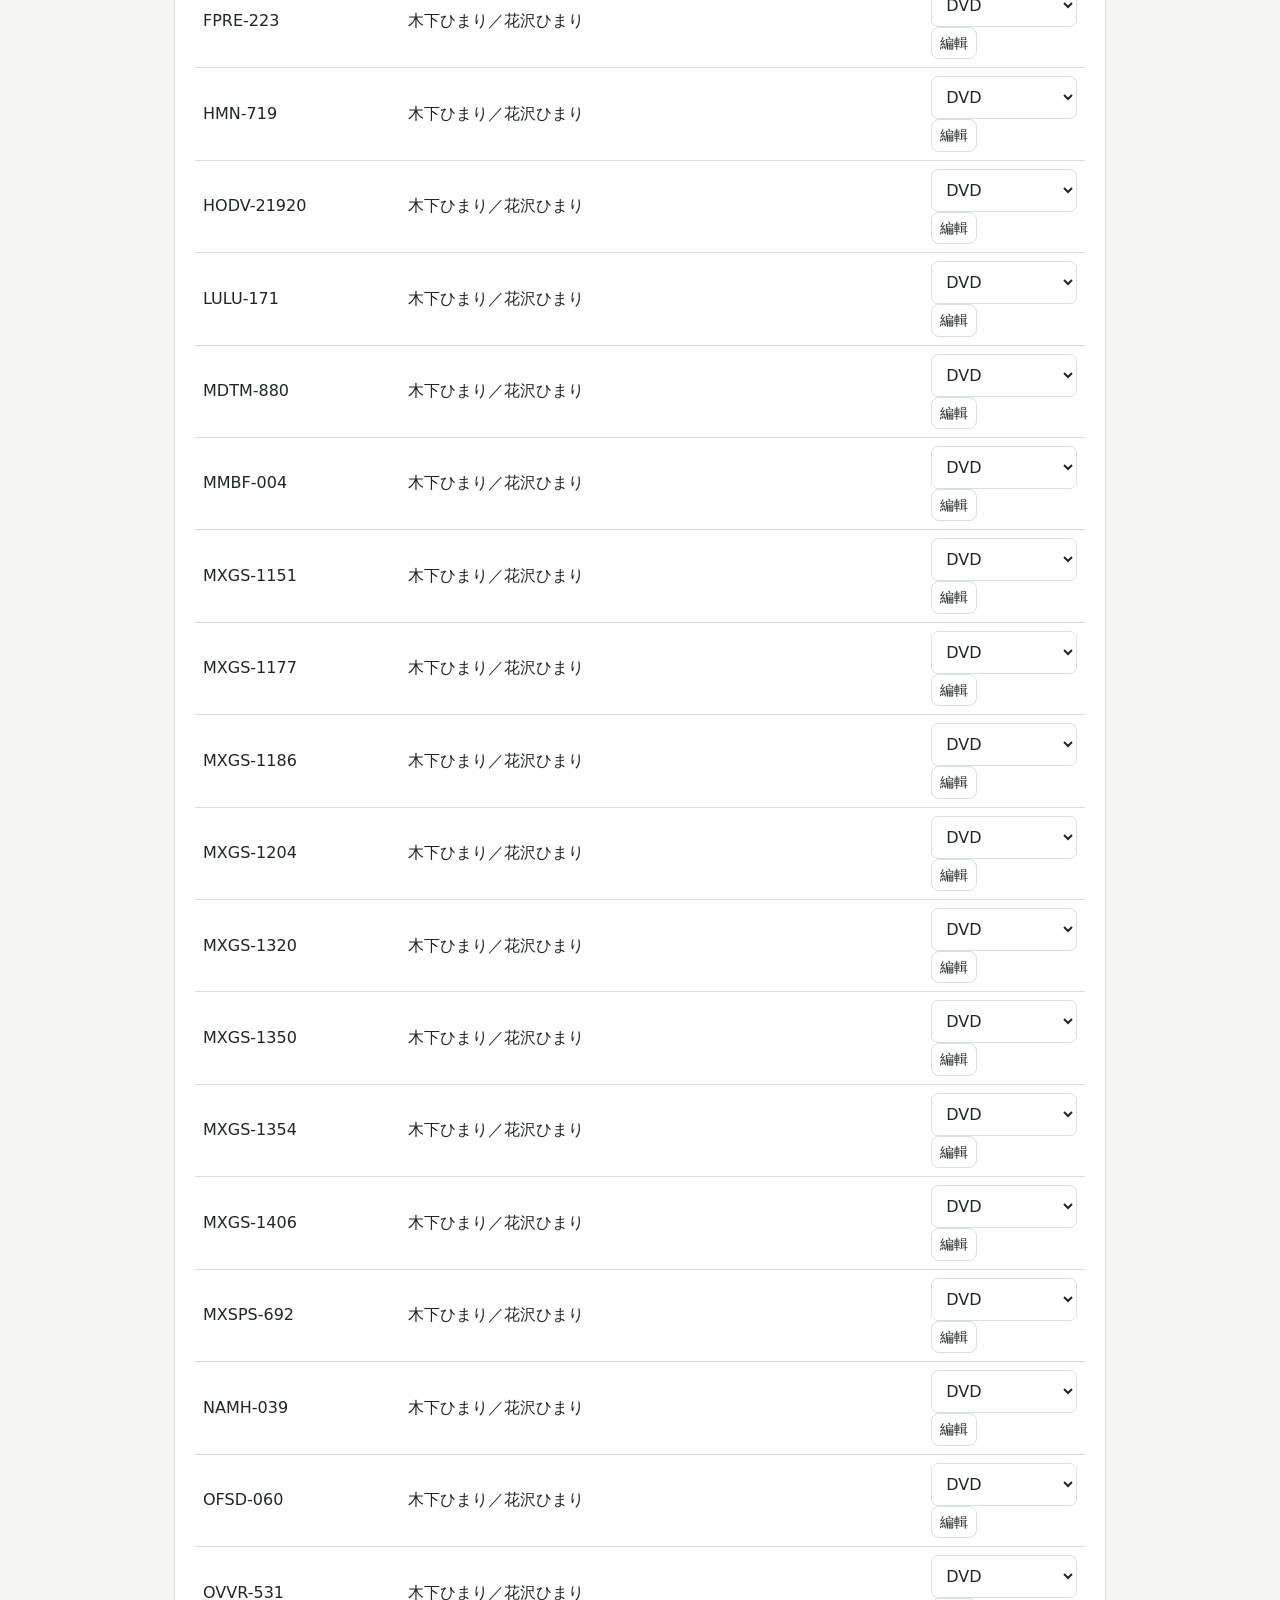
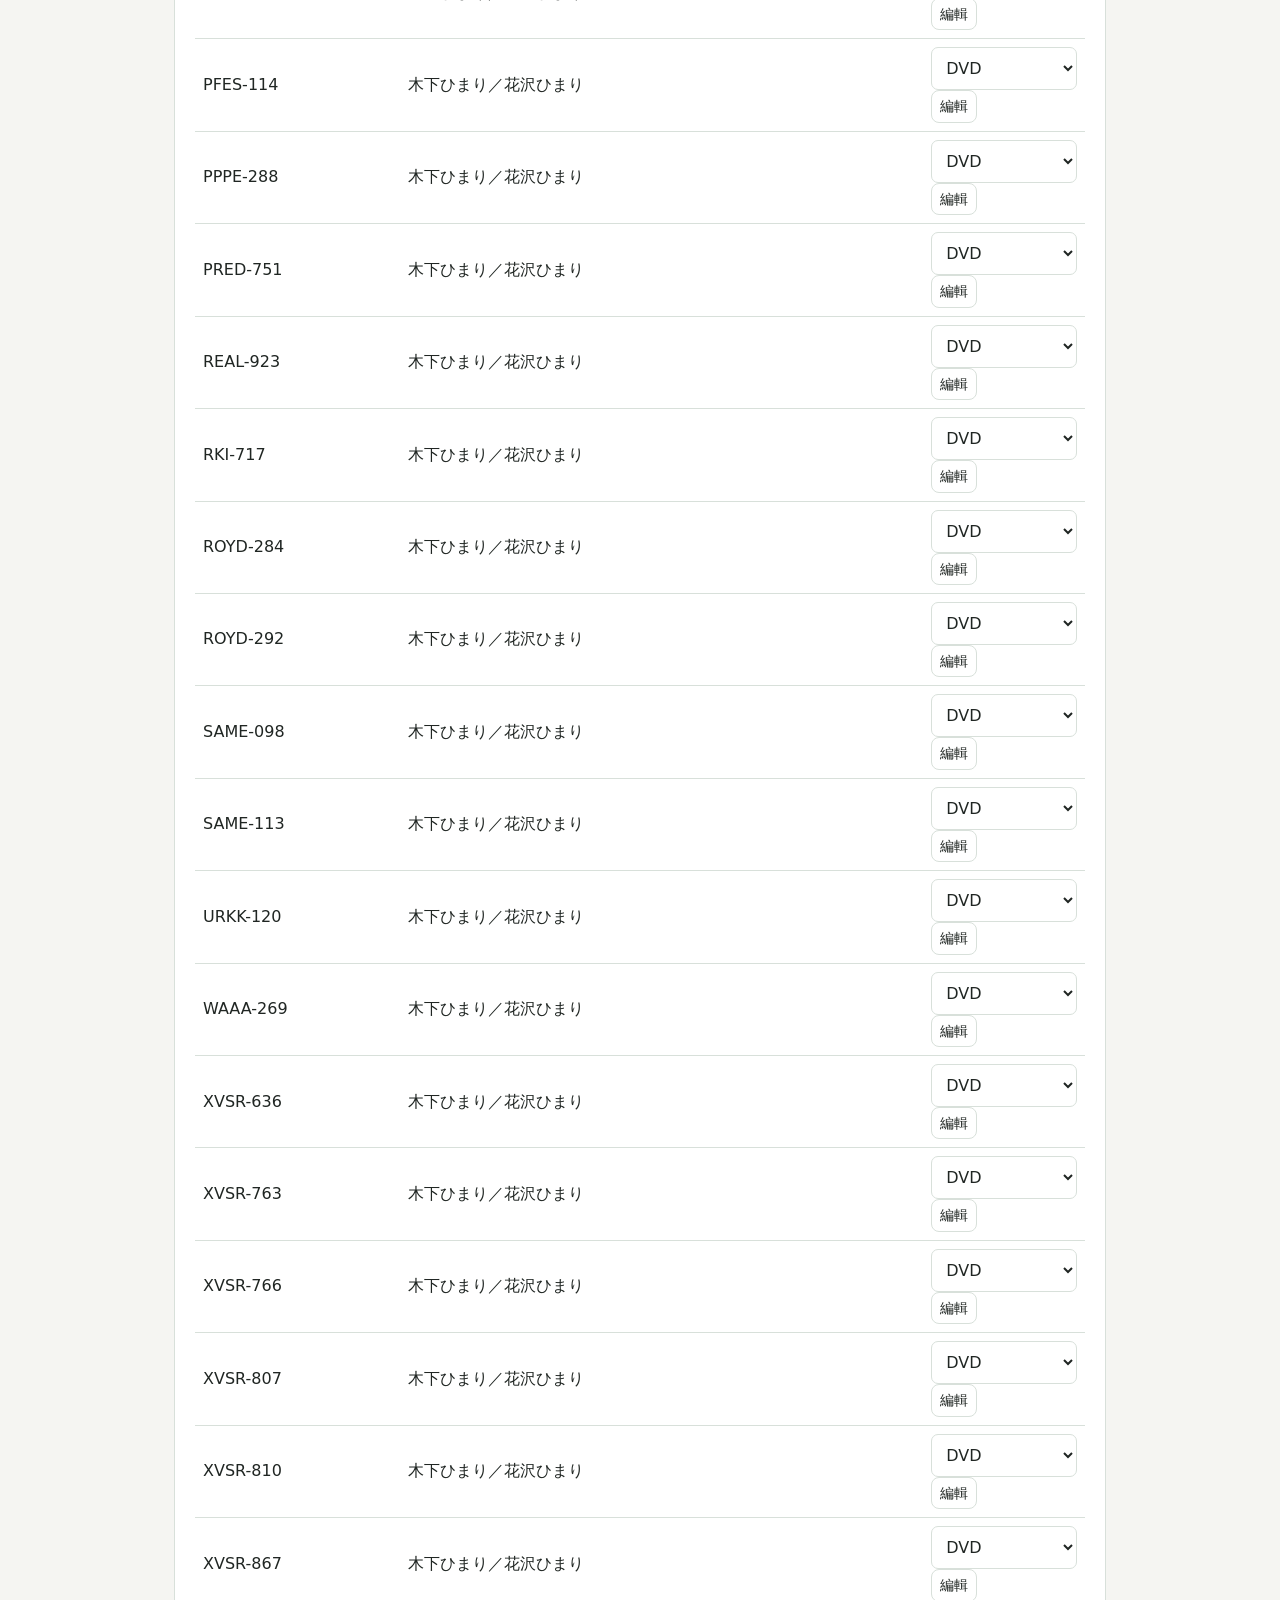
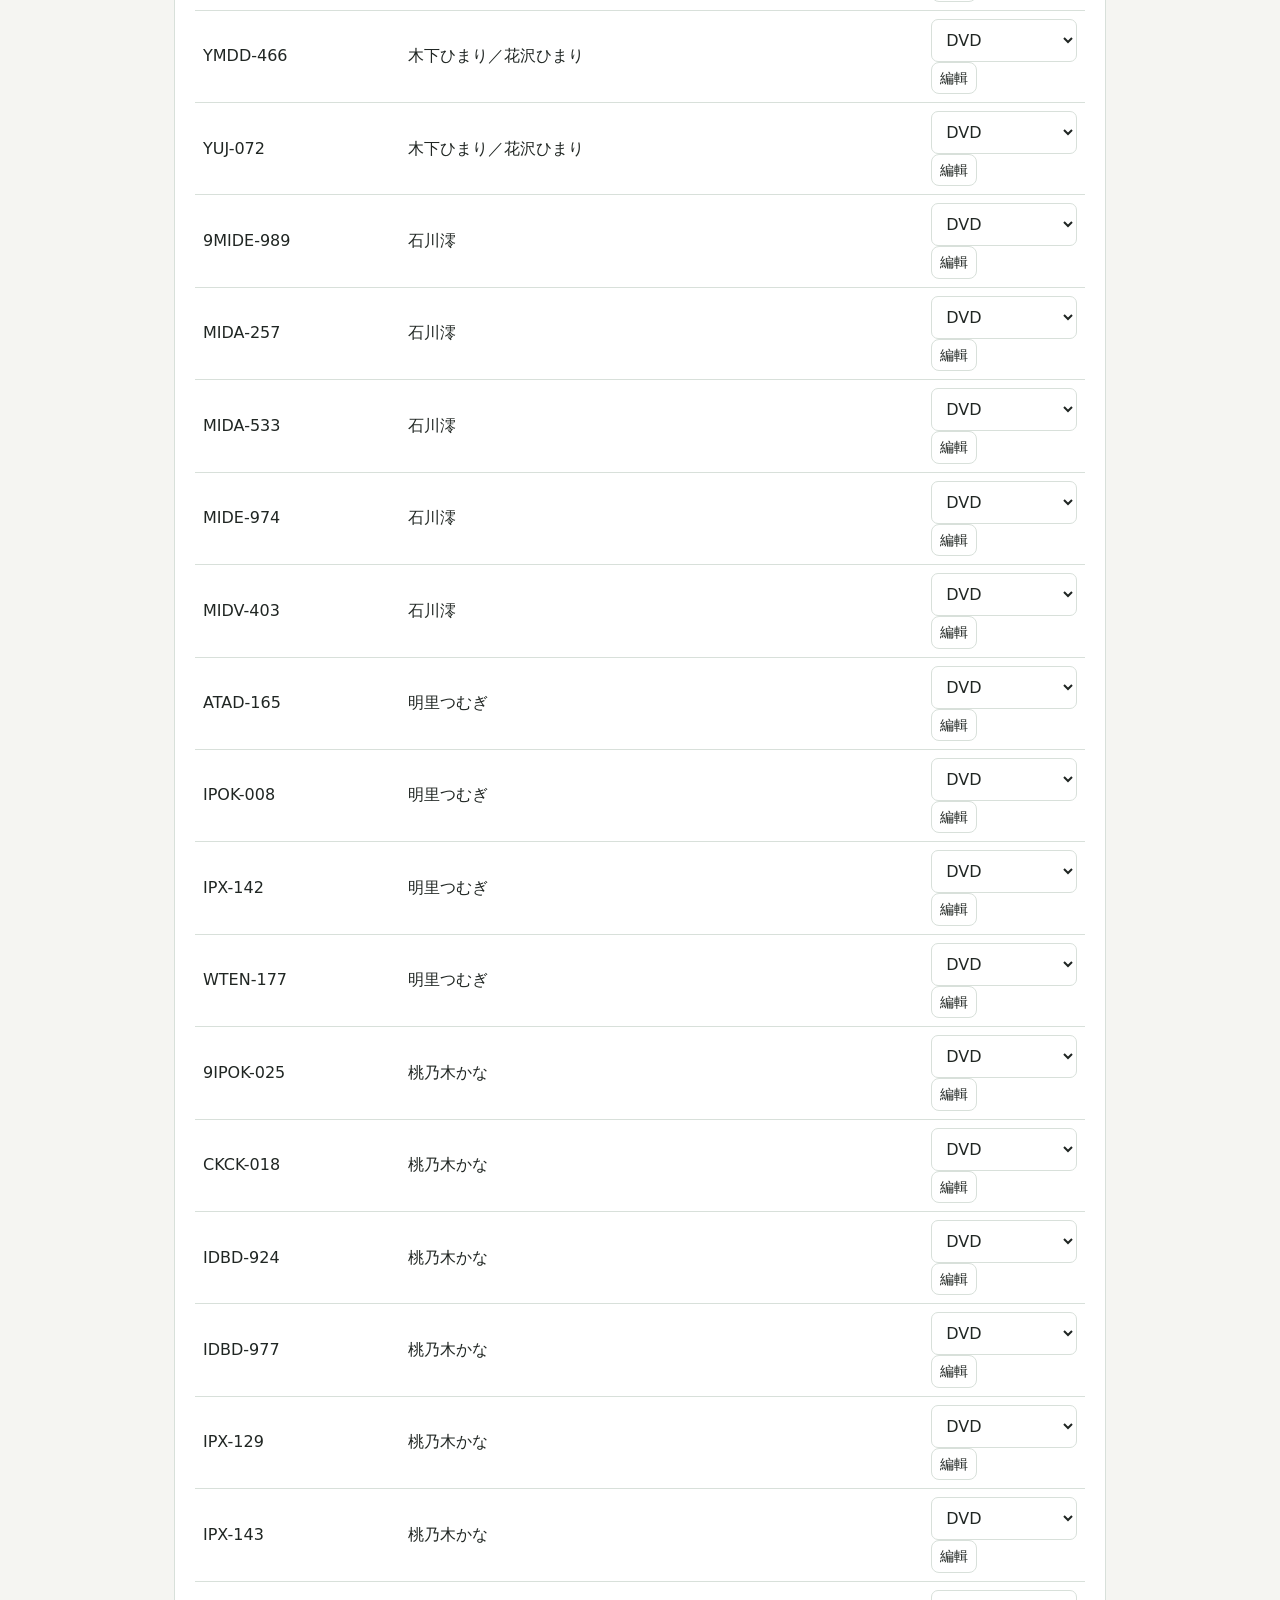
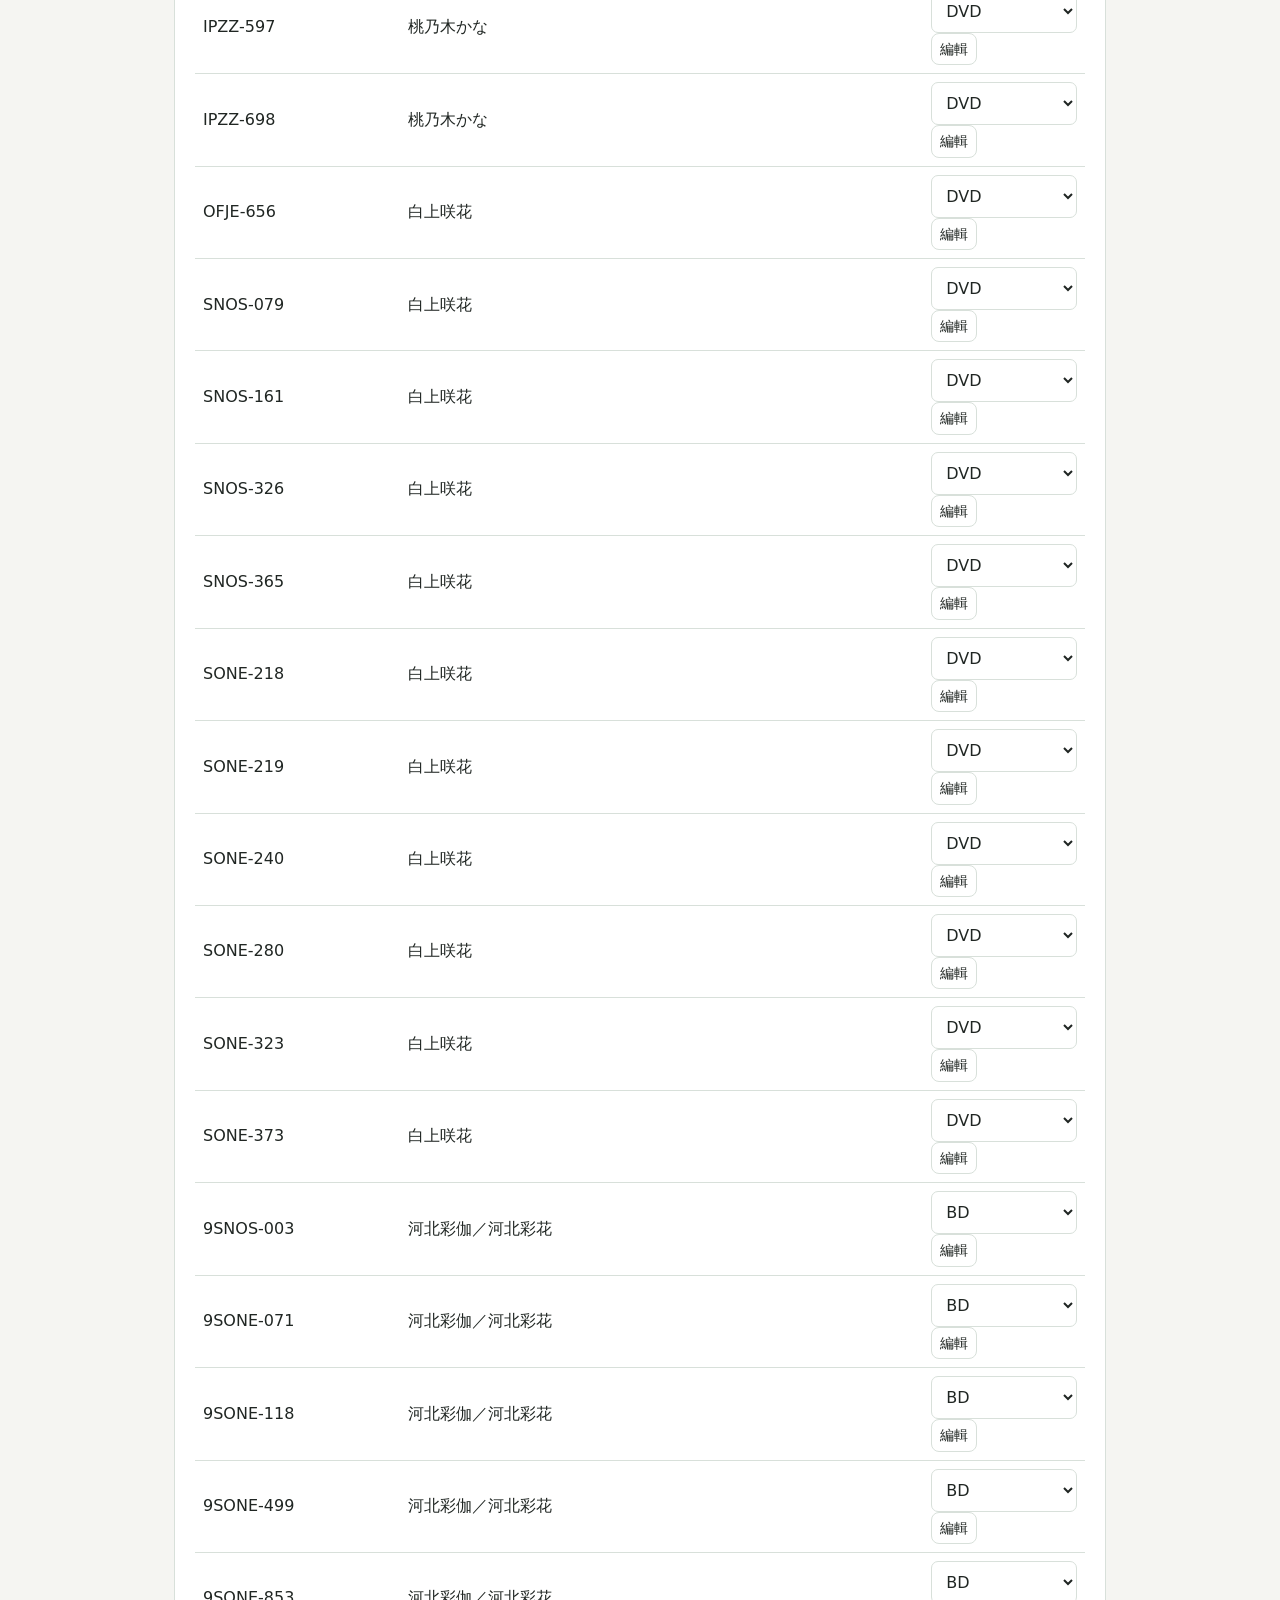
<file: manage.html>
<!doctype html><html lang="zh-Hant"><head><meta charset="utf-8"><meta name="viewport" content="width=device-width,initial-scale=1"><title>管理收藏</title><link rel="stylesheet" href="assets/site.css"><script src="assets/manage.js?v=remember-token-10" defer></script></head>
<body><main><header><p class="eyebrow">COLLECTION EDITOR</p><h1>管理收藏</h1><p><a href="index.html">← 回收藏網站</a></p></header>
<p class="notice">這裡編輯的是本機草稿，不會直接修改正式網站。完成後匯出資料檔，再依下方步驟發布。原有核對過的收藏受到保護。</p>
<p id="status" role="status">正在載入收藏資料…</p>
<div id="editor" hidden>
<div class="actions"><button id="export" type="button">匯出更新檔</button><button id="backup" type="button">下載正式版備份</button><button id="undo" type="button">復原上一步</button><button id="reset" type="button">放棄草稿</button></div>
<details class="panel"><summary>如何發布到正式網站？</summary><ol><li>點「匯出更新檔」，取得 <code>catalog.json</code>。</li><li>開啟 <a href="https://github.com/swallow0120-stack/av-collection/tree/main/data" target="_blank" rel="noopener">GitHub 資料資料夾</a>，選 Add file → Upload files，上傳剛下載的檔案。</li><li>確認檔名是 <code>catalog.json</code>，按 Commit changes。網站會自動驗證及更新。</li><li>等待 Actions 顯示成功，再重新整理收藏網站。若驗證失敗，查看錯誤後修正資料。</li></ol><p>匯出的檔案也可作為備份；下次可使用「匯入草稿」繼續編輯。</p></details>
<section class="panel"><h2 id="form-title">新增收藏</h2><form id="item-form"><div class="row"><label>番號<input id="code" required maxlength="30" placeholder="例如 ABC-001" autocomplete="off"></label><label>收藏分類<select id="item-category" required></select></label><label>媒體格式<select id="media-type"><option value="DVD">DVD</option><option value="BD">BD</option></select></label></div><label>參與者（可多選；個人分類未選時使用分類預設）<select id="cast" multiple size="5"></select></label><label>備註<textarea id="note" rows="2" maxlength="1000"></textarea></label><p id="form-status" class="form-status" role="status"></p><div class="actions"><button type="submit">儲存草稿</button><button id="cancel" type="button">取消編輯</button><a class="button" href="index.html">回到收藏網站</a></div></form></section>
<details class="panel"><summary>新增女優分類</summary><form id="category-form"><label>顯示姓名<input id="person-name" required maxlength="80"></label><label>別名（多個用 ／ 分隔）<input id="aliases" maxlength="200"></label><button type="submit">新增分類</button></form></details>
<details class="panel"><summary>匯入草稿</summary><label>選擇之前匯出的 catalog.json<input id="import" type="file" accept=".json,application/json"></label><p>匯入會先驗證內容，再替換本機草稿；可用「復原上一步」還原。</p></details>
<section class="panel"><label>尋找要修改的收藏<input id="manage-search" type="search" placeholder="番號或分類"></label><p id="summary"></p><table><thead><tr><th>番號</th><th>分類</th><th>操作</th></tr></thead><tbody id="items"></tbody></table></section>
</div></main></body></html>
</file>
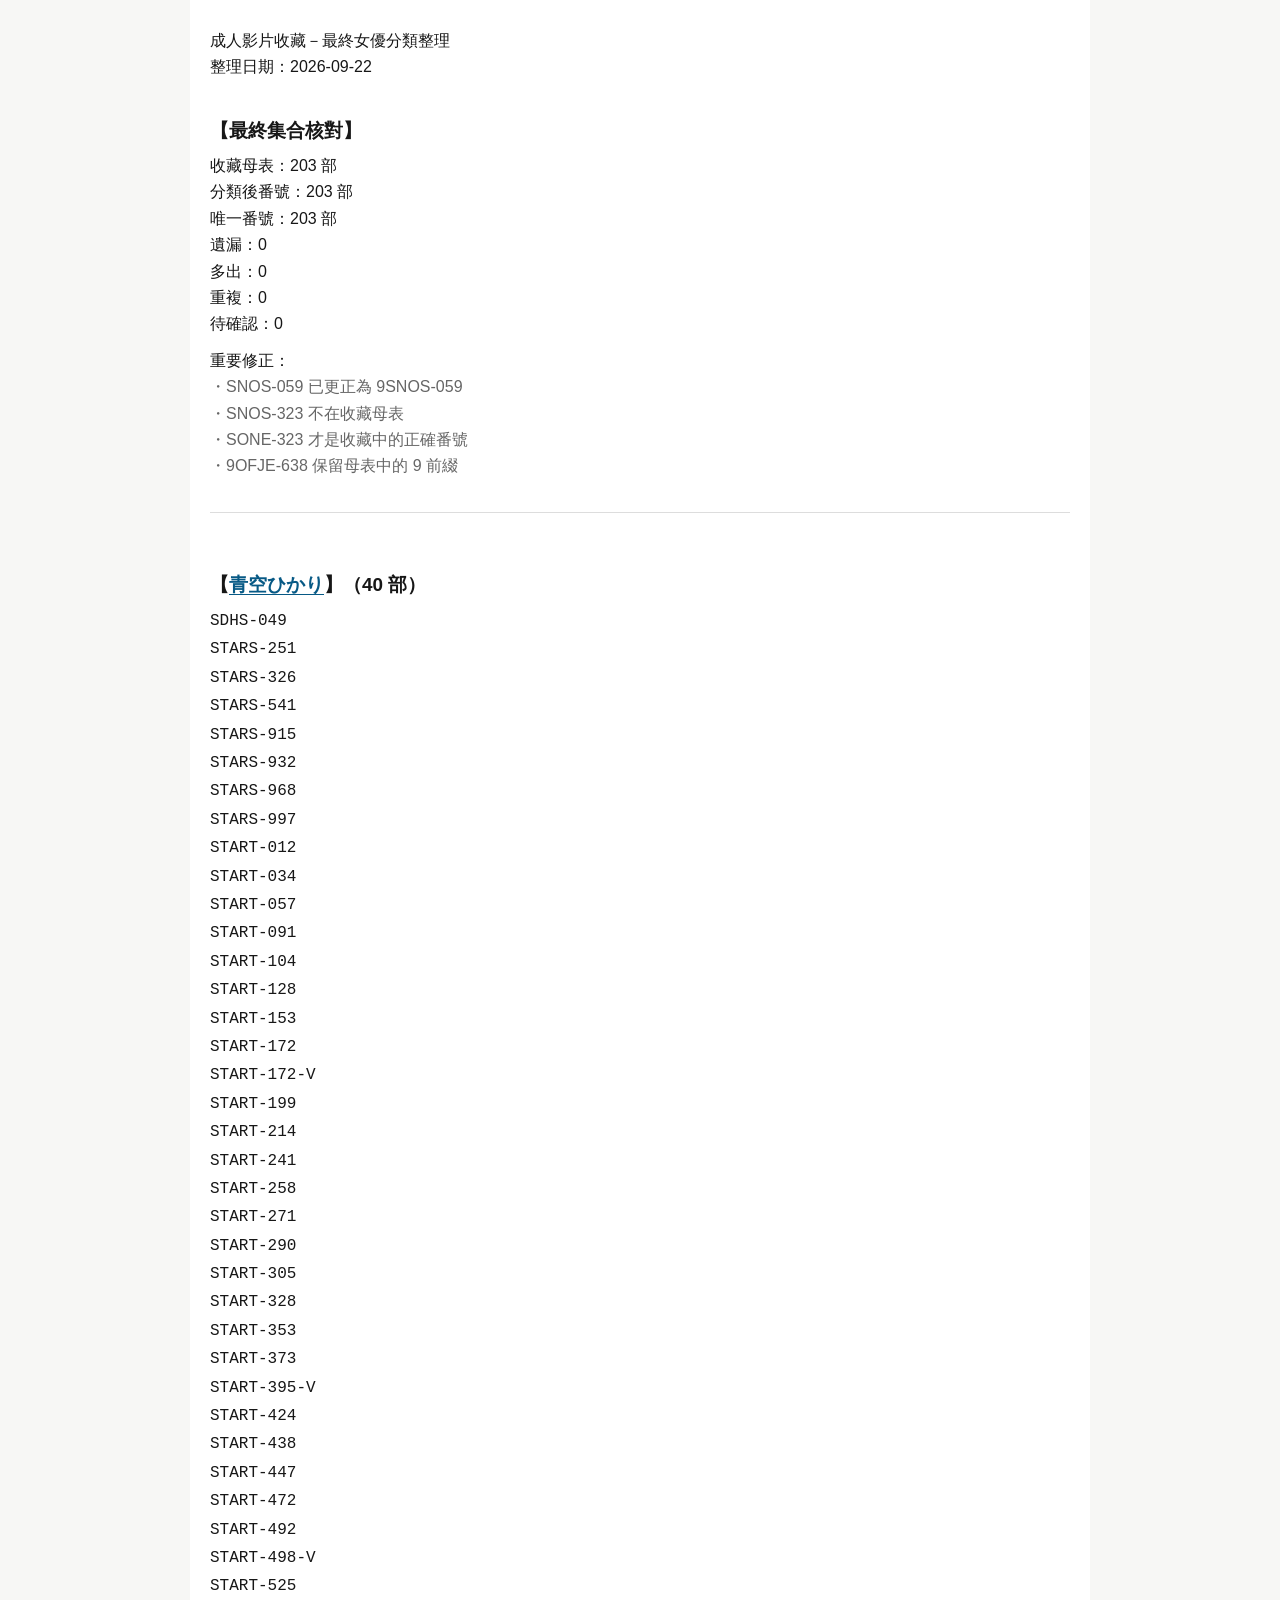
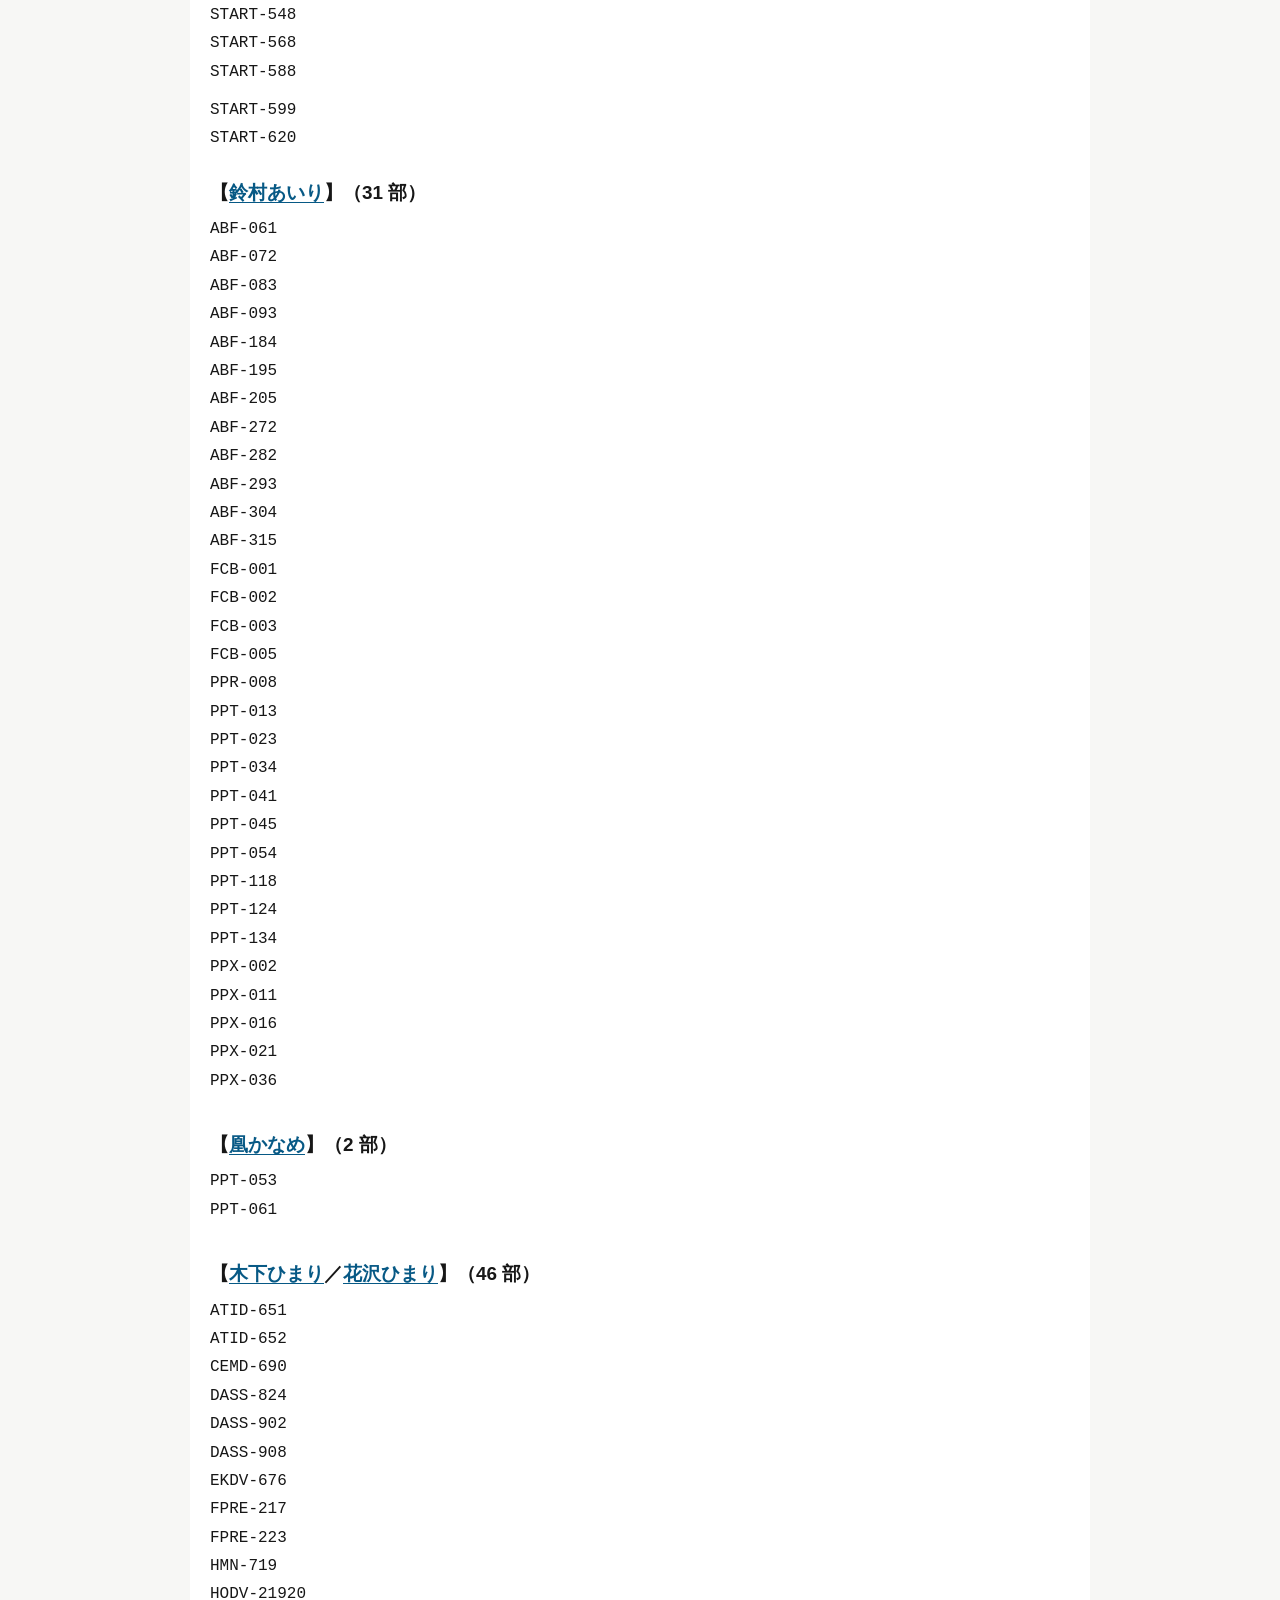
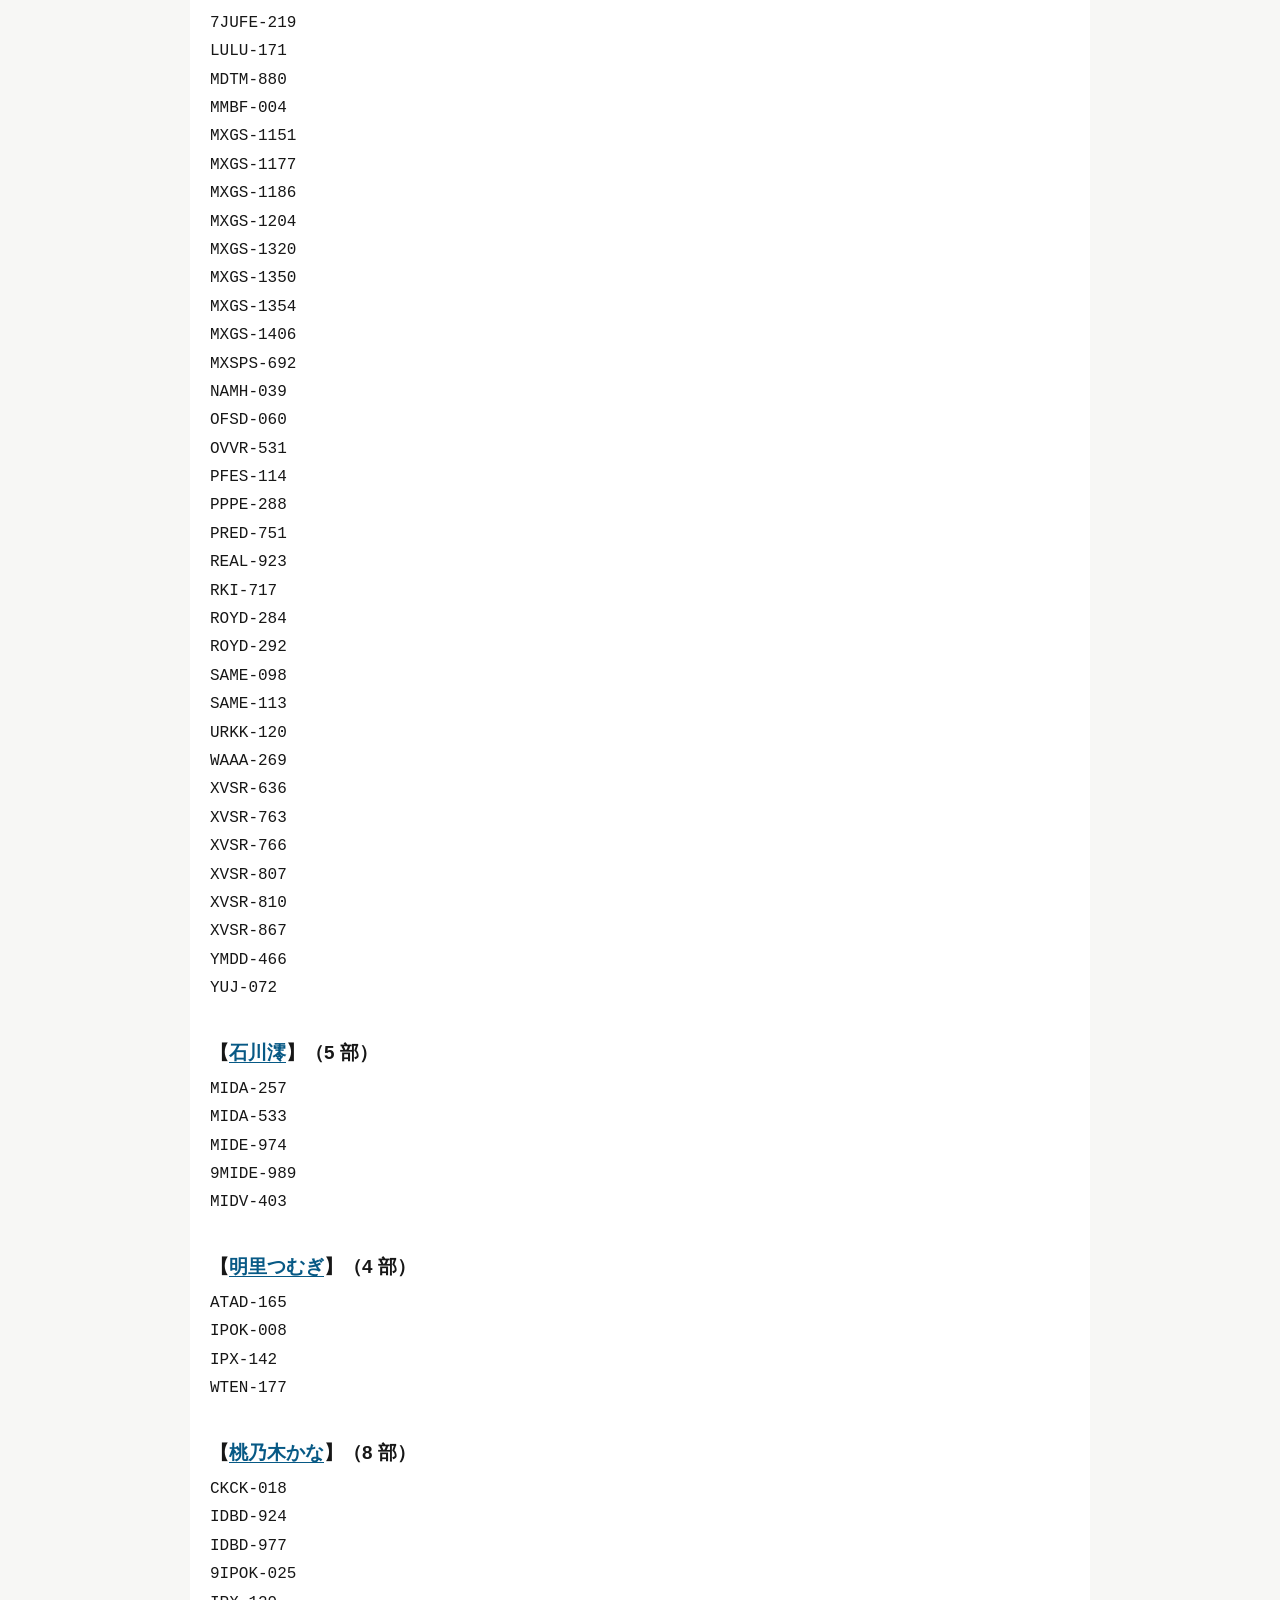
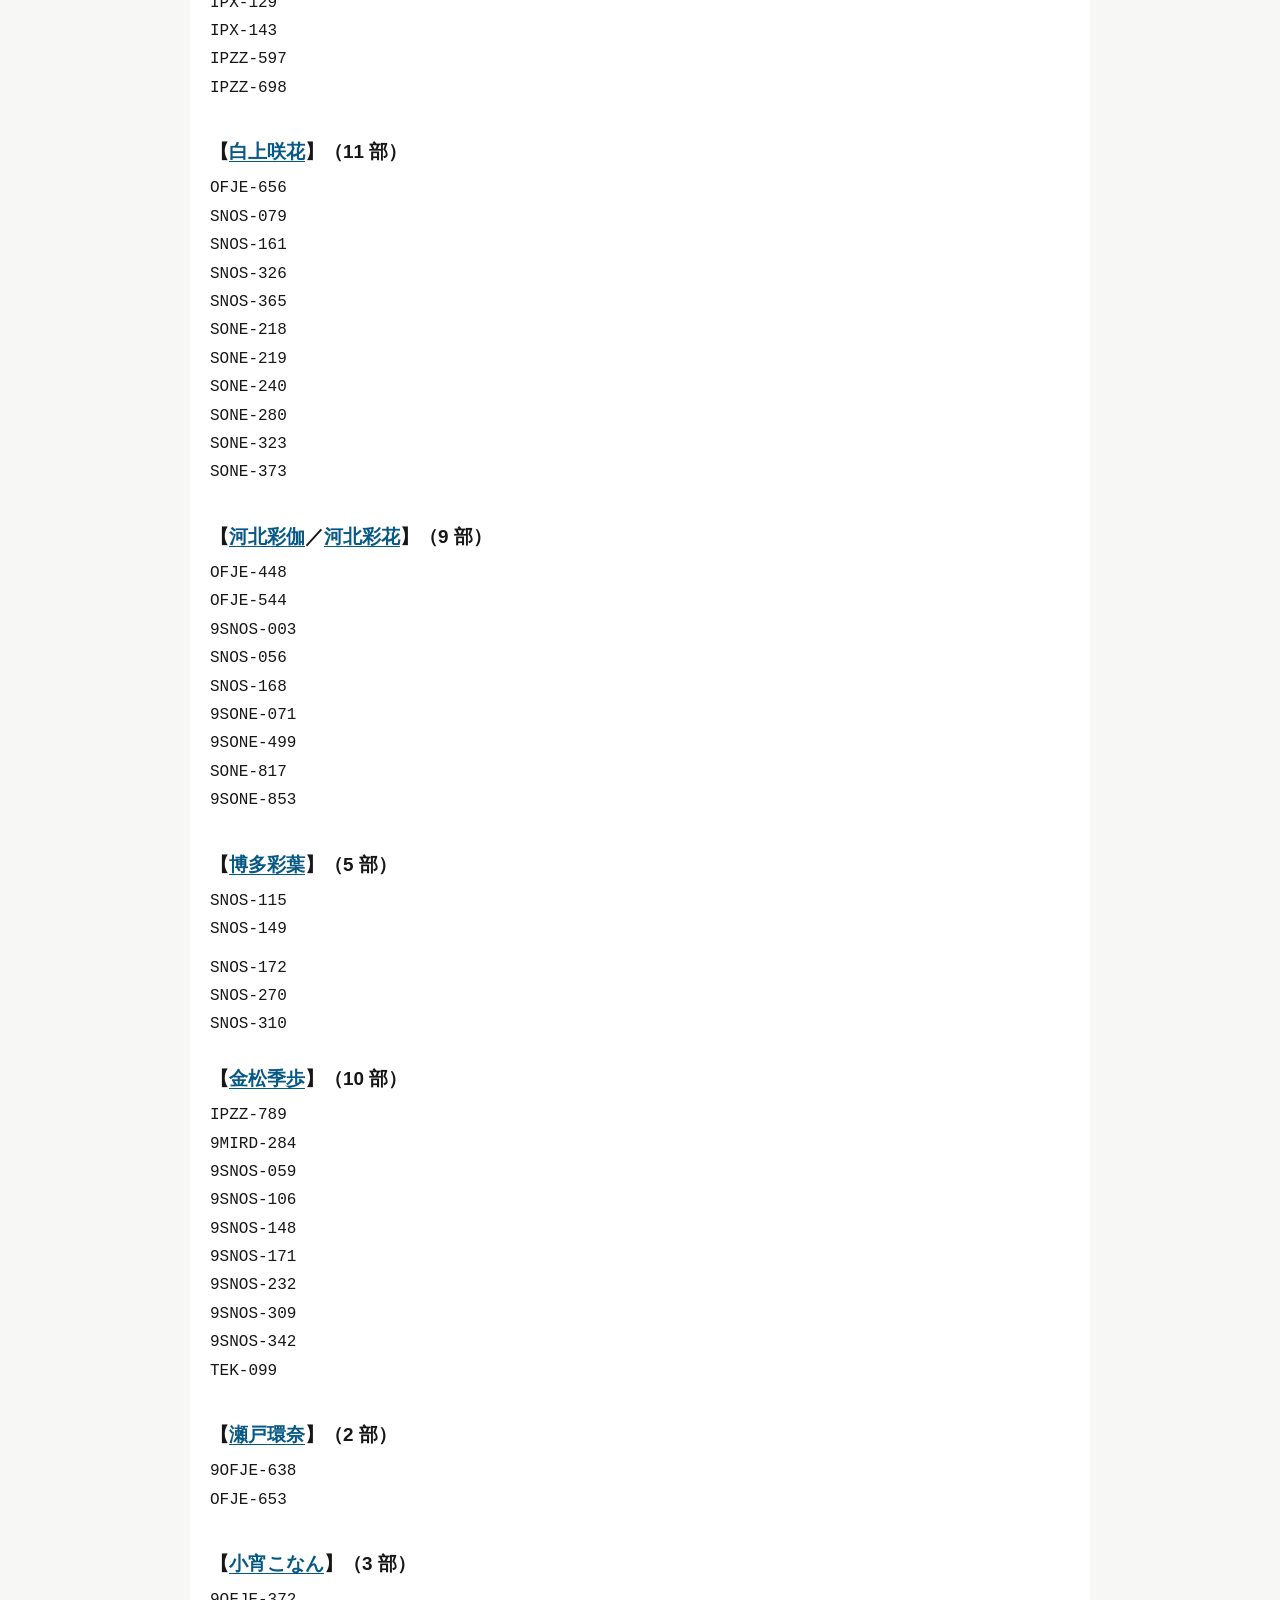
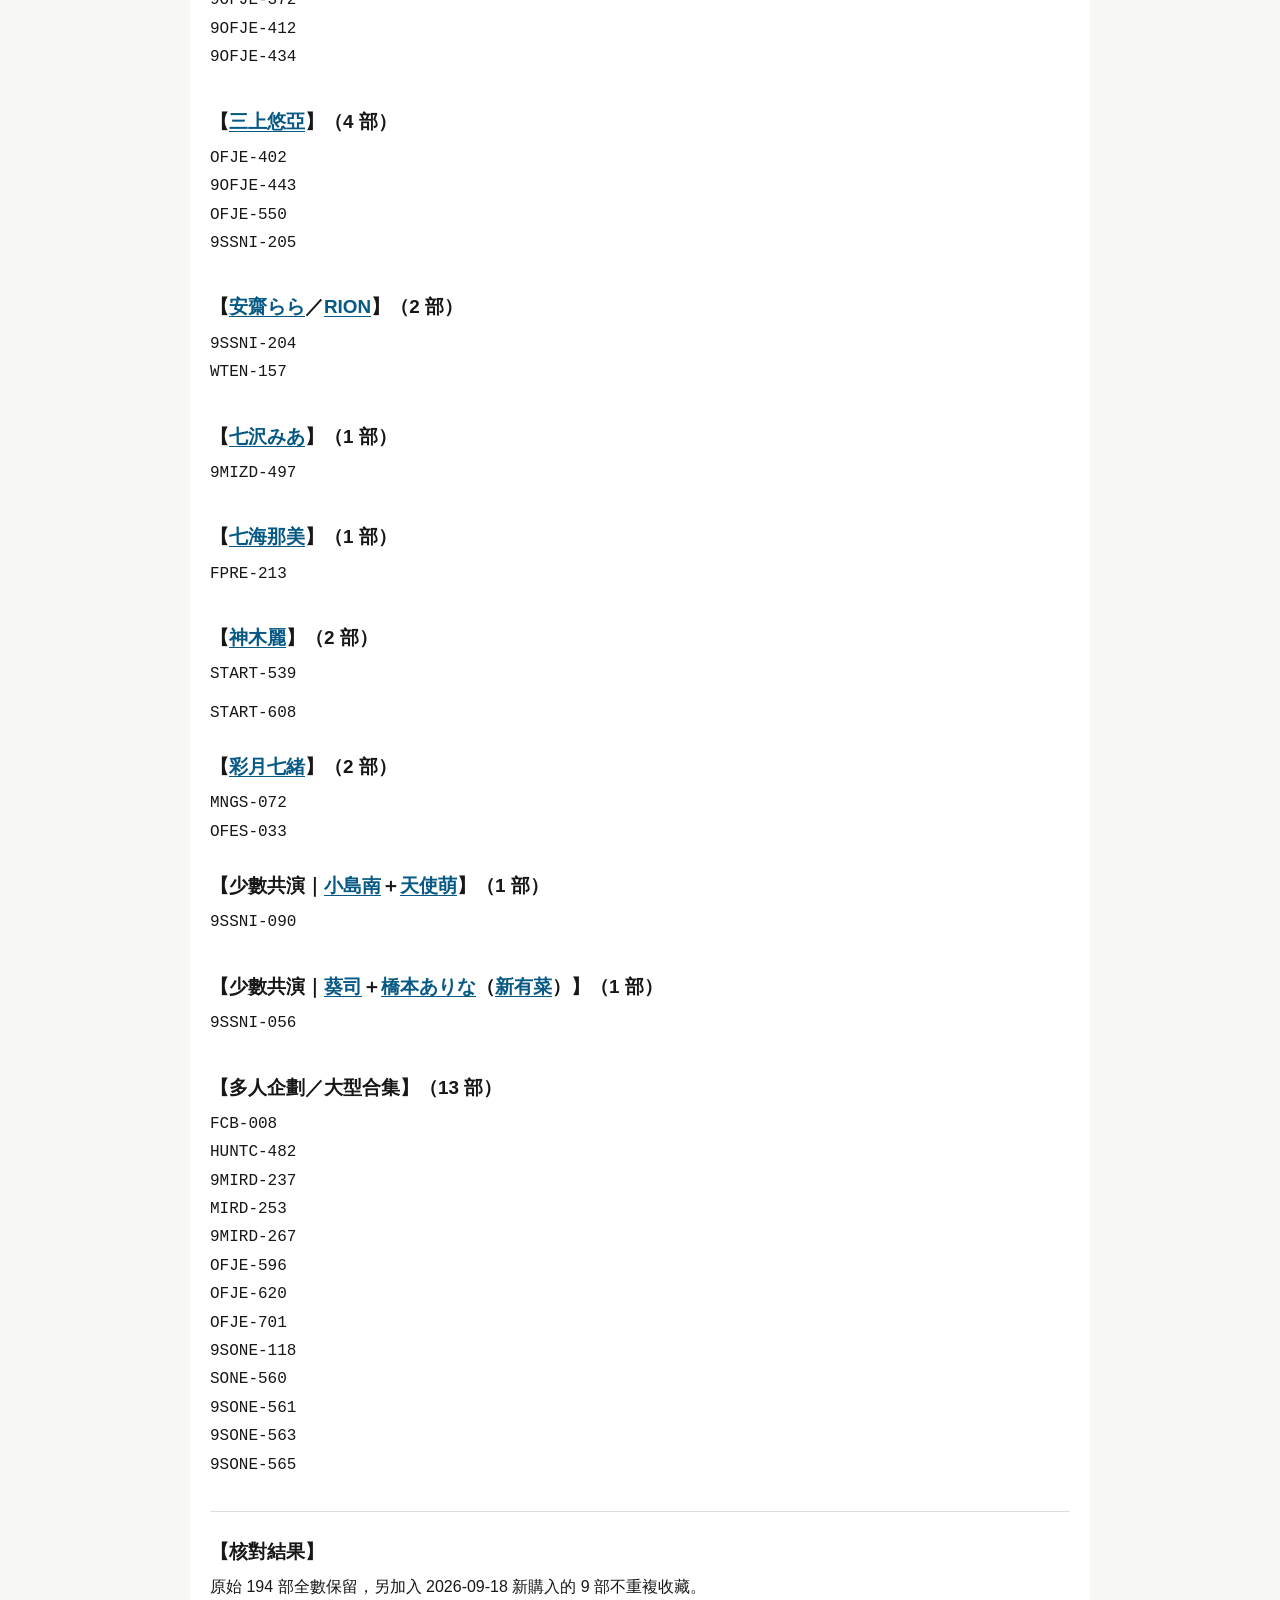
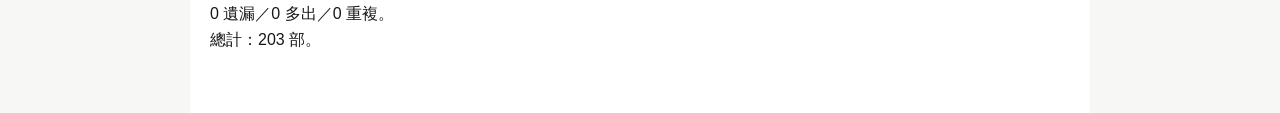
<file: data/pre-migration.html>
<!doctype html>
<html lang="zh-Hant">
<head>
<meta charset="utf-8">
<meta name="viewport" content="width=device-width, initial-scale=1">
<title>成人影片收藏－最終女優分類整理（203部）</title>
<style>
:root {
  color-scheme: light dark;
  --bg:#f7f7f5; --card:#fff; --text:#171717; --muted:#666; --line:#ddd; --link:#075985;
}
@media (prefers-color-scheme: dark) {
  :root { --bg:#111; --card:#181818; --text:#eee; --muted:#aaa; --line:#333; --link:#7dd3fc; }
}
* { box-sizing:border-box; }
body {
  margin:0; background:var(--bg); color:var(--text);
  font-family:-apple-system,BlinkMacSystemFont,"Noto Sans TC","PingFang TC","Microsoft JhengHei",sans-serif;
  line-height:1.65;
}
main {
  max-width:900px; margin:0 auto; padding:28px 20px 60px;
  background:var(--card); min-height:100vh;
}
h2 { margin:26px 0 8px; font-size:1.18rem; line-height:1.5; }
.person {
  color:var(--link); text-decoration:underline; text-decoration-thickness:1px;
  text-underline-offset:3px; font-weight:700;
}
.code {
  font-family:ui-monospace,SFMono-Regular,Menlo,Consolas,monospace;
  padding:1px 0;
}
.text,.note { white-space:pre-wrap; }
.note { color:var(--muted); }
.spacer { height:10px; }
hr { border:0; border-top:1px solid var(--line); margin:22px 0; }
</style>
</head>
<body><main>
<div class="text">成人影片收藏－最終女優分類整理</div>
<div class="text">整理日期：2026-09-22</div>
<div class="spacer"></div>
<h2>【最終集合核對】</h2>
<div class="text">收藏母表：203 部</div>
<div class="text">分類後番號：203 部</div>
<div class="text">唯一番號：203 部</div>
<div class="text">遺漏：0</div>
<div class="text">多出：0</div>
<div class="text">重複：0</div>
<div class="text">待確認：0</div>
<div class="spacer"></div>
<div class="text">重要修正：</div>
<div class="note">・SNOS-059 已更正為 9SNOS-059</div>
<div class="note">・SNOS-323 不在收藏母表</div>
<div class="note">・SONE-323 才是收藏中的正確番號</div>
<div class="note">・9OFJE-638 保留母表中的 9 前綴</div>
<div class="spacer"></div>
<hr>
<div class="spacer"></div>
<h2>【<a class="person" href="https://av-wiki.net/?s=%E9%9D%92%E7%A9%BA%E3%81%B2%E3%81%8B%E3%82%8A&amp;post_type=product" target="_blank" rel="noopener">青空ひかり</a>】（40 部）</h2>
<div class="code">SDHS-049</div>
<div class="code">STARS-251</div>
<div class="code">STARS-326</div>
<div class="code">STARS-541</div>
<div class="code">STARS-915</div>
<div class="code">STARS-932</div>
<div class="code">STARS-968</div>
<div class="code">STARS-997</div>
<div class="code">START-012</div>
<div class="code">START-034</div>
<div class="code">START-057</div>
<div class="code">START-091</div>
<div class="code">START-104</div>
<div class="code">START-128</div>
<div class="code">START-153</div>
<div class="code">START-172</div>
<div class="code">START-172-V</div>
<div class="code">START-199</div>
<div class="code">START-214</div>
<div class="code">START-241</div>
<div class="code">START-258</div>
<div class="code">START-271</div>
<div class="code">START-290</div>
<div class="code">START-305</div>
<div class="code">START-328</div>
<div class="code">START-353</div>
<div class="code">START-373</div>
<div class="code">START-395-V</div>
<div class="code">START-424</div>
<div class="code">START-438</div>
<div class="code">START-447</div>
<div class="code">START-472</div>
<div class="code">START-492</div>
<div class="code">START-498-V</div>
<div class="code">START-525</div>
<div class="code">START-548</div>
<div class="code">START-568</div>
<div class="code">START-588</div>
<div class="spacer"></div>
<div class="code">START-599</div>
<div class="code">START-620</div>
<h2>【<a class="person" href="https://av-wiki.net/?s=%E9%88%B4%E6%9D%91%E3%81%82%E3%81%84%E3%82%8A&amp;post_type=product" target="_blank" rel="noopener">鈴村あいり</a>】（31 部）</h2>
<div class="code">ABF-061</div>
<div class="code">ABF-072</div>
<div class="code">ABF-083</div>
<div class="code">ABF-093</div>
<div class="code">ABF-184</div>
<div class="code">ABF-195</div>
<div class="code">ABF-205</div>
<div class="code">ABF-272</div>
<div class="code">ABF-282</div>
<div class="code">ABF-293</div>
<div class="code">ABF-304</div>
<div class="code">ABF-315</div>
<div class="code">FCB-001</div>
<div class="code">FCB-002</div>
<div class="code">FCB-003</div>
<div class="code">FCB-005</div>
<div class="code">PPR-008</div>
<div class="code">PPT-013</div>
<div class="code">PPT-023</div>
<div class="code">PPT-034</div>
<div class="code">PPT-041</div>
<div class="code">PPT-045</div>
<div class="code">PPT-054</div>
<div class="code">PPT-118</div>
<div class="code">PPT-124</div>
<div class="code">PPT-134</div>
<div class="code">PPX-002</div>
<div class="code">PPX-011</div>
<div class="code">PPX-016</div>
<div class="code">PPX-021</div>
<div class="code">PPX-036</div>
<div class="spacer"></div>
<h2>【<a class="person" href="https://av-wiki.net/?s=%E5%87%B0%E3%81%8B%E3%81%AA%E3%82%81&amp;post_type=product" target="_blank" rel="noopener">凰かなめ</a>】（2 部）</h2>
<div class="code">PPT-053</div>
<div class="code">PPT-061</div>
<div class="spacer"></div>
<h2>【<a class="person" href="https://av-wiki.net/?s=%E6%9C%A8%E4%B8%8B%E3%81%B2%E3%81%BE%E3%82%8A&amp;post_type=product" target="_blank" rel="noopener">木下ひまり</a>／<a class="person" href="https://av-wiki.net/?s=%E8%8A%B1%E6%B2%A2%E3%81%B2%E3%81%BE%E3%82%8A&amp;post_type=product" target="_blank" rel="noopener">花沢ひまり</a>】（46 部）</h2>
<div class="code">ATID-651</div>
<div class="code">ATID-652</div>
<div class="code">CEMD-690</div>
<div class="code">DASS-824</div>
<div class="code">DASS-902</div>
<div class="code">DASS-908</div>
<div class="code">EKDV-676</div>
<div class="code">FPRE-217</div>
<div class="code">FPRE-223</div>
<div class="code">HMN-719</div>
<div class="code">HODV-21920</div>
<div class="code">7JUFE-219</div>
<div class="code">LULU-171</div>
<div class="code">MDTM-880</div>
<div class="code">MMBF-004</div>
<div class="code">MXGS-1151</div>
<div class="code">MXGS-1177</div>
<div class="code">MXGS-1186</div>
<div class="code">MXGS-1204</div>
<div class="code">MXGS-1320</div>
<div class="code">MXGS-1350</div>
<div class="code">MXGS-1354</div>
<div class="code">MXGS-1406</div>
<div class="code">MXSPS-692</div>
<div class="code">NAMH-039</div>
<div class="code">OFSD-060</div>
<div class="code">OVVR-531</div>
<div class="code">PFES-114</div>
<div class="code">PPPE-288</div>
<div class="code">PRED-751</div>
<div class="code">REAL-923</div>
<div class="code">RKI-717</div>
<div class="code">ROYD-284</div>
<div class="code">ROYD-292</div>
<div class="code">SAME-098</div>
<div class="code">SAME-113</div>
<div class="code">URKK-120</div>
<div class="code">WAAA-269</div>
<div class="code">XVSR-636</div>
<div class="code">XVSR-763</div>
<div class="code">XVSR-766</div>
<div class="code">XVSR-807</div>
<div class="code">XVSR-810</div>
<div class="code">XVSR-867</div>
<div class="code">YMDD-466</div>
<div class="code">YUJ-072</div>
<div class="spacer"></div>
<h2>【<a class="person" href="https://av-wiki.net/?s=%E7%9F%B3%E5%B7%9D%E6%BE%AA&amp;post_type=product" target="_blank" rel="noopener">石川澪</a>】（5 部）</h2>
<div class="code">MIDA-257</div>
<div class="code">MIDA-533</div>
<div class="code">MIDE-974</div>
<div class="code">9MIDE-989</div>
<div class="code">MIDV-403</div>
<div class="spacer"></div>
<h2>【<a class="person" href="https://av-wiki.net/?s=%E6%98%8E%E9%87%8C%E3%81%A4%E3%82%80%E3%81%8E&amp;post_type=product" target="_blank" rel="noopener">明里つむぎ</a>】（4 部）</h2>
<div class="code">ATAD-165</div>
<div class="code">IPOK-008</div>
<div class="code">IPX-142</div>
<div class="code">WTEN-177</div>
<div class="spacer"></div>
<h2>【<a class="person" href="https://av-wiki.net/?s=%E6%A1%83%E4%B9%83%E6%9C%A8%E3%81%8B%E3%81%AA&amp;post_type=product" target="_blank" rel="noopener">桃乃木かな</a>】（8 部）</h2>
<div class="code">CKCK-018</div>
<div class="code">IDBD-924</div>
<div class="code">IDBD-977</div>
<div class="code">9IPOK-025</div>
<div class="code">IPX-129</div>
<div class="code">IPX-143</div>
<div class="code">IPZZ-597</div>
<div class="code">IPZZ-698</div>
<div class="spacer"></div>
<h2>【<a class="person" href="https://av-wiki.net/?s=%E7%99%BD%E4%B8%8A%E5%92%B2%E8%8A%B1&amp;post_type=product" target="_blank" rel="noopener">白上咲花</a>】（11 部）</h2>
<div class="code">OFJE-656</div>
<div class="code">SNOS-079</div>
<div class="code">SNOS-161</div>
<div class="code">SNOS-326</div>
<div class="code">SNOS-365</div>
<div class="code">SONE-218</div>
<div class="code">SONE-219</div>
<div class="code">SONE-240</div>
<div class="code">SONE-280</div>
<div class="code">SONE-323</div>
<div class="code">SONE-373</div>
<div class="spacer"></div>
<h2>【<a class="person" href="https://av-wiki.net/?s=%E6%B2%B3%E5%8C%97%E5%BD%A9%E4%BC%BD&amp;post_type=product" target="_blank" rel="noopener">河北彩伽</a>／<a class="person" href="https://av-wiki.net/?s=%E6%B2%B3%E5%8C%97%E5%BD%A9%E8%8A%B1&amp;post_type=product" target="_blank" rel="noopener">河北彩花</a>】（9 部）</h2>
<div class="code">OFJE-448</div>
<div class="code">OFJE-544</div>
<div class="code">9SNOS-003</div>
<div class="code">SNOS-056</div>
<div class="code">SNOS-168</div>
<div class="code">9SONE-071</div>
<div class="code">9SONE-499</div>
<div class="code">SONE-817</div>
<div class="code">9SONE-853</div>
<div class="spacer"></div>
<h2>【<a class="person" href="https://av-wiki.net/?s=%E5%8D%9A%E5%A4%9A%E5%BD%A9%E8%91%89&amp;post_type=product" target="_blank" rel="noopener">博多彩葉</a>】（5 部）</h2>
<div class="code">SNOS-115</div>
<div class="code">SNOS-149</div>
<div class="spacer"></div>
<div class="code">SNOS-172</div>
<div class="code">SNOS-270</div>
<div class="code">SNOS-310</div>
<h2>【<a class="person" href="https://av-wiki.net/?s=%E9%87%91%E6%9D%BE%E5%AD%A3%E6%AD%A9&amp;post_type=product" target="_blank" rel="noopener">金松季歩</a>】（10 部）</h2>
<div class="code">IPZZ-789</div>
<div class="code">9MIRD-284</div>
<div class="code">9SNOS-059</div>
<div class="code">9SNOS-106</div>
<div class="code">9SNOS-148</div>
<div class="code">9SNOS-171</div>
<div class="code">9SNOS-232</div>
<div class="code">9SNOS-309</div>
<div class="code">9SNOS-342</div>
<div class="code">TEK-099</div>
<div class="spacer"></div>
<h2>【<a class="person" href="https://av-wiki.net/?s=%E7%80%AC%E6%88%B8%E7%92%B0%E5%A5%88&amp;post_type=product" target="_blank" rel="noopener">瀬戸環奈</a>】（2 部）</h2>
<div class="code">9OFJE-638</div>
<div class="code">OFJE-653</div>
<div class="spacer"></div>
<h2>【<a class="person" href="https://av-wiki.net/?s=%E5%B0%8F%E5%AE%B5%E3%81%93%E3%81%AA%E3%82%93&amp;post_type=product" target="_blank" rel="noopener">小宵こなん</a>】（3 部）</h2>
<div class="code">9OFJE-372</div>
<div class="code">9OFJE-412</div>
<div class="code">9OFJE-434</div>
<div class="spacer"></div>
<h2>【<a class="person" href="https://av-wiki.net/?s=%E4%B8%89%E4%B8%8A%E6%82%A0%E4%BA%9E&amp;post_type=product" target="_blank" rel="noopener">三上悠亞</a>】（4 部）</h2>
<div class="code">OFJE-402</div>
<div class="code">9OFJE-443</div>
<div class="code">OFJE-550</div>
<div class="code">9SSNI-205</div>
<div class="spacer"></div>
<h2>【<a class="person" href="https://av-wiki.net/?s=%E5%AE%89%E9%BD%8B%E3%82%89%E3%82%89&amp;post_type=product" target="_blank" rel="noopener">安齋らら</a>／<a class="person" href="https://av-wiki.net/?s=RION&amp;post_type=product" target="_blank" rel="noopener">RION</a>】（2 部）</h2>
<div class="code">9SSNI-204</div>
<div class="code">WTEN-157</div>
<div class="spacer"></div>
<h2>【<a class="person" href="https://av-wiki.net/?s=%E4%B8%83%E6%B2%A2%E3%81%BF%E3%81%82&amp;post_type=product" target="_blank" rel="noopener">七沢みあ</a>】（1 部）</h2>
<div class="code">9MIZD-497</div>
<div class="spacer"></div>
<h2>【<a class="person" href="https://av-wiki.net/?s=%E4%B8%83%E6%B5%B7%E9%82%A3%E7%BE%8E&amp;post_type=product" target="_blank" rel="noopener">七海那美</a>】（1 部）</h2>
<div class="code">FPRE-213</div>
<div class="spacer"></div>
<h2>【<a class="person" href="https://av-wiki.net/?s=%E7%A5%9E%E6%9C%A8%E9%BA%97&amp;post_type=product" target="_blank" rel="noopener">神木麗</a>】（2 部）</h2>
<div class="code">START-539</div>
<div class="spacer"></div>
<div class="code">START-608</div>
<h2>【<a class="person" href="https://av-wiki.net/?s=%E5%BD%A9%E6%9C%88%E4%B8%83%E7%B7%92&post_type=product" target="_blank" rel="noopener">彩月七緒</a>】（2 部）</h2>
<div class="code">MNGS-072</div>
<div class="code">OFES-033</div>
<h2>【少數共演｜<a class="person" href="https://av-wiki.net/?s=%E5%B0%8F%E5%B3%B6%E5%8D%97&amp;post_type=product" target="_blank" rel="noopener">小島南</a>＋<a class="person" href="https://av-wiki.net/?s=%E5%A4%A9%E4%BD%BF%E8%90%8C&amp;post_type=product" target="_blank" rel="noopener">天使萌</a>】（1 部）</h2>
<div class="code">9SSNI-090</div>
<div class="spacer"></div>
<h2>【少數共演｜<a class="person" href="https://av-wiki.net/?s=%E8%91%B5%E5%8F%B8&amp;post_type=product" target="_blank" rel="noopener">葵司</a>＋<a class="person" href="https://av-wiki.net/?s=%E6%A9%8B%E6%9C%AC%E3%81%82%E3%82%8A%E3%81%AA&amp;post_type=product" target="_blank" rel="noopener">橋本ありな</a>（<a class="person" href="https://av-wiki.net/?s=%E6%96%B0%E6%9C%89%E8%8F%9C&amp;post_type=product" target="_blank" rel="noopener">新有菜</a>）】（1 部）</h2>
<div class="code">9SSNI-056</div>
<div class="spacer"></div>
<h2>【多人企劃／大型合集】（13 部）</h2>
<div class="code">FCB-008</div>
<div class="code">HUNTC-482</div>
<div class="code">9MIRD-237</div>
<div class="code">MIRD-253</div>
<div class="code">9MIRD-267</div>
<div class="code">OFJE-596</div>
<div class="code">OFJE-620</div>
<div class="code">OFJE-701</div>
<div class="code">9SONE-118</div>
<div class="code">SONE-560</div>
<div class="code">9SONE-561</div>
<div class="code">9SONE-563</div>
<div class="code">9SONE-565</div>
<div class="spacer"></div>
<hr>
<h2>【核對結果】</h2>
<div class="text">原始 194 部全數保留，另加入 2026-09-18 新購入的 9 部不重複收藏。</div>
<div class="text">0 遺漏／0 多出／0 重複。</div>
<div class="text">總計：203 部。</div>
</main></body>
</html>
</file>
<file: assets/site.css>
:root{color-scheme:light dark;--bg:#f5f5f2;--card:#fff;--text:#202623;--muted:#626d67;--line:#d8e0da;--accent:#23674c}*{box-sizing:border-box}body{margin:0;background:var(--bg);color:var(--text);font:16px/1.65 system-ui,"Microsoft JhengHei",sans-serif}main{max-width:980px;margin:auto;padding:36px 24px 70px}header{position:relative;border-bottom:1px solid var(--line);padding-bottom:24px}h1{margin:0;font-size:2rem}h2{font-size:1.1rem;line-height:1.6}.eyebrow{font-size:.75rem;letter-spacing:.15em;color:var(--accent);font-weight:bold}.muted,small,.cast,footer{color:var(--muted)}a{color:var(--accent)}button,.button{display:inline-block;border:1px solid var(--line);border-radius:8px;padding:9px 14px;color:var(--text);background:var(--card);font:inherit;text-decoration:none;cursor:pointer}button:hover,.button:hover{border-color:var(--accent)}button:disabled{opacity:.5;cursor:not-allowed}input,select,textarea{display:block;width:100%;padding:10px;border:1px solid var(--line);border-radius:7px;font:inherit;background:var(--card);color:var(--text)}label{display:block;font-size:.9rem}.stats{display:flex;gap:50px;padding:24px 0}.stats strong{font-size:1.8rem}.stats small{display:block;font-size:.8rem;font-weight:normal}.filters{display:flex;align-items:end;gap:12px;flex-wrap:wrap}.filters label:first-child{flex:2;min-width:180px}.filters label:nth-child(2){flex:1;min-width:180px}.category{background:var(--card);border:1px solid var(--line);border-radius:12px;padding:16px 22px;margin:18px 0}.category h2{margin:0 0 12px}.entry{padding:5px 0;border-bottom:1px solid var(--line)}.entry:last-child{border-bottom:0}.code{font:15px/1.6 ui-monospace,Consolas,monospace}.cast{display:block;font-size:.75rem}footer{font-size:.8rem;margin-top:30px}#result-count{font-size:.85rem;color:var(--muted)}[hidden]{display:none!important}.panel{background:var(--card);border:1px solid var(--line);border-radius:12px;padding:20px;margin:20px 0}.row{display:flex;gap:12px;align-items:end;flex-wrap:wrap}.row>*{flex:1;min-width:150px}.actions{display:flex;flex-wrap:wrap;gap:10px;margin-top:16px}.notice{padding:12px;border-left:3px solid var(--accent);background:var(--card)}.error{color:#b32222}table{width:100%;border-collapse:collapse}td,th{padding:8px;text-align:left;border-bottom:1px solid var(--line)}td button{padding:4px 8px;font-size:.85rem}:focus-visible{outline:3px solid #65a78a;outline-offset:3px}@media(max-width:600px){main{padding:22px 16px}.stats{gap:32px}.category{padding:14px}td,th{padding:6px;font-size:.85rem}.optional{display:none}}@media(prefers-color-scheme:dark){:root{--bg:#141a17;--card:#1b231e;--text:#e5ede7;--muted:#a8b9ae;--line:#35463b;--accent:#9cdbb8}.error{color:#ffa6a6}}

.purchase-panel{background:var(--card);border:2px solid var(--accent);border-radius:14px;padding:20px;margin:24px 0}.purchase-panel label{font-size:1.1rem;font-weight:700}.purchase-panel textarea{margin-top:10px;font:20px/1.6 ui-monospace,Consolas,monospace}.purchase-panel .muted,#purchase-freshness{font-size:.85rem}#purchase-check{background:var(--accent);color:var(--card);font-weight:700}.check-result{padding:16px;border:2px solid var(--line);border-radius:10px;margin:12px 0}.check-result h3{font-size:1.2rem;margin:0}.check-result p{margin:8px 0 0}.check-result.owned{border-color:#b52b30;background:#fff0f0;color:#8a171b}.check-result.possible,.check-result.draft{border-color:#996500;background:#fff7dd;color:#624600}.check-result.missing,.check-result.invalid{border-style:dashed}.list-warning{font-weight:700;text-decoration:underline}@media(prefers-color-scheme:dark){.check-result.owned{background:#3a171c;color:#ffcccf}.check-result.possible,.check-result.draft{background:#352b10;color:#ffe29a}}

/* Collection metadata cards */
.collection-grid{display:grid;grid-template-columns:repeat(3,minmax(0,1fr));gap:12px}
.collection-grid .entry{padding:16px;border:1px solid var(--line);border-radius:10px;background:var(--bg);min-width:0}
.entry-heading{display:flex;align-items:center;justify-content:space-between;gap:8px;flex-wrap:wrap}
.entry-heading .code{margin:0;font-size:17px;font-weight:700;overflow-wrap:anywhere}
.owned-badge{font-size:.7rem;color:var(--accent);border:1px solid var(--line);border-radius:20px;padding:2px 8px;white-space:nowrap}
.entry-details{margin:14px 0 0;font-size:.85rem}
.entry-details>div+div{margin-top:10px}
.entry-details dt{color:var(--muted);font-size:.72rem;margin-bottom:3px}
.entry-details dd{margin:0;overflow-wrap:anywhere;white-space:pre-wrap}
@media(max-width:800px){.collection-grid{grid-template-columns:repeat(2,minmax(0,1fr))}}
@media(max-width:480px){.collection-grid{grid-template-columns:minmax(0,1fr)}}
.poster-slot{width:100%;aspect-ratio:3/4;display:flex;flex-direction:column;align-items:center;justify-content:center;gap:8px;margin-bottom:16px;border:1px dashed var(--line);border-radius:7px;background:var(--card);color:var(--muted)}
.poster-slot svg{width:48px;height:48px;fill:none;stroke:currentColor;stroke-width:1.5;opacity:.55}
.poster-slot span{font-size:.8rem;letter-spacing:.18em;font-weight:600}
.poster-slot small{font-size:.7rem}
.poster-slot img{display:block;width:100%;height:100%;object-fit:contain;border-radius:7px}

.poster-slot.has-poster{display:block}.poster-slot.has-poster>svg,.poster-slot.has-poster>span,.poster-slot.has-poster>small{display:none}

.content-preview{margin-bottom:16px}
.preview-stage{aspect-ratio:3/4;overflow:hidden;border:1px solid var(--line);border-radius:7px;background:var(--card)}
.preview-stage>.poster-slot{height:100%;margin:0;border:0}
.preview-stage>iframe,.preview-stage>.preview-image{display:block;width:100%;height:100%;border:0;object-fit:contain}
.preview-message{height:100%;display:flex;align-items:center;justify-content:center;padding:24px;text-align:center;color:var(--muted);font-size:.9rem}
.preview-controls{display:flex;gap:6px;flex-wrap:wrap;margin-top:8px}
.preview-controls .button,.preview-controls button{font-size:.75rem;padding:7px 9px}
.preview-status{font-size:.72rem;color:var(--muted);margin:8px 0 0;overflow-wrap:anywhere}
.media-filter{display:flex;gap:8px;margin:14px 0;flex-wrap:wrap}.media-filter button{font-size:.85rem;padding:6px 16px}.media-filter button.active{background:var(--accent);border-color:var(--accent);color:#fff}
.entry-actions{display:flex;margin-top:14px;padding-top:12px;border-top:1px solid var(--line)}
.entry-edit{width:100%;text-align:center;font-size:.8rem;padding:7px 10px;background:var(--card);color:var(--accent);border-color:#b8cec0}
.entry-edit:hover{background:var(--accent);color:#fff;border-color:var(--accent)}
.collection-grid .entry{box-shadow:0 2px 8px rgba(32,38,35,.05);transition:transform .15s ease,box-shadow .15s ease}
.collection-grid .entry:hover{transform:translateY(-2px);box-shadow:0 5px 16px rgba(32,38,35,.1)}
</file>
